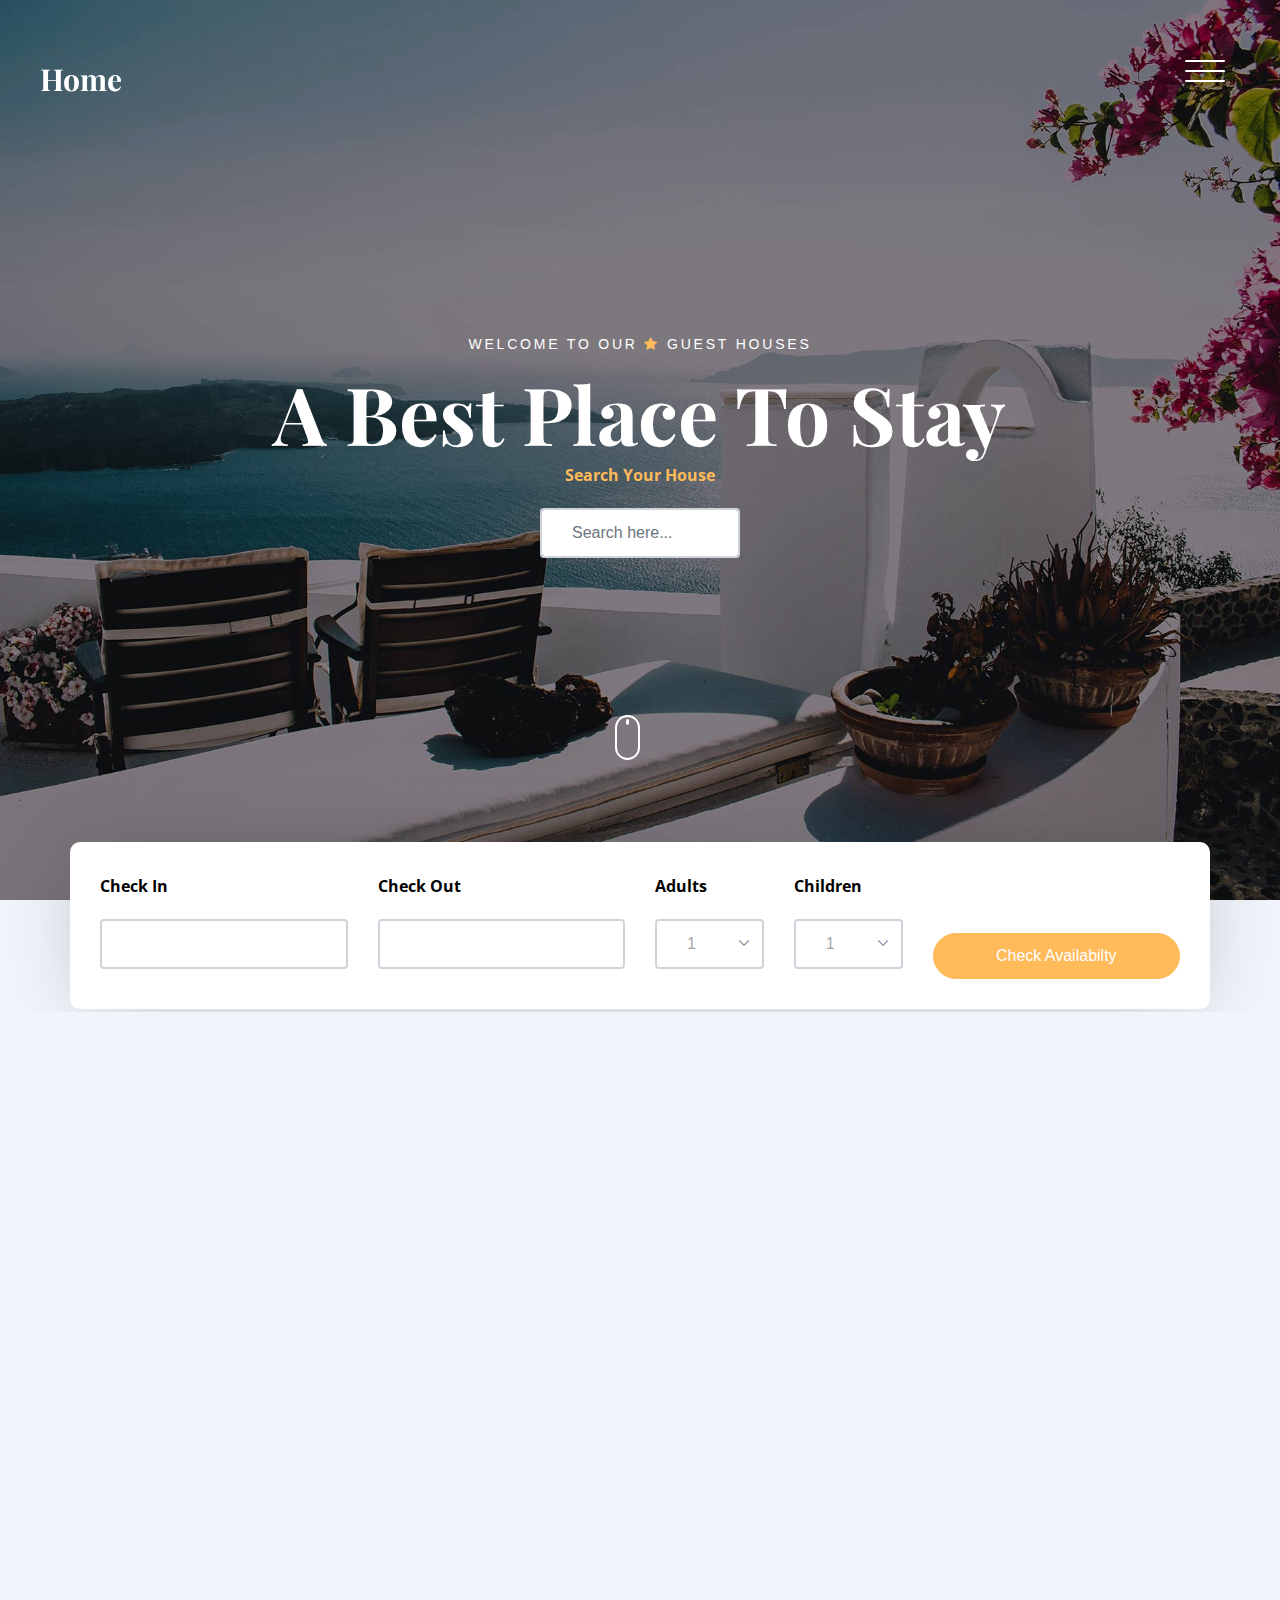
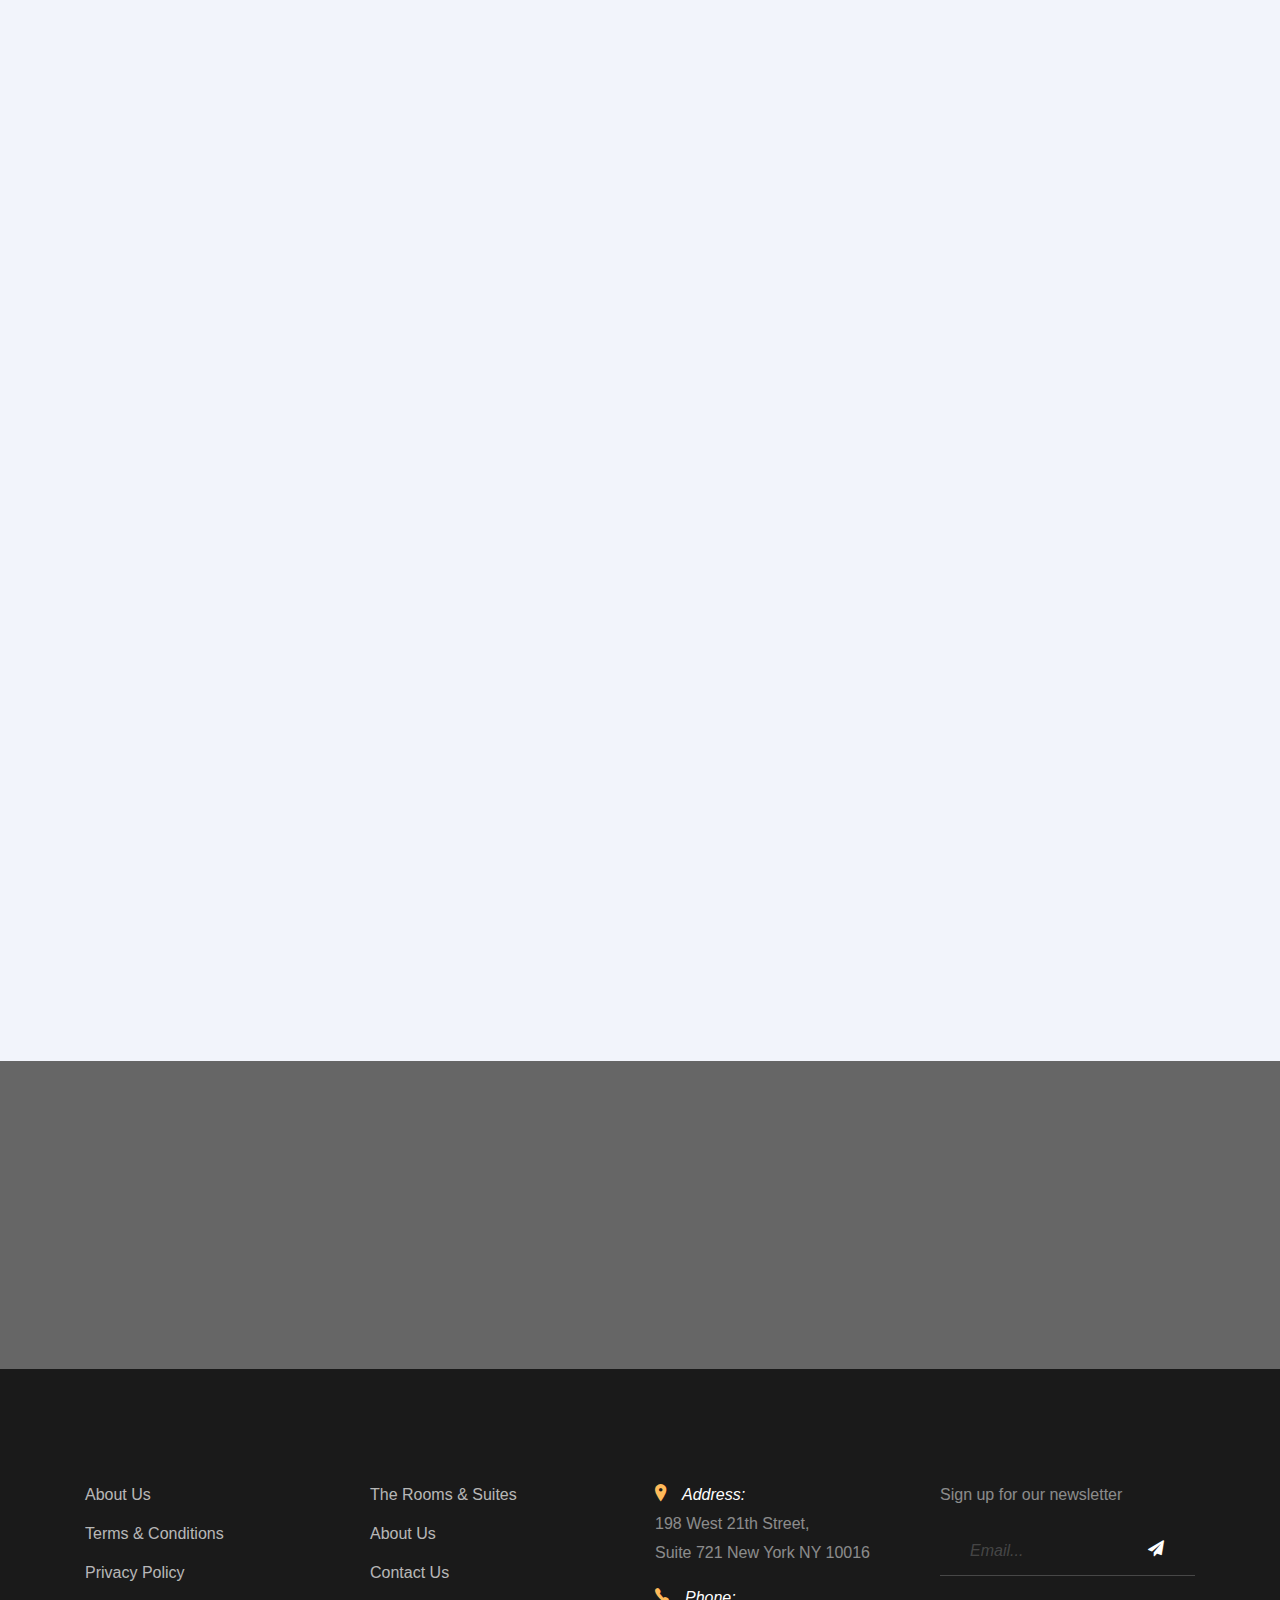
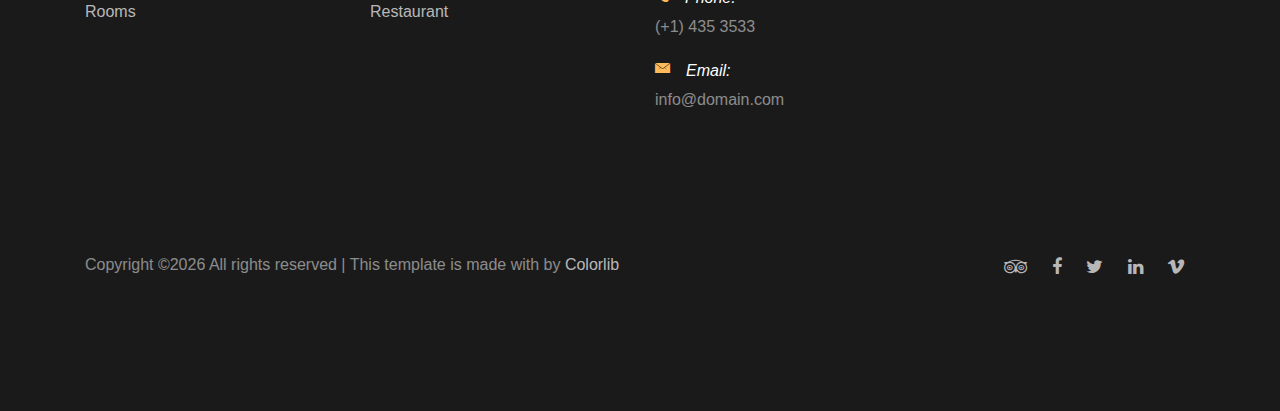
<file: index.html>
<!DOCTYPE HTML>
<html>
  <head>
    <meta charset="utf-8">
    <meta http-equiv="X-UA-Compatible" content="IE=edge">
    <title>Sogo Hotel by Colorlib.com</title>
    <meta name="viewport" content="width=device-width, initial-scale=1, shrink-to-fit=no">
    <meta name="description" content="" />
    <meta name="keywords" content="" />
    <meta name="author" content="" />
    <link rel="stylesheet" type="text/css" href="//fonts.googleapis.com/css?family=|Roboto+Sans:400,700|Playfair+Display:400,700">

    <link rel="stylesheet" href="css/bootstrap.min.css">
    <link rel="stylesheet" href="css/animate.css">
    <link rel="stylesheet" href="css/owl.carousel.min.css">
    <link rel="stylesheet" href="css/aos.css">
    <link rel="stylesheet" href="css/bootstrap-datepicker.css">
    <link rel="stylesheet" href="css/jquery.timepicker.css">
    <link rel="stylesheet" href="css/fancybox.min.css">
    
    <link rel="stylesheet" href="fonts/ionicons/css/ionicons.min.css">
    <link rel="stylesheet" href="fonts/fontawesome/css/font-awesome.min.css">
       <!-- Font-Google -->
    <link rel="preconnect" href="https://fonts.googleapis.com">
    <link rel="preconnect" href="https://fonts.gstatic.com" crossorigin>
    <link href="https://fonts.googleapis.com/css2?family=Open+Sans:wght@400;700&family=Poppins:wght@300&display=swap" rel="stylesheet">
   
    <!-- Theme Style -->
    <link rel="stylesheet" href="css/style.css">
    <script src="js/Project.js"></script>
   
  </head>
  <body>
    
    <header class="site-header js-site-header">
      <div class="container-fluid">
        <div class="row align-items-center">
          <div class="col-6 col-lg-4 site-logo" data-aos="fade"><a href="index.html">Home</a></div>
          <div class="col-6 col-lg-8">


            <div class="site-menu-toggle js-site-menu-toggle"  data-aos="fade">
              <span></span>
              <span></span>
              <span></span>
            </div>
            <!-- END menu-toggle -->

            <div class="site-navbar js-site-navbar">
              <nav role="navigation">
                <div class="container">
                  <div class="row full-height align-items-center">
                    <div class="col-md-6 mx-auto">
                      <ul id="navBar" class="list-unstyled menu">
                        <script>
                          displayNavBar()
                          </script>
                      </ul>
                    </div>
                  </div>
                </div>
              </nav>
            </div>
          </div>
        </div>
      </div>
    </header>
    <!-- END head -->

    <section class="site-hero overlay" style="background-image: url(images/hero_4.jpg)" data-stellar-background-ratio="0.5">
      <div class="container">
        <div class="row site-hero-inner justify-content-center align-items-center">
          <div class="col-md-10 text-center" data-aos="fade-up">
            <span class="custom-caption text-uppercase text-white d-block  mb-3">Welcome To Our <span class="fa fa-star text-primary"></span>  Guest Houses</span>
            <h1 class="heading">A Best Place To Stay</h1>
             <!-- search zone -->
             <div class=" container  mb-3 mb-lg-0 col-lg-3">
              <label for="checkin_date">Search Your House</label>
              <div class="field-icon-wrap">
                <div class="icon"><span class="icon-calendar"></span></div>
                <input onkeyup="searchHome(this.value)"  type="text" id="mySearch" placeholder="Search here..." value="" class="form-control">
              </div>
            </div>
             <!-- search zone -->
          </div>
        </div>
      </div>

      <a class="mouse smoothscroll" href="#next">
        <div class="mouse-icon">
          <span class="mouse-wheel"></span>
        </div>
      </a>
    </section>
    <!-- END section -->

    <section class="section bg-light pb-0"  >
      <div class="container">
       
        <div class="row check-availabilty" id="next">
          <div class="block-32" data-aos="fade-up" data-aos-offset="-200">

            <form action="#">
              <div class="row">
                <div class="col-md-6 mb-3 mb-lg-0 col-lg-3">
                  <label for="checkin_date" class="font-weight-bold text-black">Check In</label>
                  <div class="field-icon-wrap">
                    <div class="icon"><span class="icon-calendar"></span></div>
                    <input type="text" id="checkin_date" class="form-control">
                  </div>
                </div>
                <div class="col-md-6 mb-3 mb-lg-0 col-lg-3">
                  <label for="checkout_date" class="font-weight-bold text-black">Check Out</label>
                  <div class="field-icon-wrap">
                    <div class="icon"><span class="icon-calendar"></span></div>
                    <input type="text" id="checkout_date" class="form-control">
                  </div>
                </div>
                <div class="col-md-6 mb-3 mb-md-0 col-lg-3">
                  <div class="row">
                    <div class="col-md-6 mb-3 mb-md-0">
                      <label for="adults" class="font-weight-bold text-black">Adults</label>
                      <div class="field-icon-wrap">
                        <div class="icon"><span class="ion-ios-arrow-down"></span></div>
                        <select name="" id="adults" class="form-control">
                          <option value="">1</option>
                          <option value="">2</option>
                          <option value="">3</option>
                          <option value="">4+</option>
                        </select>
                      </div>
                    </div>
                    <div class="col-md-6 mb-3 mb-md-0">
                      <label for="children" class="font-weight-bold text-black">Children</label>
                      <div class="field-icon-wrap">
                        <div class="icon"><span class="ion-ios-arrow-down"></span></div>
                        <select name="" id="children" class="form-control">
                          <option value="">1</option>
                          <option value="">2</option>
                          <option value="">3</option>
                          <option value="">4+</option>
                        </select>
                      </div>
                    </div>
                  </div>
                </div>
                <div class="col-md-6 col-lg-3 align-self-end">
                  <button class="btn btn-primary btn-block text-white">Check Availabilty</button>
                </div>
              </div>
            </form>
          </div>


        </div>
      </div>
    </section>

    

   
    
    
    <section class="section slider-section bg-light">
      <div class="container">
        <div class="row justify-content-center text-center mb-5">
          <div class="col-md-7">
            <h2 class="heading" data-aos="fade-up">Photos</h2>
            <p data-aos="fade-up" data-aos-delay="100">Far far away, behind the word mountains, far from the countries Vokalia and Consonantia, there live the blind texts. Separated they live in Bookmarksgrove right at the coast of the Semantics, a large language ocean.</p>
          </div>
        </div>
        <div class="row">
          <div class="col-md-12">
            <div class="home-slider major-caousel owl-carousel mb-5" data-aos="fade-up" data-aos-delay="200">
              <div class="slider-item">
                <a href="images/slider-1.jpg" data-fancybox="images" data-caption="Caption for this image"><img src="images/slider-1.jpg" alt="Image placeholder" class="img-fluid"></a>
              </div>
              <div class="slider-item">
                <a href="images/slider-2.jpg" data-fancybox="images" data-caption="Caption for this image"><img src="images/slider-2.jpg" alt="Image placeholder" class="img-fluid"></a>
              </div>
              <div class="slider-item">
                <a href="images/slider-3.jpg" data-fancybox="images" data-caption="Caption for this image"><img src="images/slider-3.jpg" alt="Image placeholder" class="img-fluid"></a>
              </div>
              <div class="slider-item">
                <a href="images/slider-4.jpg" data-fancybox="images" data-caption="Caption for this image"><img src="images/slider-4.jpg" alt="Image placeholder" class="img-fluid"></a>
              </div>
              <div class="slider-item">
                <a href="images/slider-5.jpg" data-fancybox="images" data-caption="Caption for this image"><img src="images/slider-5.jpg" alt="Image placeholder" class="img-fluid"></a>
              </div>
              <div class="slider-item">
                <a href="images/slider-6.jpg" data-fancybox="images" data-caption="Caption for this image"><img src="images/slider-6.jpg" alt="Image placeholder" class="img-fluid"></a>
              </div>
              <div class="slider-item">
                <a href="images/slider-7.jpg" data-fancybox="images" data-caption="Caption for this image"><img src="images/slider-7.jpg" alt="Image placeholder" class="img-fluid"></a>
              </div>
            </div>
            <!-- END slider -->
          </div>
        
        </div>
      </div>
    </section>
    <!-- END section -->
    
    
    
    <!-- END section -->
   
    

    <section class="section blog-post-entry bg-light">
      <div class="container">
        <div class="row justify-content-center text-center mb-5">
          <div class="col-md-7">
            <h2 class="heading" data-aos="fade-up">Guest House</h2>
            <p data-aos="fade-up">Far far away, behind the word mountains, far from the countries Vokalia and Consonantia, there live the blind texts. Separated they live in Bookmarksgrove right at the coast of the Semantics, a large language ocean.</p>
          </div>
        </div>
        <div id="houseCard" class="row">
          
              
            <script>
              home()
            </script>
             
           
          
      </div>
    </section>

    <section class="section bg-image overlay" style="background-image: url('images/hero_4.jpg');">
        <div class="container" >
          <div class="row align-items-center">
            <div class="col-12 col-md-6 text-center mb-4 mb-md-0 text-md-left" data-aos="fade-up">
              <h2 class="text-white font-weight-bold">A Best Place To Stay. Reserve Now!</h2>
            </div>
            <div class="col-12 col-md-6 text-center text-md-right" data-aos="fade-up" data-aos-delay="200">
              <a href="reservation.html" class="btn btn-outline-white-primary py-3 text-white px-5">Reserve Now</a>
            </div>
          </div>
        </div>
      </section>

    <footer class="section footer-section">
      <div class="container">
        <div class="row mb-4">
          <div class="col-md-3 mb-5">
            <ul class="list-unstyled link">
              <li><a href="#">About Us</a></li>
              <li><a href="#">Terms &amp; Conditions</a></li>
              <li><a href="#">Privacy Policy</a></li>
             <li><a href="#">Rooms</a></li>
            </ul>
          </div>
          <div class="col-md-3 mb-5">
            <ul class="list-unstyled link">
              <li><a href="#">The Rooms &amp; Suites</a></li>
              <li><a href="#">About Us</a></li>
              <li><a href="#">Contact Us</a></li>
              <li><a href="#">Restaurant</a></li>
            </ul>
          </div>
          <div class="col-md-3 mb-5 pr-md-5 contact-info">
            <!-- <li>198 West 21th Street, <br> Suite 721 New York NY 10016</li> -->
            <p><span class="d-block"><span class="ion-ios-location h5 mr-3 text-primary"></span>Address:</span> <span> 198 West 21th Street, <br> Suite 721 New York NY 10016</span></p>
            <p><span class="d-block"><span class="ion-ios-telephone h5 mr-3 text-primary"></span>Phone:</span> <span> (+1) 435 3533</span></p>
            <p><span class="d-block"><span class="ion-ios-email h5 mr-3 text-primary"></span>Email:</span> <span> info@domain.com</span></p>
          </div>
          <div class="col-md-3 mb-5">
            <p>Sign up for our newsletter</p>
            <form action="#" class="footer-newsletter">
              <div class="form-group">
                <input type="email" class="form-control" placeholder="Email...">
                <button type="submit" class="btn"><span class="fa fa-paper-plane"></span></button>
              </div>
            </form>
          </div>
        </div>
        <div class="row pt-5">
          <p class="col-md-6 text-left">
            <!-- Link back to Colorlib can't be removed. Template is licensed under CC BY 3.0. -->
            Copyright &copy;<script>document.write(new Date().getFullYear());</script> All rights reserved | This template is made with <i class="icon-heart-o" aria-hidden="true"></i> by <a href="https://colorlib.com" target="_blank" >Colorlib</a>
            <!-- Link back to Colorlib can't be removed. Template is licensed under CC BY 3.0. -->
          </p>
            
          <p class="col-md-6 text-right social">
            <a href="#"><span class="fa fa-tripadvisor"></span></a>
            <a href="#"><span class="fa fa-facebook"></span></a>
            <a href="#"><span class="fa fa-twitter"></span></a>
            <a href="#"><span class="fa fa-linkedin"></span></a>
            <a href="#"><span class="fa fa-vimeo"></span></a>
          </p>
        </div>
      </div>
    </footer>
    
    <script src="js/jquery-3.3.1.min.js"></script>
    <script src="js/jquery-migrate-3.0.1.min.js"></script>
    <script src="js/popper.min.js"></script>
    <script src="js/bootstrap.min.js"></script>
    <script src="js/owl.carousel.min.js"></script>
    <script src="js/jquery.stellar.min.js"></script>
    <script src="js/jquery.fancybox.min.js"></script>
    
    
    <script src="js/aos.js"></script>
    
    <script src="js/bootstrap-datepicker.js"></script> 
    <script src="js/jquery.timepicker.min.js"></script> 

    

    <script src="js/main.js"></script>
  </body>
</html>
</file>
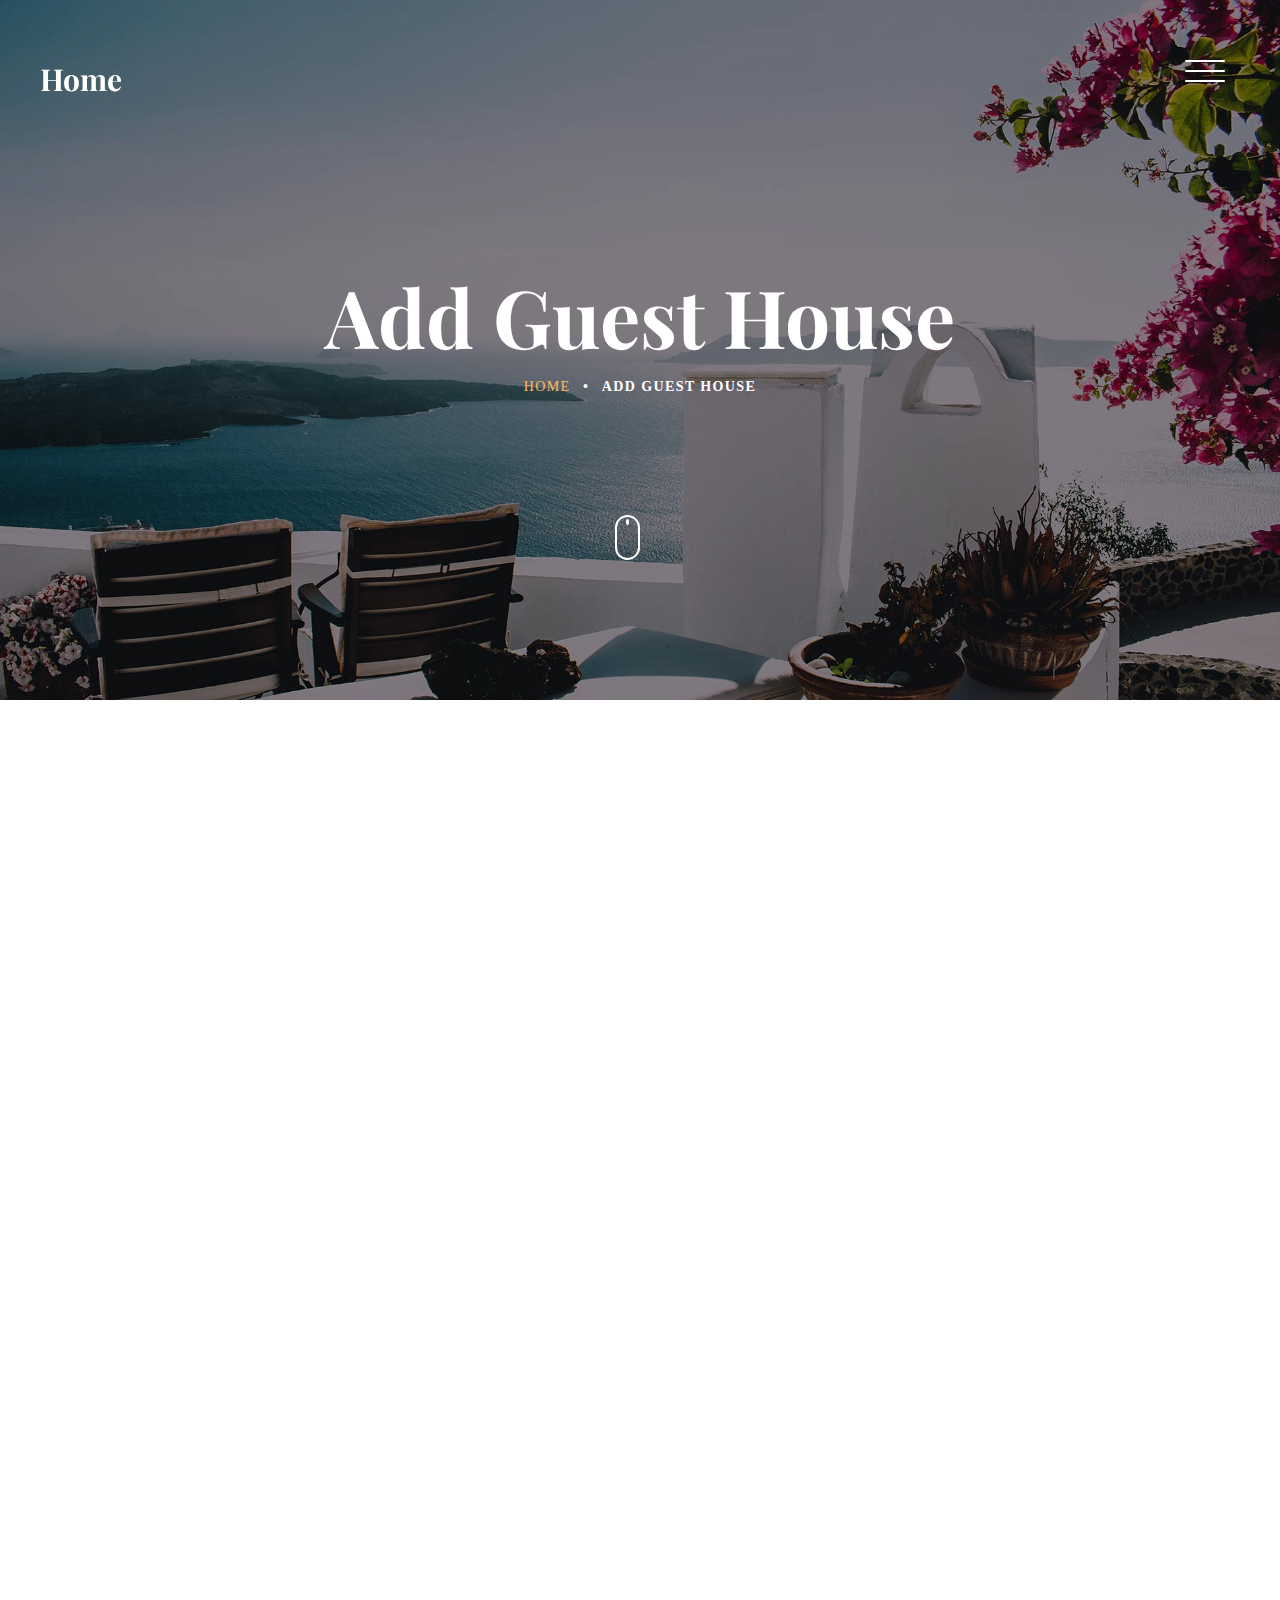
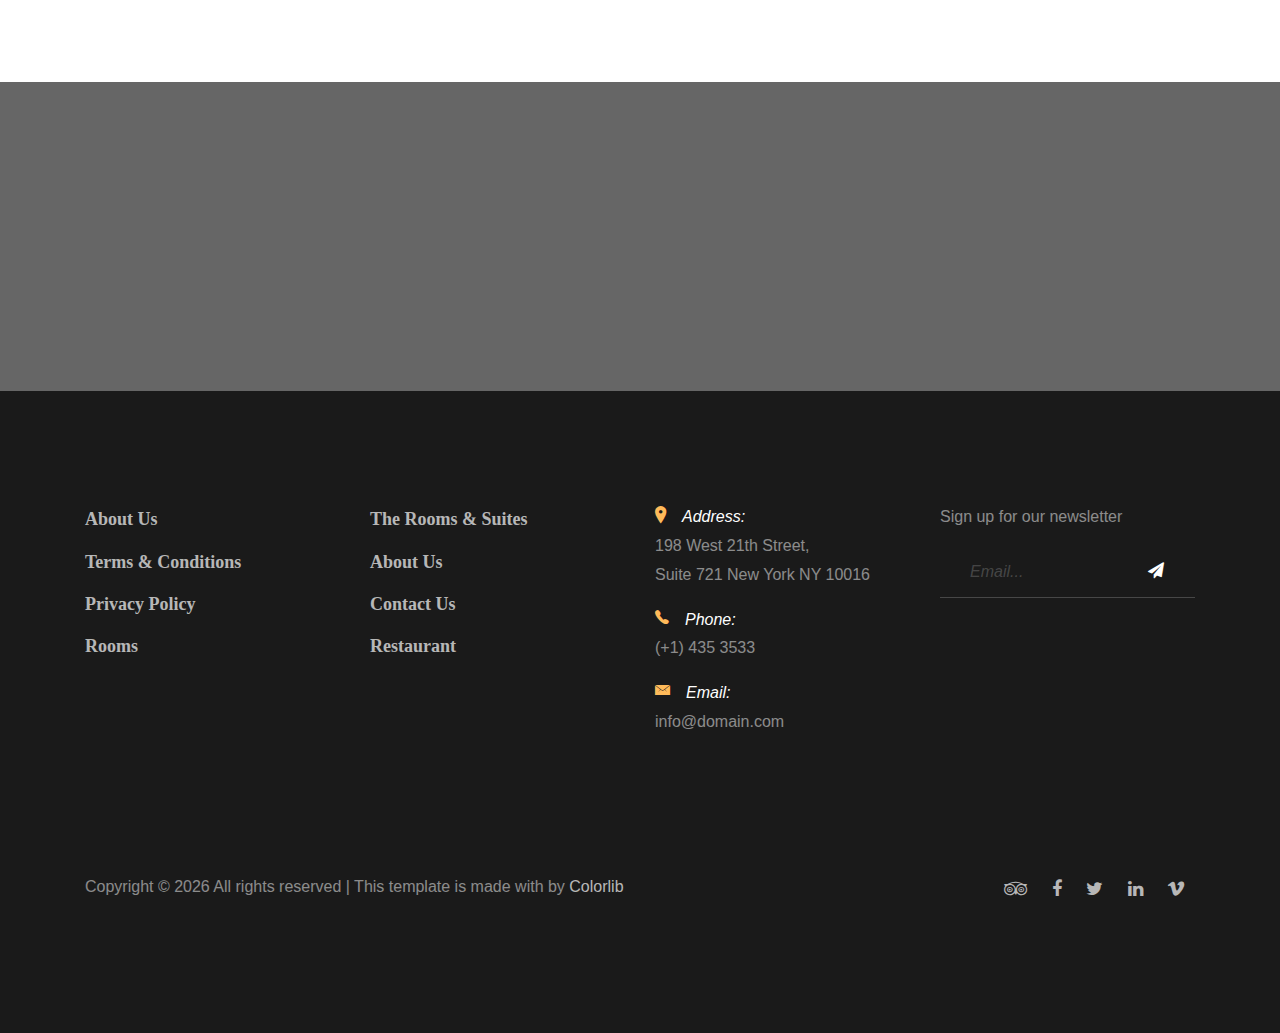
<file: Add Guest House.html>
<!DOCTYPE HTML>
<html>

<head>
  <meta charset="utf-8">
  <meta http-equiv="X-UA-Compatible" content="IE=edge">
  <title>Sogo Hotel by Colorlib.com</title>
  <meta name="viewport" content="width=device-width, initial-scale=1, shrink-to-fit=no">
  <meta name="description" content="" />
  <meta name="keywords" content="" />
  <meta name="author" content="" />
  <link rel="stylesheet" type="text/css"
    href="//fonts.googleapis.com/css?family=|Roboto+Sans:400,700|Playfair+Display:400,700">

  <link rel="stylesheet" href="css/bootstrap.min.css">
  <link rel="stylesheet" href="css/animate.css">
  <link rel="stylesheet" href="css/owl.carousel.min.css">
  <link rel="stylesheet" href="css/aos.css">
  <link rel="stylesheet" href="css/bootstrap-datepicker.css">
  <link rel="stylesheet" href="css/jquery.timepicker.css">
  <link rel="stylesheet" href="css/fancybox.min.css">

  <link rel="stylesheet" href="fonts/ionicons/css/ionicons.min.css">
  <link rel="stylesheet" href="fonts/fontawesome/css/font-awesome.min.css">

  <!-- Theme Style -->
  <link rel="stylesheet" href="css/style.css">
  <script src="js/Project.js"></script>
  <link rel="stylesheet" href="css/Project.css">
</head>

<body>

  <header class="site-header js-site-header">
    <div class="container-fluid">
      <div class="row align-items-center">
        <div class="col-6 col-lg-4 site-logo" data-aos="fade"><a href="index.html">Home</a></div>
        <div class="col-6 col-lg-8">


          <div class="site-menu-toggle js-site-menu-toggle" data-aos="fade">
            <span></span>
            <span></span>
            <span></span>
          </div>
          <!-- END menu-toggle -->

          <div class="site-navbar js-site-navbar">
            <nav role="navigation">
              <div class="container">
                <div class="row full-height align-items-center">
                  <div class="col-md-6 mx-auto">
                    <ul id="navBar" class="list-unstyled menu">
                      <script>
                        displayNavBar()
                        </script>
                    </ul>
                  </div>
                </div>
              </div>
            </nav>
          </div>
        </div>
      </div>
    </div>
  </header>
  <!-- END head -->

  <section class="site-hero inner-page overlay" style="background-image: url(images/hero_4.jpg)"
    data-stellar-background-ratio="0.5">
    <div class="container">
      <div class="row site-hero-inner justify-content-center align-items-center">
        <div class="col-md-10 text-center" data-aos="fade">
          <h1 class="heading mb-3">Add Guest House</h1>
          <ul class="custom-breadcrumbs mb-4">
            <li><a href="index.html">Home</a></li>
            <li>&bullet;</li>
            <li>Add Guest House</li>
          </ul>
        </div>
      </div>
    </div>

    <a class="mouse smoothscroll" href="#next">
      <div class="mouse-icon">
        <span class="mouse-wheel"></span>
      </div>
    </a>
  </section>
  <!-- END section -->

  <section class="section contact-section" id="next">
    <div class="container">
      <div class="row">
        <div class="col-md-7" data-aos="fade-up" data-aos-delay="100">

          <div id="form1" action="#" method="post" class="bg-white p-md-5 p-4 mb-5 border">
            <div class="row">
              <div class="col-md-6 form-group">
                <label for="name">Name</label>
                <input type="text" id="name" class="form-control ">
              </div>
              <div class="col-md-6 form-group">
                <label for="phone">Adress</label>
                <input type="text" id="adress" class="form-control ">
              </div>
            </div>
            
            <div class="row">
              <div class="col-md-12 form-group">
                <label for="email">Ville</label>
                <input type="email" id="ville" class="form-control ">
              </div>
            </div>
            <div class="row mb-4">
              <div class="col-md-12 form-group">
                <label for="message">Description</label>
                <textarea name="message" id="description" class="form-control " cols="30" rows="8"></textarea>
              </div>
            </div>
            <div class="row">
              <div class="col-md-6 form-group">
                <input id="btnAddHouse" type="submit" value="Add House" onclick="addHouse()" class="btn btn-primary text-white font-weight-bold">
              </div>
            </div>
          </div>

        </div>
        <div class="col-md-5" data-aos="fade-up" data-aos-delay="200">
          <div class="row">
            <div class="col-md-10 ml-auto contact-info">
              <p><span class="d-block">Address:</span> <span> Tunis, Centre Urbain Nord</span>
              </p>
              <p><span class="d-block">Phone:</span> <span> (+1) 234 4567 8910</span></p>
              <p><span class="d-block">Email:</span> <span> restPlace@domain.com</span></p>
            </div>
          </div>
        </div>
      </div>
    </div>
  </section>

  



  <section class="section bg-image overlay" style="background-image: url('images/hero_4.jpg');">
    <div class="container">
      <div class="row align-items-center">
        <div class="col-12 col-md-6 text-center mb-4 mb-md-0 text-md-left" data-aos="fade-up">
          <h2 class="text-white font-weight-bold">A Best Place To Stay. Reserve Now!</h2>
        </div>
        <div class="col-12 col-md-6 text-center text-md-right" data-aos="fade-up" data-aos-delay="200">
          <a href="reservation.html" class="btn btn-outline-white-primary py-3 text-white px-5">Reserve Now</a>
        </div>
      </div>
    </div>
  </section>

  <footer class="section footer-section">
    <div class="container">
      <div class="row mb-4">
        <div class="col-md-3 mb-5">
          <ul class="list-unstyled link">
            <li><a href="#">About Us</a></li>
            <li><a href="#">Terms &amp; Conditions</a></li>
            <li><a href="#">Privacy Policy</a></li>
            <li><a href="#">Rooms</a></li>
          </ul>
        </div>
        <div class="col-md-3 mb-5">
          <ul class="list-unstyled link">
            <li><a href="#">The Rooms &amp; Suites</a></li>
            <li><a href="#">About Us</a></li>
            <li><a href="#">Contact Us</a></li>
            <li><a href="#">Restaurant</a></li>
          </ul>
        </div>
        <div class="col-md-3 mb-5 pr-md-5 contact-info">
          <!-- <li>198 West 21th Street, <br> Suite 721 New York NY 10016</li> -->
          <p><span class="d-block"><span class="ion-ios-location h5 mr-3 text-primary"></span>Address:</span> <span> 198
              West 21th Street, <br> Suite 721 New York NY 10016</span></p>
          <p><span class="d-block"><span class="ion-ios-telephone h5 mr-3 text-primary"></span>Phone:</span> <span> (+1)
              435 3533</span></p>
          <p><span class="d-block"><span class="ion-ios-email h5 mr-3 text-primary"></span>Email:</span> <span>
              info@domain.com</span></p>
        </div>
        <div class="col-md-3 mb-5">
          <p>Sign up for our newsletter</p>
          <form action="#" class="footer-newsletter">
            <div class="form-group">
              <input type="email" class="form-control" placeholder="Email...">
              <button type="submit" class="btn"><span class="fa fa-paper-plane"></span></button>
            </div>
          </form>
        </div>
      </div>
      <div class="row pt-5">
        <p class="col-md-6 text-left">
          <!-- Link back to Colorlib can't be removed. Template is licensed under CC BY 3.0. -->
          Copyright &copy;
          <script>document.write(new Date().getFullYear());</script> All rights reserved | This template is made with <i
            class="icon-heart-o" aria-hidden="true"></i> by <a href="https://colorlib.com" target="_blank">Colorlib</a>
          <!-- Link back to Colorlib can't be removed. Template is licensed under CC BY 3.0. -->
        </p>

        <p class="col-md-6 text-right social">
          <a href="#"><span class="fa fa-tripadvisor"></span></a>
          <a href="#"><span class="fa fa-facebook"></span></a>
          <a href="#"><span class="fa fa-twitter"></span></a>
          <a href="#"><span class="fa fa-linkedin"></span></a>
          <a href="#"><span class="fa fa-vimeo"></span></a>
        </p>
      </div>
    </div>
  </footer>

  <script src="js/jquery-3.3.1.min.js"></script>
  <script src="js/jquery-migrate-3.0.1.min.js"></script>
  <script src="js/popper.min.js"></script>
  <script src="js/bootstrap.min.js"></script>
  <script src="js/owl.carousel.min.js"></script>
  <script src="js/jquery.stellar.min.js"></script>
  <script src="js/jquery.fancybox.min.js"></script>


  <script src="js/aos.js"></script>

  <script src="js/bootstrap-datepicker.js"></script>
  <script src="js/jquery.timepicker.min.js"></script>



  <script src="js/main.js"></script>
</body>

</html>
</file>
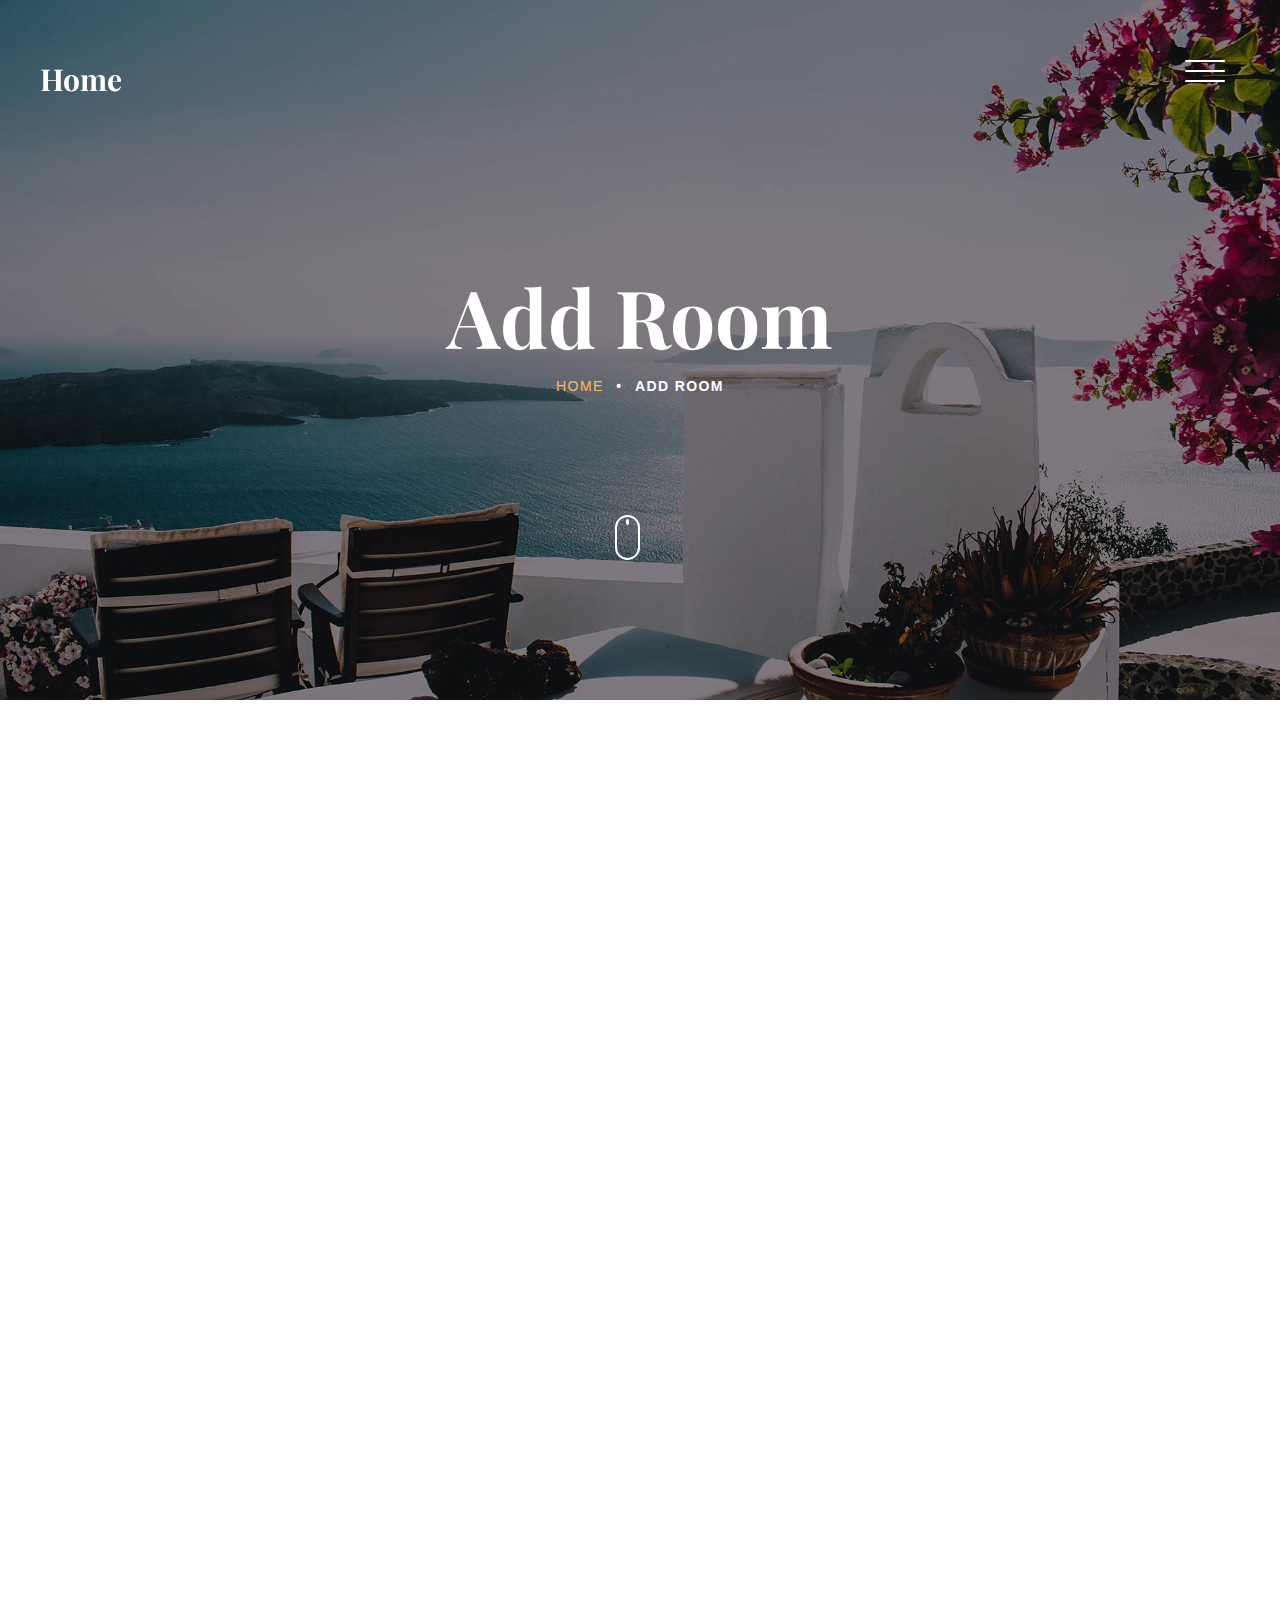
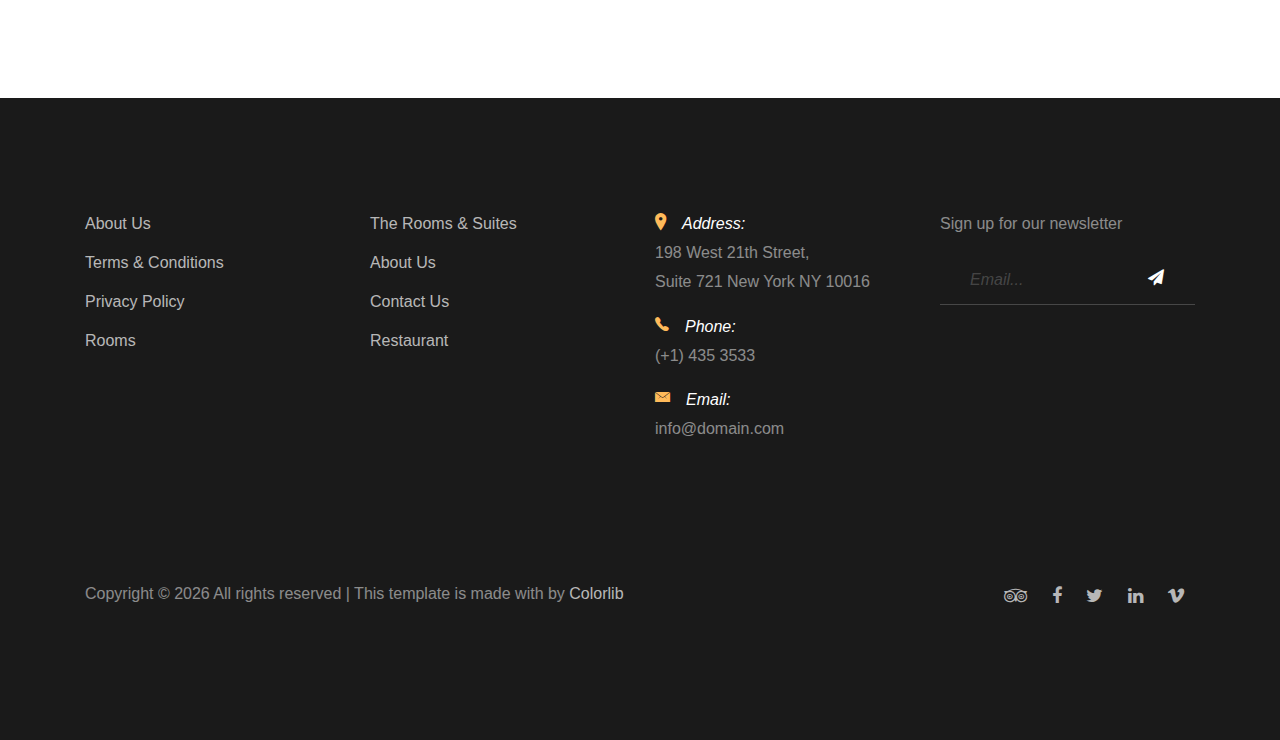
<file: Add Room.html>
<!DOCTYPE HTML>
<html>

<head>
  <meta charset="utf-8">
  <meta http-equiv="X-UA-Compatible" content="IE=edge">
  <title>Sogo Hotel by Colorlib.com</title>
  <meta name="viewport" content="width=device-width, initial-scale=1, shrink-to-fit=no">
  <meta name="description" content="" />
  <meta name="keywords" content="" />
  <meta name="author" content="" />
  <link rel="stylesheet" type="text/css"
    href="//fonts.googleapis.com/css?family=|Roboto+Sans:400,700|Playfair+Display:400,700">

  <link rel="stylesheet" href="css/bootstrap.min.css">
  <link rel="stylesheet" href="css/animate.css">
  <link rel="stylesheet" href="css/owl.carousel.min.css">
  <link rel="stylesheet" href="css/aos.css">
  <link rel="stylesheet" href="css/bootstrap-datepicker.css">
  <link rel="stylesheet" href="css/jquery.timepicker.css">
  <link rel="stylesheet" href="css/fancybox.min.css">

  <link rel="stylesheet" href="fonts/ionicons/css/ionicons.min.css">
  <link rel="stylesheet" href="fonts/fontawesome/css/font-awesome.min.css">

  <!-- Theme Style -->
  <link rel="stylesheet" href="css/style.css">
  <script src="js/Project.js"></script>
</head>

<body>

  <header class="site-header js-site-header">
    <div class="container-fluid">
      <div class="row align-items-center">
        <div class="col-6 col-lg-4 site-logo" data-aos="fade"><a href="index.html">Home</a></div>
        <div class="col-6 col-lg-8">


          <div class="site-menu-toggle js-site-menu-toggle" data-aos="fade">
            <span></span>
            <span></span>
            <span></span>
          </div>
          <!-- END menu-toggle -->

          <div class="site-navbar js-site-navbar">
            <nav role="navigation">
              <div class="container">
                <div class="row full-height align-items-center">
                  <div class="col-md-6 mx-auto">
                    <ul id="navBar" class="list-unstyled menu">
                      <script>
                        displayNavBar()
                        </script>
                    </ul>
                  </div>
                </div>
              </div>
            </nav>
          </div>
        </div>
      </div>
    </div>
  </header>
  <!-- END head -->

  <section class="site-hero inner-page overlay" style="background-image: url(images/hero_4.jpg)"
    data-stellar-background-ratio="0.5">
    <div class="container">
      <div class="row site-hero-inner justify-content-center align-items-center">
        <div class="col-md-10 text-center" data-aos="fade">
          <h1 class="heading mb-3">Add Room</h1>
          <ul class="custom-breadcrumbs mb-4">
            <li><a href="index.html">Home</a></li>
            <li>&bullet;</li>
            <li>Add Room</li>
          </ul>
        </div>
      </div>
    </div>

    <a class="mouse smoothscroll" href="#next">
      <div class="mouse-icon">
        <span class="mouse-wheel"></span>
      </div>
    </a>
  </section>
  <!-- END section -->

  <section class="section contact-section" id="next">
    <div class="container">
      <div class="row">
        <div class="col-md-7" data-aos="fade-up" data-aos-delay="100">

          <div id="form1" action="#" method="post" class="bg-white p-md-5 p-4 mb-5 border">
            <div class="row">
              <div class="col-md-6 form-group">
                <label for="name">Name</label>
                <input type="text" id="name" class="form-control ">
              </div>
              <div class="col-md-6 form-group">
                <label for="phone">Capacity</label>
                <input type="text" id="capacity" class="form-control ">
              </div>
            </div>

            <div class="row">
              <div class="col-md-12 form-group">
                <label for="email">Price</label>
                <input type="text" id="price" class="form-control ">
              </div>
            </div>
            <div class="row mb-4">
              <div class="col-md-12 form-group">
                <label for="message">Description</label>
                <textarea name="message" id="description" class="form-control " cols="30" rows="8"></textarea>
              </div>
            </div>
            <!-----------House Tag--------->
            <!-- <div class="col-md-6 mb-3 mb-md-0">
              <label for="children" class="font-weight-bold text-black">Name of Residence</label>
              <div class="field-icon-wrap">
                <div class="icon"><span class="ion-ios-arrow-down"></span></div>
                <select name="" id="residenceName" class="form-control">
                  
                  <script>
                    selectResidence()
                  </script>
                </select>
              </div>
            </div> -->
          
            <div class="row">
              <div class="col-md-6 form-group mt-3">
                <input type="submit" value="Add Room" onclick="addRoom()" class="btn btn-primary text-white font-weight-bold">
              </div>
            </div>
          </div>
          
        </div>
        <!-----------House Tag--------->
            
          </div>

        </div>
        
      </div>
    </div>
  </section>

  



 

  <footer class="section footer-section">
    <div class="container">
      <div class="row mb-4">
        <div class="col-md-3 mb-5">
          <ul class="list-unstyled link">
            <li><a href="#">About Us</a></li>
            <li><a href="#">Terms &amp; Conditions</a></li>
            <li><a href="#">Privacy Policy</a></li>
            <li><a href="#">Rooms</a></li>
          </ul>
        </div>
        <div class="col-md-3 mb-5">
          <ul class="list-unstyled link">
            <li><a href="#">The Rooms &amp; Suites</a></li>
            <li><a href="#">About Us</a></li>
            <li><a href="#">Contact Us</a></li>
            <li><a href="#">Restaurant</a></li>
          </ul>
        </div>
        <div class="col-md-3 mb-5 pr-md-5 contact-info">
          <!-- <li>198 West 21th Street, <br> Suite 721 New York NY 10016</li> -->
          <p><span class="d-block"><span class="ion-ios-location h5 mr-3 text-primary"></span>Address:</span> <span> 198
              West 21th Street, <br> Suite 721 New York NY 10016</span></p>
          <p><span class="d-block"><span class="ion-ios-telephone h5 mr-3 text-primary"></span>Phone:</span> <span> (+1)
              435 3533</span></p>
          <p><span class="d-block"><span class="ion-ios-email h5 mr-3 text-primary"></span>Email:</span> <span>
              info@domain.com</span></p>
        </div>
        <div class="col-md-3 mb-5">
          <p>Sign up for our newsletter</p>
          <form action="#" class="footer-newsletter">
            <div class="form-group">
              <input type="email" class="form-control" placeholder="Email...">
              <button type="submit" class="btn"><span class="fa fa-paper-plane"></span></button>
            </div>
          </form>
        </div>
      </div>
      <div class="row pt-5">
        <p class="col-md-6 text-left">
          <!-- Link back to Colorlib can't be removed. Template is licensed under CC BY 3.0. -->
          Copyright &copy;
          <script>document.write(new Date().getFullYear());</script> All rights reserved | This template is made with <i
            class="icon-heart-o" aria-hidden="true"></i> by <a href="https://colorlib.com" target="_blank">Colorlib</a>
          <!-- Link back to Colorlib can't be removed. Template is licensed under CC BY 3.0. -->
        </p>

        <p class="col-md-6 text-right social">
          <a href="#"><span class="fa fa-tripadvisor"></span></a>
          <a href="#"><span class="fa fa-facebook"></span></a>
          <a href="#"><span class="fa fa-twitter"></span></a>
          <a href="#"><span class="fa fa-linkedin"></span></a>
          <a href="#"><span class="fa fa-vimeo"></span></a>
        </p>
      </div>
    </div>
  </footer>

  <script src="js/jquery-3.3.1.min.js"></script>
  <script src="js/jquery-migrate-3.0.1.min.js"></script>
  <script src="js/popper.min.js"></script>
  <script src="js/bootstrap.min.js"></script>
  <script src="js/owl.carousel.min.js"></script>
  <script src="js/jquery.stellar.min.js"></script>
  <script src="js/jquery.fancybox.min.js"></script>


  <script src="js/aos.js"></script>

  <script src="js/bootstrap-datepicker.js"></script>
  <script src="js/jquery.timepicker.min.js"></script>



  <script src="js/main.js"></script>
</body>

</html>
</file>
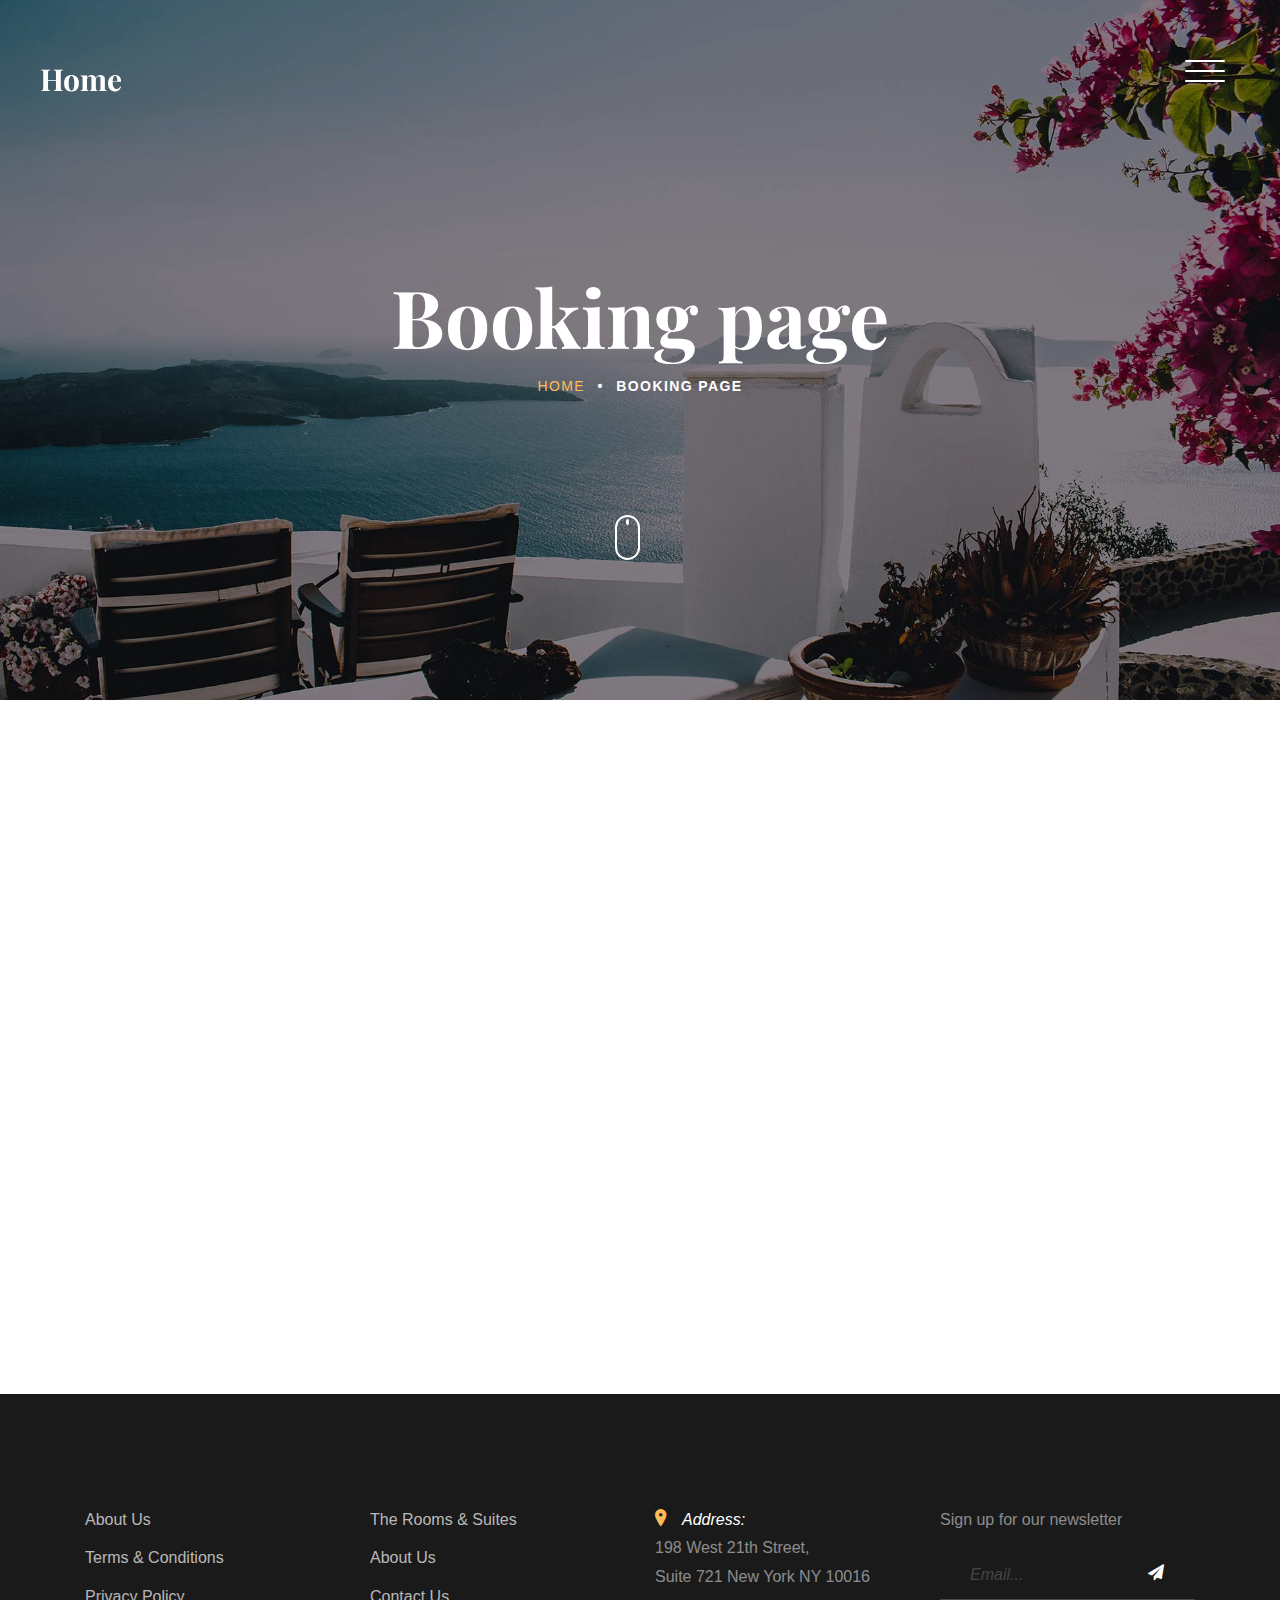
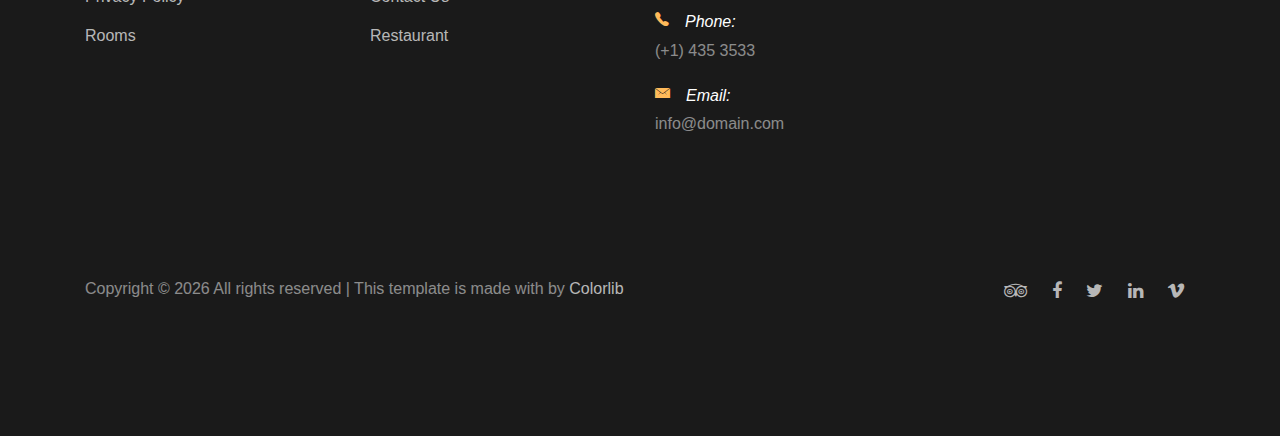
<file: booking.html>
<!DOCTYPE HTML>
<html>

<head>
  <meta charset="utf-8">
  <meta http-equiv="X-UA-Compatible" content="IE=edge">
  <title>Sogo Hotel by Colorlib.com</title>
  <meta name="viewport" content="width=device-width, initial-scale=1, shrink-to-fit=no">
  <meta name="description" content="" />
  <meta name="keywords" content="" />
  <meta name="author" content="" />
  <link rel="stylesheet" type="text/css"
    href="//fonts.googleapis.com/css?family=|Roboto+Sans:400,700|Playfair+Display:400,700">

  <link rel="stylesheet" href="css/bootstrap.min.css">
  <link rel="stylesheet" href="css/animate.css">
  <link rel="stylesheet" href="css/owl.carousel.min.css">
  <link rel="stylesheet" href="css/aos.css">
  <link rel="stylesheet" href="css/bootstrap-datepicker.css">
  <link rel="stylesheet" href="css/jquery.timepicker.css">
  <link rel="stylesheet" href="css/fancybox.min.css">

  <link rel="stylesheet" href="fonts/ionicons/css/ionicons.min.css">
  <link rel="stylesheet" href="fonts/fontawesome/css/font-awesome.min.css">

  <!-- Theme Style -->
  <link rel="stylesheet" href="css/style.css">
  <script src="js/Project.js"></script>
</head>

<body>

  <header class="site-header js-site-header">
    <div class="container-fluid">
      <div class="row align-items-center">
        <div class="col-6 col-lg-4 site-logo" data-aos="fade"><a href="index.html">Home</a></div>
        <div class="col-6 col-lg-8">


          <div class="site-menu-toggle js-site-menu-toggle" data-aos="fade">
            <span></span>
            <span></span>
            <span></span>
          </div>
          <!-- END menu-toggle -->

          <div class="site-navbar js-site-navbar">
            <nav role="navigation">
              <div class="container">
                <div class="row full-height align-items-center">
                  <div class="col-md-6 mx-auto">
                    <ul id="navBar" class="list-unstyled menu">
                      <script>
                        displayNavBar()
                        </script>
                    </ul>
                  </div>
                </div>
              </div>
            </nav>
          </div>
        </div>
      </div>
    </div>
  </header>
  <!-- END head -->

  <section class="site-hero inner-page overlay" style="background-image: url(images/hero_4.jpg)"
    data-stellar-background-ratio="0.5">
    <div class="container">
      <div class="row site-hero-inner justify-content-center align-items-center">
        <div class="col-md-10 text-center" data-aos="fade">
          <h1 class="heading mb-3">Booking page</h1>
          <ul class="custom-breadcrumbs mb-4">
            <li><a href="index.html">Home</a></li>
            <li>&bullet;</li>
            <li>Booking page</li>
          </ul>
        </div>
      </div>
    </div>

    <a class="mouse smoothscroll" href="#next">
      <div class="mouse-icon">
        <span class="mouse-wheel"></span>
      </div>
    </a>
  </section>
  <!-- END section -->

  <section class="section contact-section" id="next">
    <div class="container">
      <div class="row">
        <div class="col-md-7" data-aos="fade-up" data-aos-delay="100">

          <div id="form1" action="#" method="post" class="bg-white p-md-5 p-4 mb-5 border">
            <div class="row">
              <div class="col-md-6 form-group">
                <label for="name">CheckIn</label>
                <input type="date" id="checkIn" class="form-control ">
              </div>
              <div class="col-md-6 form-group">
                <label for="phone">CheckOut</label>
                <input type="date" id="checkOut" class="form-control ">
              </div>
            </div>
            <span id="errorCheck"></span>
            <div class="row">
              <div class="col-md-12 form-group">
                <label for="email">Place</label>
                <input type="text" id="placeNbr" class="form-control ">
              </div>
            </div>
            
            <!-----------House Tag--------->
            <span id="errorPlaces"></span>
            <div class="row">
              <div class="col-md-6 form-group mt-3">
                <input type="submit" value="Book now" onclick="roomOrder()" class="btn btn-primary text-white font-weight-bold">
              </div>
            </div>
          </div>
          
        </div>
        <!-----------House Tag--------->
            
          </div>

        </div>
        
      </div>
    </div>
  </section>

  



 

  <footer class="section footer-section">
    <div class="container">
      <div class="row mb-4">
        <div class="col-md-3 mb-5">
          <ul class="list-unstyled link">
            <li><a href="#">About Us</a></li>
            <li><a href="#">Terms &amp; Conditions</a></li>
            <li><a href="#">Privacy Policy</a></li>
            <li><a href="#">Rooms</a></li>
          </ul>
        </div>
        <div class="col-md-3 mb-5">
          <ul class="list-unstyled link">
            <li><a href="#">The Rooms &amp; Suites</a></li>
            <li><a href="#">About Us</a></li>
            <li><a href="#">Contact Us</a></li>
            <li><a href="#">Restaurant</a></li>
          </ul>
        </div>
        <div class="col-md-3 mb-5 pr-md-5 contact-info">
          <!-- <li>198 West 21th Street, <br> Suite 721 New York NY 10016</li> -->
          <p><span class="d-block"><span class="ion-ios-location h5 mr-3 text-primary"></span>Address:</span> <span> 198
              West 21th Street, <br> Suite 721 New York NY 10016</span></p>
          <p><span class="d-block"><span class="ion-ios-telephone h5 mr-3 text-primary"></span>Phone:</span> <span> (+1)
              435 3533</span></p>
          <p><span class="d-block"><span class="ion-ios-email h5 mr-3 text-primary"></span>Email:</span> <span>
              info@domain.com</span></p>
        </div>
        <div class="col-md-3 mb-5">
          <p>Sign up for our newsletter</p>
          <form action="#" class="footer-newsletter">
            <div class="form-group">
              <input type="email" class="form-control" placeholder="Email...">
              <button type="submit" class="btn"><span class="fa fa-paper-plane"></span></button>
            </div>
          </form>
        </div>
      </div>
      <div class="row pt-5">
        <p class="col-md-6 text-left">
          <!-- Link back to Colorlib can't be removed. Template is licensed under CC BY 3.0. -->
          Copyright &copy;
          <script>document.write(new Date().getFullYear());</script> All rights reserved | This template is made with <i
            class="icon-heart-o" aria-hidden="true"></i> by <a href="https://colorlib.com" target="_blank">Colorlib</a>
          <!-- Link back to Colorlib can't be removed. Template is licensed under CC BY 3.0. -->
        </p>

        <p class="col-md-6 text-right social">
          <a href="#"><span class="fa fa-tripadvisor"></span></a>
          <a href="#"><span class="fa fa-facebook"></span></a>
          <a href="#"><span class="fa fa-twitter"></span></a>
          <a href="#"><span class="fa fa-linkedin"></span></a>
          <a href="#"><span class="fa fa-vimeo"></span></a>
        </p>
      </div>
    </div>
  </footer>

  <script src="js/jquery-3.3.1.min.js"></script>
  <script src="js/jquery-migrate-3.0.1.min.js"></script>
  <script src="js/popper.min.js"></script>
  <script src="js/bootstrap.min.js"></script>
  <script src="js/owl.carousel.min.js"></script>
  <script src="js/jquery.stellar.min.js"></script>
  <script src="js/jquery.fancybox.min.js"></script>


  <script src="js/aos.js"></script>

  <script src="js/bootstrap-datepicker.js"></script>
  <script src="js/jquery.timepicker.min.js"></script>



  <script src="js/main.js"></script>
</body>

</html>
</file>
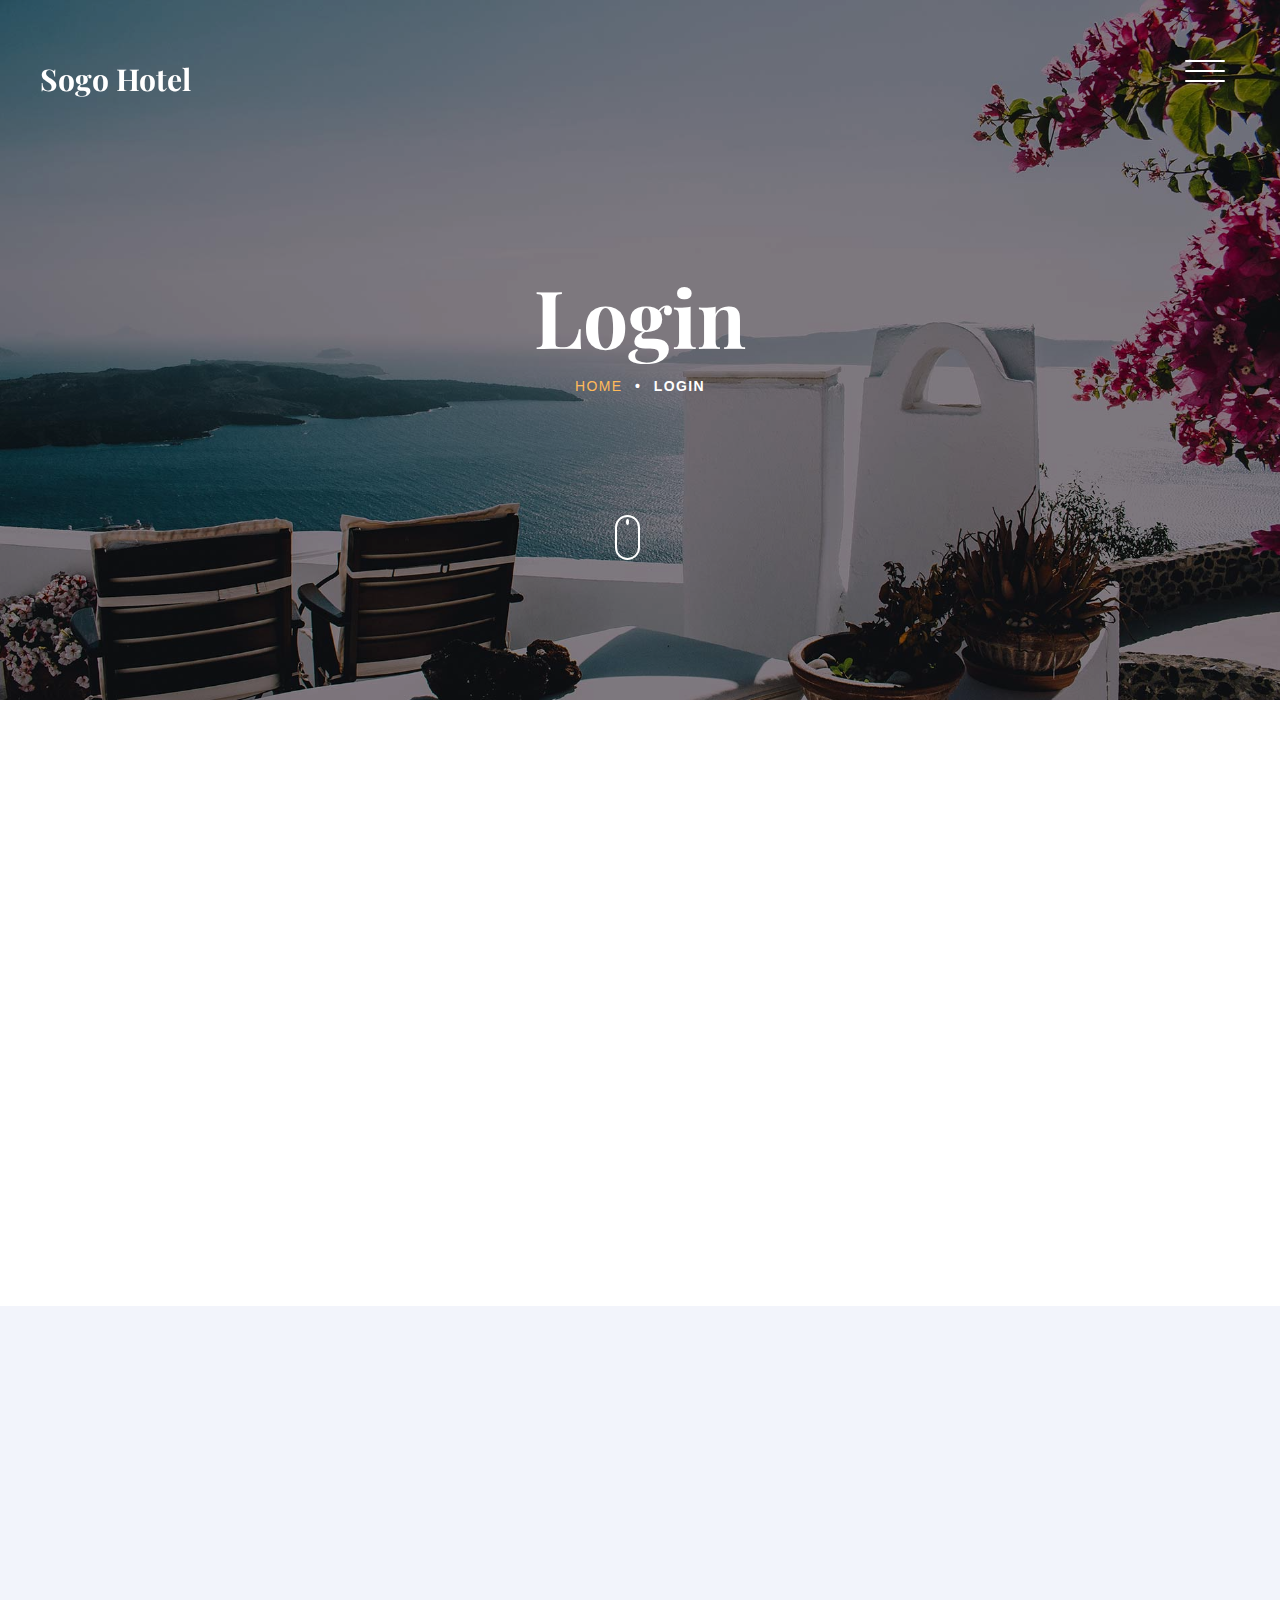
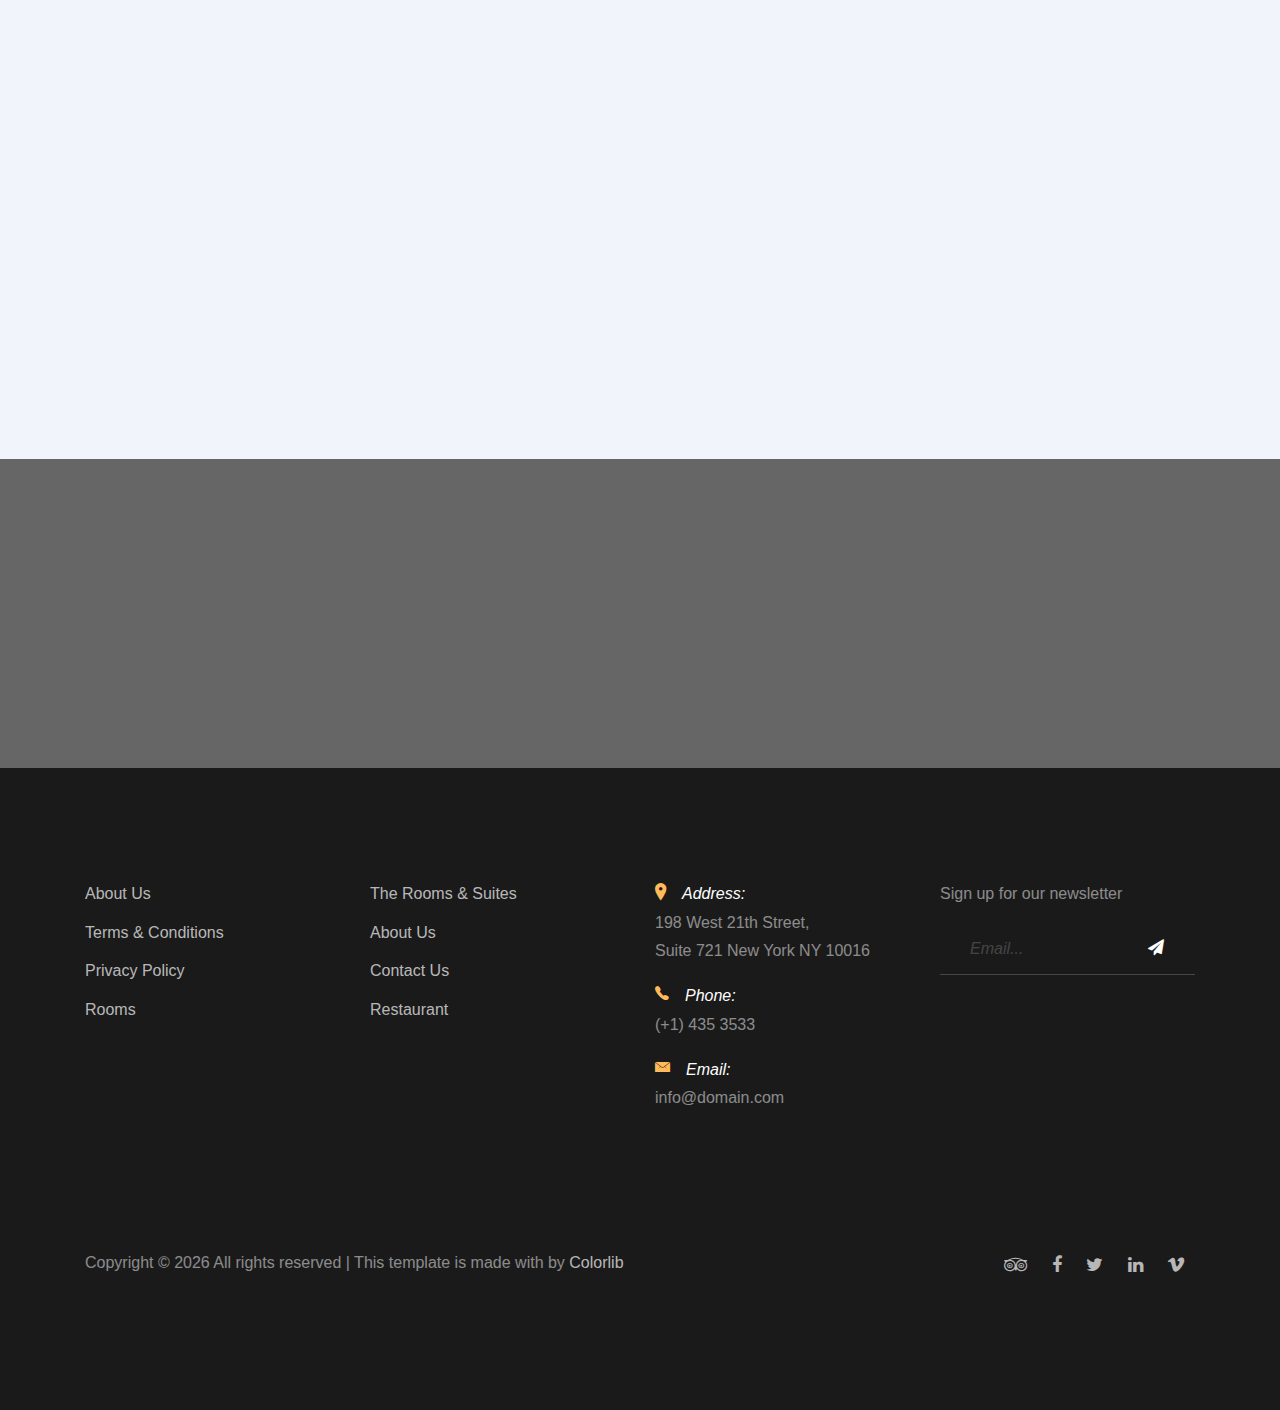
<file: Login.html>
<!DOCTYPE HTML>
<html>

<head>
  <meta charset="utf-8">
  <meta http-equiv="X-UA-Compatible" content="IE=edge">
  <title>Sogo Hotel by Colorlib.com</title>
  <meta name="viewport" content="width=device-width, initial-scale=1, shrink-to-fit=no">
  <meta name="description" content="" />
  <meta name="keywords" content="" />
  <meta name="author" content="" />
  <link rel="stylesheet" type="text/css"
    href="//fonts.googleapis.com/css?family=|Roboto+Sans:400,700|Playfair+Display:400,700">

  <link rel="stylesheet" href="css/bootstrap.min.css">
  <link rel="stylesheet" href="css/animate.css">
  <link rel="stylesheet" href="css/owl.carousel.min.css">
  <link rel="stylesheet" href="css/aos.css">
  <link rel="stylesheet" href="css/bootstrap-datepicker.css">
  <link rel="stylesheet" href="css/jquery.timepicker.css">
  <link rel="stylesheet" href="css/fancybox.min.css">

  <link rel="stylesheet" href="fonts/ionicons/css/ionicons.min.css">
  <link rel="stylesheet" href="fonts/fontawesome/css/font-awesome.min.css">

  <!-- Theme Style -->
  <link rel="stylesheet" href="css/style.css">
  <script src="js/Project.js"></script>

</head>

<body>

  <header class="site-header js-site-header">
    <div class="container-fluid">
      <div class="row align-items-center">
        <div class="col-6 col-lg-4 site-logo" data-aos="fade"><a href="index.html">Sogo Hotel</a></div>
        <div class="col-6 col-lg-8">


          <div class="site-menu-toggle js-site-menu-toggle" data-aos="fade">
            <span></span>
            <span></span>
            <span></span>
          </div>
          <!-- END menu-toggle -->

          <div class="site-navbar js-site-navbar">
            <nav role="navigation">
              <div class="container">
                <div class="row full-height align-items-center">
                  <div class="col-md-6 mx-auto">
                    <ul id="navBar" class="list-unstyled menu">
                      <script>
                        displayNavBar()
                        </script>
                    </ul>
                  </div>
                </div>
              </div>
            </nav>
          </div>
        </div>
      </div>
    </div>
  </header>
  <!-- END head -->

  <section class="site-hero inner-page overlay" style="background-image: url(images/hero_4.jpg)"
    data-stellar-background-ratio="0.5">
    <div class="container">
      <div class="row site-hero-inner justify-content-center align-items-center">
        <div class="col-md-10 text-center" data-aos="fade">
          <h1 class="heading mb-3">Login</h1>
          <ul class="custom-breadcrumbs mb-4">
            <li><a href="index.html">Home</a></li>
            <li>&bullet;</li>
            <li>Login</li>
          </ul>
        </div>
      </div>
    </div>

    <a class="mouse smoothscroll" href="#next">
      <div class="mouse-icon">
        <span class="mouse-wheel"></span>
      </div>
    </a>
  </section>
  <!-- END section -->

  <section class="section contact-section" id="next">
    <div class="container">
      <div class="row">
        <div class="col-md-7" data-aos="fade-up" data-aos-delay="100">

          <div id="form1" action="#" method="post" class="bg-white p-md-5 p-4 mb-5 border">
            <div class="row">
              <div class="col-md-6 form-group">
                <label class="text-black font-weight-bold" for="name">Email</label>
                <input type="text" id="email" class="form-control ">

              </div>
              <div class="col-md-6 form-group">
                <label class="text-black font-weight-bold" for="phone">Password</label>
                <input type="text" id="password" class="form-control ">
              </div>
            </div>
            <span id="errorLogin" style="color: red;"></span>


            <div class="row">
              <div class="col-md-6 form-group container">
                <input type="submit" value="Login" onclick="login()"
                  class="btn btn-primary text-white py-3 px-5 font-weight-bold w-100">
              </div>
            </div>
          </div>







        </div>
        <div class="col-md-5" data-aos="fade-up" data-aos-delay="200">
          <div class="row">
            <div class="col-md-10 ml-auto contact-info">
              <p><span class="d-block">Address:</span> <span class="text-black"> 98 West 21th Street, Suite 721 New York
                  NY 10016</span></p>
              <p><span class="d-block">Phone:</span> <span class="text-black"> (+1) 435 3533</span></p>
              <p><span class="d-block">Email:</span> <span class="text-black"> info@yourdomain.com</span></p>
            </div>
          </div>
        </div>
      </div>
    </div>
  </section>

  <section class="section testimonial-section bg-light">
    <div class="container">
      <div class="row justify-content-center text-center mb-5">
        <div class="col-md-7">
          <h2 class="heading" data-aos="fade-up">People Says</h2>
        </div>
      </div>
      <div class="row">
        <div class="js-carousel-2 owl-carousel mb-5" data-aos="fade-up" data-aos-delay="200">

          <div class="testimonial text-center slider-item">
            <div class="author-image mb-3">
              <img src="images/person_1.jpg" alt="Image placeholder" class="rounded-circle mx-auto">
            </div>
            <blockquote>

              <p>&ldquo;A small river named Duden flows by their place and supplies it with the necessary regelialia. It
                is a paradisematic country, in which roasted parts of sentences fly into your mouth.&rdquo;</p>
            </blockquote>
            <p><em>&mdash; Jean Smith</em></p>
          </div>

          <div class="testimonial text-center slider-item">
            <div class="author-image mb-3">
              <img src="images/person_2.jpg" alt="Image placeholder" class="rounded-circle mx-auto">
            </div>
            <blockquote>
              <p>&ldquo;Even the all-powerful Pointing has no control about the blind texts it is an almost
                unorthographic life One day however a small line of blind text by the name of Lorem Ipsum decided to
                leave for the far World of Grammar.&rdquo;</p>
            </blockquote>
            <p><em>&mdash; John Doe</em></p>
          </div>

          <div class="testimonial text-center slider-item">
            <div class="author-image mb-3">
              <img src="images/person_3.jpg" alt="Image placeholder" class="rounded-circle mx-auto">
            </div>
            <blockquote>

              <p>&ldquo;When she reached the first hills of the Italic Mountains, she had a last view back on the
                skyline of her hometown Bookmarksgrove, the headline of Alphabet Village and the subline of her own
                road, the Line Lane.&rdquo;</p>
            </blockquote>
            <p><em>&mdash; John Doe</em></p>
          </div>


          <div class="testimonial text-center slider-item">
            <div class="author-image mb-3">
              <img src="images/person_1.jpg" alt="Image placeholder" class="rounded-circle mx-auto">
            </div>
            <blockquote>

              <p>&ldquo;A small river named Duden flows by their place and supplies it with the necessary regelialia. It
                is a paradisematic country, in which roasted parts of sentences fly into your mouth.&rdquo;</p>
            </blockquote>
            <p><em>&mdash; Jean Smith</em></p>
          </div>

          <div class="testimonial text-center slider-item">
            <div class="author-image mb-3">
              <img src="images/person_2.jpg" alt="Image placeholder" class="rounded-circle mx-auto">
            </div>
            <blockquote>
              <p>&ldquo;Even the all-powerful Pointing has no control about the blind texts it is an almost
                unorthographic life One day however a small line of blind text by the name of Lorem Ipsum decided to
                leave for the far World of Grammar.&rdquo;</p>
            </blockquote>
            <p><em>&mdash; John Doe</em></p>
          </div>

          <div class="testimonial text-center slider-item">
            <div class="author-image mb-3">
              <img src="images/person_3.jpg" alt="Image placeholder" class="rounded-circle mx-auto">
            </div>
            <blockquote>

              <p>&ldquo;When she reached the first hills of the Italic Mountains, she had a last view back on the
                skyline of her hometown Bookmarksgrove, the headline of Alphabet Village and the subline of her own
                road, the Line Lane.&rdquo;</p>
            </blockquote>
            <p><em>&mdash; John Doe</em></p>
          </div>

        </div>
        <!-- END slider -->
      </div>

    </div>
  </section>



  <section class="section bg-image overlay" style="background-image: url('images/hero_4.jpg');">
    <div class="container">
      <div class="row align-items-center">
        <div class="col-12 col-md-6 text-center mb-4 mb-md-0 text-md-left" data-aos="fade-up">
          <h2 class="text-white font-weight-bold">A Best Place To Stay. Reserve Now!</h2>
        </div>
        <div class="col-12 col-md-6 text-center text-md-right" data-aos="fade-up" data-aos-delay="200">
          <a href="reservation.html" class="btn btn-outline-white-primary py-3 text-white px-5">Reserve Now</a>
        </div>
      </div>
    </div>
  </section>

  <footer class="section footer-section">
    <div class="container">
      <div class="row mb-4">
        <div class="col-md-3 mb-5">
          <ul class="list-unstyled link">
            <li><a href="#">About Us</a></li>
            <li><a href="#">Terms &amp; Conditions</a></li>
            <li><a href="#">Privacy Policy</a></li>
            <li><a href="#">Rooms</a></li>
          </ul>
        </div>
        <div class="col-md-3 mb-5">
          <ul class="list-unstyled link">
            <li><a href="#">The Rooms &amp; Suites</a></li>
            <li><a href="#">About Us</a></li>
            <li><a href="#">Contact Us</a></li>
            <li><a href="#">Restaurant</a></li>
          </ul>
        </div>
        <div class="col-md-3 mb-5 pr-md-5 contact-info">
          <!-- <li>198 West 21th Street, <br> Suite 721 New York NY 10016</li> -->
          <p><span class="d-block"><span class="ion-ios-location h5 mr-3 text-primary"></span>Address:</span> <span> 198
              West 21th Street, <br> Suite 721 New York NY 10016</span></p>
          <p><span class="d-block"><span class="ion-ios-telephone h5 mr-3 text-primary"></span>Phone:</span> <span> (+1)
              435 3533</span></p>
          <p><span class="d-block"><span class="ion-ios-email h5 mr-3 text-primary"></span>Email:</span> <span>
              info@domain.com</span></p>
        </div>
        <div class="col-md-3 mb-5">
          <p>Sign up for our newsletter</p>
          <form action="#" class="footer-newsletter">
            <div class="form-group">
              <input type="email" class="form-control" placeholder="Email...">
              <button type="submit" class="btn"><span class="fa fa-paper-plane"></span></button>
            </div>
          </form>
        </div>
      </div>
      <div class="row pt-5">
        <p class="col-md-6 text-left">
          <!-- Link back to Colorlib can't be removed. Template is licensed under CC BY 3.0. -->
          Copyright &copy;
          <script>document.write(new Date().getFullYear());</script> All rights reserved | This template is made with <i
            class="icon-heart-o" aria-hidden="true"></i> by <a href="https://colorlib.com" target="_blank">Colorlib</a>
          <!-- Link back to Colorlib can't be removed. Template is licensed under CC BY 3.0. -->
        </p>

        <p class="col-md-6 text-right social">
          <a href="#"><span class="fa fa-tripadvisor"></span></a>
          <a href="#"><span class="fa fa-facebook"></span></a>
          <a href="#"><span class="fa fa-twitter"></span></a>
          <a href="#"><span class="fa fa-linkedin"></span></a>
          <a href="#"><span class="fa fa-vimeo"></span></a>
        </p>
      </div>
    </div>
  </footer>

  <script src="js/jquery-3.3.1.min.js"></script>
  <script src="js/jquery-migrate-3.0.1.min.js"></script>
  <script src="js/popper.min.js"></script>
  <script src="js/bootstrap.min.js"></script>
  <script src="js/owl.carousel.min.js"></script>
  <script src="js/jquery.stellar.min.js"></script>
  <script src="js/jquery.fancybox.min.js"></script>


  <script src="js/aos.js"></script>

  <script src="js/bootstrap-datepicker.js"></script>
  <script src="js/jquery.timepicker.min.js"></script>



  <script src="js/main.js"></script>
</body>

</html>
</file>
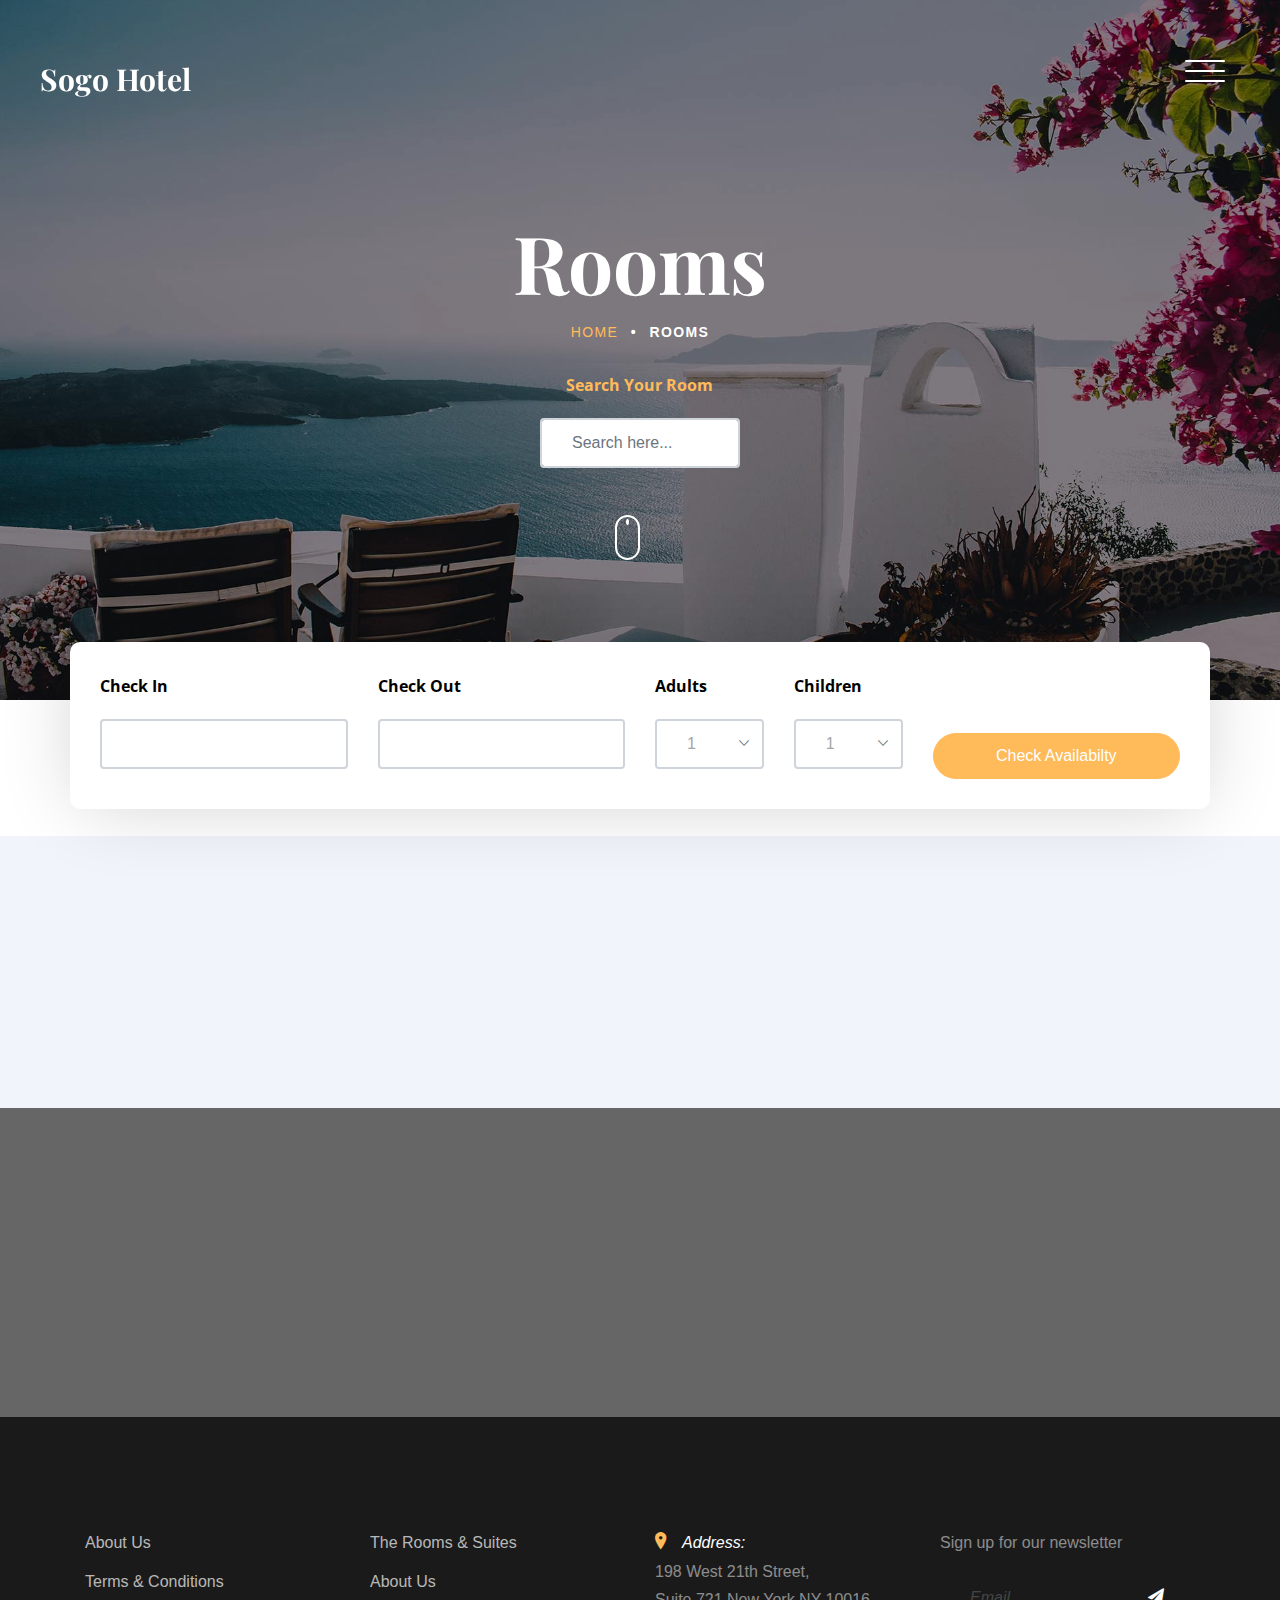
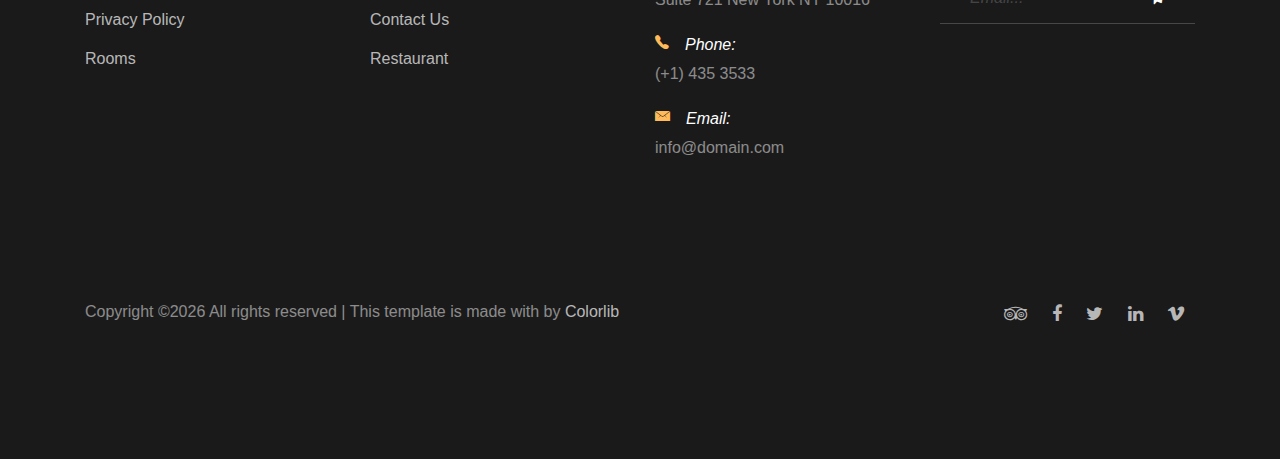
<file: rooms.html>
<!DOCTYPE HTML>
<html>
  <head>
    <meta charset="utf-8">
    <meta http-equiv="X-UA-Compatible" content="IE=edge">
    <title>Sogo Hotel by Colorlib.com</title>
    <meta name="viewport" content="width=device-width, initial-scale=1, shrink-to-fit=no">
    <meta name="description" content="" />
    <meta name="keywords" content="" />
    <meta name="author" content="" />
    <link rel="stylesheet" type="text/css" href="//fonts.googleapis.com/css?family=|Roboto+Sans:400,700|Playfair+Display:400,700">

    <link rel="stylesheet" href="css/bootstrap.min.css">
    <link rel="stylesheet" href="css/animate.css">
    <link rel="stylesheet" href="css/owl.carousel.min.css">
    <link rel="stylesheet" href="css/aos.css">
    <link rel="stylesheet" href="css/bootstrap-datepicker.css">
    <link rel="stylesheet" href="css/jquery.timepicker.css">
    <link rel="stylesheet" href="css/fancybox.min.css">

    
    <link rel="stylesheet" href="fonts/ionicons/css/ionicons.min.css">
    <link rel="stylesheet" href="fonts/fontawesome/css/font-awesome.min.css">
    <!-- Font-Google -->
    <link rel="preconnect" href="https://fonts.googleapis.com">
    <link rel="preconnect" href="https://fonts.gstatic.com" crossorigin>
    <link href="https://fonts.googleapis.com/css2?family=Open+Sans:wght@400;700&family=Poppins:wght@300&display=swap" rel="stylesheet">
    <!-- Theme Style -->
   
    <link rel="stylesheet" href="css/style.css">
    
    <script src="js/Project.js"></script>
  </head>
  <body>
    
    <header class="site-header js-site-header">
      <div class="container-fluid">
        <div class="row align-items-center">
          <div class="col-6 col-lg-4 site-logo" data-aos="fade"><a href="index.html">Sogo Hotel</a></div>
          <div class="col-6 col-lg-8">


            <div class="site-menu-toggle js-site-menu-toggle"  data-aos="fade">
              <span></span>
              <span></span>
              <span></span>
            </div>
            <!-- END menu-toggle -->

            <div class="site-navbar js-site-navbar">
              <nav role="navigation">
                <div class="container">
                  <div class="row full-height align-items-center">
                    <div class="col-md-6 mx-auto">
                      <ul id="navBar" class="list-unstyled menu">
                        <script>
                          displayNavBar()
                          </script>
                      </ul>
                    </div>
                  </div>
                </div>
              </nav>
            </div>
          </div>
        </div>
      </div>
    </header>
    <!-- END head -->

    <section class="site-hero inner-page overlay" style="background-image: url(images/hero_4.jpg)" data-stellar-background-ratio="0.5">
      <div class="container">
        <div class="row site-hero-inner justify-content-center align-items-center">
          <div class="col-md-10 text-center" data-aos="fade">
            <h1 class="heading mb-3">Rooms</h1>
            <ul class="custom-breadcrumbs mb-4">
              <li><a href="index.html">Home</a></li>
              <li>&bullet;</li>
              <li>Rooms</li>
            </ul>
             <!-- search zone -->
             <div class=" container  mb-3 mb-lg-0 col-lg-3">
              <label for="checkin_date" >Search Your Room</label>
              <div class="field-icon-wrap">
                <div class="icon"><span class="icon-calendar"></span></div>
                <input onkeyup="search(this.value)"  type="text" id="mySearch" placeholder="Search here..." value="" class="form-control">
              </div>
            </div>
             <!-- search zone -->
          </div>
        </div>
      </div>

      <a class="mouse smoothscroll" href="#next">
        <div class="mouse-icon">
          <span class="mouse-wheel"></span>
        </div>
      </a>
    </section>
    <!-- END section -->

    <section class="section pb-4">
      <div class="container">
       
        <div class="row check-availabilty" id="next">
          <div class="block-32" data-aos="fade-up" data-aos-offset="-200">

            <form action="#">
              <div class="row">
                <div class="col-md-6 mb-3 mb-lg-0 col-lg-3">
                  <label for="checkin_date" class="font-weight-bold text-black">Check In</label>
                  <div class="field-icon-wrap">
                    <div class="icon"><span class="icon-calendar"></span></div>
                    <input type="text" id="checkin_date" class="form-control">
                  </div>
                </div>
                <div class="col-md-6 mb-3 mb-lg-0 col-lg-3">
                  <label for="checkout_date" class="font-weight-bold text-black">Check Out</label>
                  <div class="field-icon-wrap">
                    <div class="icon"><span class="icon-calendar"></span></div>
                    <input type="text" id="checkout_date" class="form-control">
                  </div>
                </div>
                <div class="col-md-6 mb-3 mb-md-0 col-lg-3">
                  <div class="row">
                    <div class="col-md-6 mb-3 mb-md-0">
                      <label for="adults" class="font-weight-bold text-black">Adults</label>
                      <div class="field-icon-wrap">
                        <div class="icon"><span class="ion-ios-arrow-down"></span></div>
                        <select name="" id="adults" class="form-control">
                          <option value="">1</option>
                          <option value="">2</option>
                          <option value="">3</option>
                          <option value="">4+</option>
                        </select>
                      </div>
                    </div>
                    <div class="col-md-6 mb-3 mb-md-0">
                      <label for="children" class="font-weight-bold text-black">Children</label>
                      <div class="field-icon-wrap">
                        <div class="icon"><span class="ion-ios-arrow-down"></span></div>
                        <select name="" id="children" class="form-control">
                          <option value="">1</option>
                          <option value="">2</option>
                          <option value="">3</option>
                          <option value="">4+</option>
                        </select>
                      </div>
                    </div>
                  </div>
                </div>
                <div class="col-md-6 col-lg-3 align-self-end">
                  <button class="btn btn-primary btn-block text-white">Check Availabilty</button>
                </div>
              </div>
            </form>
          </div>


        </div>
      </div>
    </section>

    
    
    
    <section class="section bg-light">

      <div class="container">
        <div class="row justify-content-center text-center mb-5">
          <span id="roomsId"></span>
          <script>
            displayRooms()
          </script>
        </div>
         
      </div>
    </section>

    <section class="section bg-image overlay" style="background-image: url('images/hero_4.jpg');">
      <div class="container" >
        <div class="row align-items-center">
          <div class="col-12 col-md-6 text-center mb-4 mb-md-0 text-md-left" data-aos="fade-up">
            <h2 class="text-white font-weight-bold">A Best Place To Stay. Reserve Now!</h2>
          </div>
          <div class="col-12 col-md-6 text-center text-md-right" data-aos="fade-up" data-aos-delay="200">
            <a href="reservation.html" class="btn btn-outline-white-primary py-3 text-white px-5">Reserve Now</a>
          </div>
        </div>
      </div>
    </section>
    
    <footer class="section footer-section">
      <div class="container">
        <div class="row mb-4">
          <div class="col-md-3 mb-5">
            <ul class="list-unstyled link">
              <li><a href="#">About Us</a></li>
              <li><a href="#">Terms &amp; Conditions</a></li>
              <li><a href="#">Privacy Policy</a></li>
             <li><a href="#">Rooms</a></li>
            </ul>
          </div>
          <div class="col-md-3 mb-5">
            <ul class="list-unstyled link">
              <li><a href="#">The Rooms &amp; Suites</a></li>
              <li><a href="#">About Us</a></li>
              <li><a href="#">Contact Us</a></li>
              <li><a href="#">Restaurant</a></li>
            </ul>
          </div>
          <div class="col-md-3 mb-5 pr-md-5 contact-info">
            <!-- <li>198 West 21th Street, <br> Suite 721 New York NY 10016</li> -->
            <p><span class="d-block"><span class="ion-ios-location h5 mr-3 text-primary"></span>Address:</span> <span> 198 West 21th Street, <br> Suite 721 New York NY 10016</span></p>
            <p><span class="d-block"><span class="ion-ios-telephone h5 mr-3 text-primary"></span>Phone:</span> <span> (+1) 435 3533</span></p>
            <p><span class="d-block"><span class="ion-ios-email h5 mr-3 text-primary"></span>Email:</span> <span> info@domain.com</span></p>
          </div>
          <div class="col-md-3 mb-5">
            <p>Sign up for our newsletter</p>
            <form action="#" class="footer-newsletter">
              <div class="form-group">
                <input type="email" class="form-control" placeholder="Email...">
                <button type="submit" class="btn"><span class="fa fa-paper-plane"></span></button>
              </div>
            </form>
          </div>
        </div>
        <div class="row pt-5">
          <p class="col-md-6 text-left">
            <!-- Link back to Colorlib can't be removed. Template is licensed under CC BY 3.0. -->
            Copyright &copy;<script>document.write(new Date().getFullYear());</script> All rights reserved | This template is made with <i class="icon-heart-o" aria-hidden="true"></i> by <a href="https://colorlib.com" target="_blank" >Colorlib</a>
            <!-- Link back to Colorlib can't be removed. Template is licensed under CC BY 3.0. -->
          </p>
            
          <p class="col-md-6 text-right social">
            <a href="#"><span class="fa fa-tripadvisor"></span></a>
            <a href="#"><span class="fa fa-facebook"></span></a>
            <a href="#"><span class="fa fa-twitter"></span></a>
            <a href="#"><span class="fa fa-linkedin"></span></a>
            <a href="#"><span class="fa fa-vimeo"></span></a>
          </p>
        </div>
      </div>
    </footer>
    
    <script src="js/jquery-3.3.1.min.js"></script>
    <script src="js/jquery-migrate-3.0.1.min.js"></script>
    <script src="js/popper.min.js"></script>
    <script src="js/bootstrap.min.js"></script>
    <script src="js/owl.carousel.min.js"></script>
    <script src="js/jquery.stellar.min.js"></script>
    <script src="js/jquery.fancybox.min.js"></script>
    
    
    <script src="js/aos.js"></script>
    
    <script src="js/bootstrap-datepicker.js"></script> 
    <script src="js/jquery.timepicker.min.js"></script> 

    

    <script src="js/main.js"></script>
  </body>
</html>
</file>
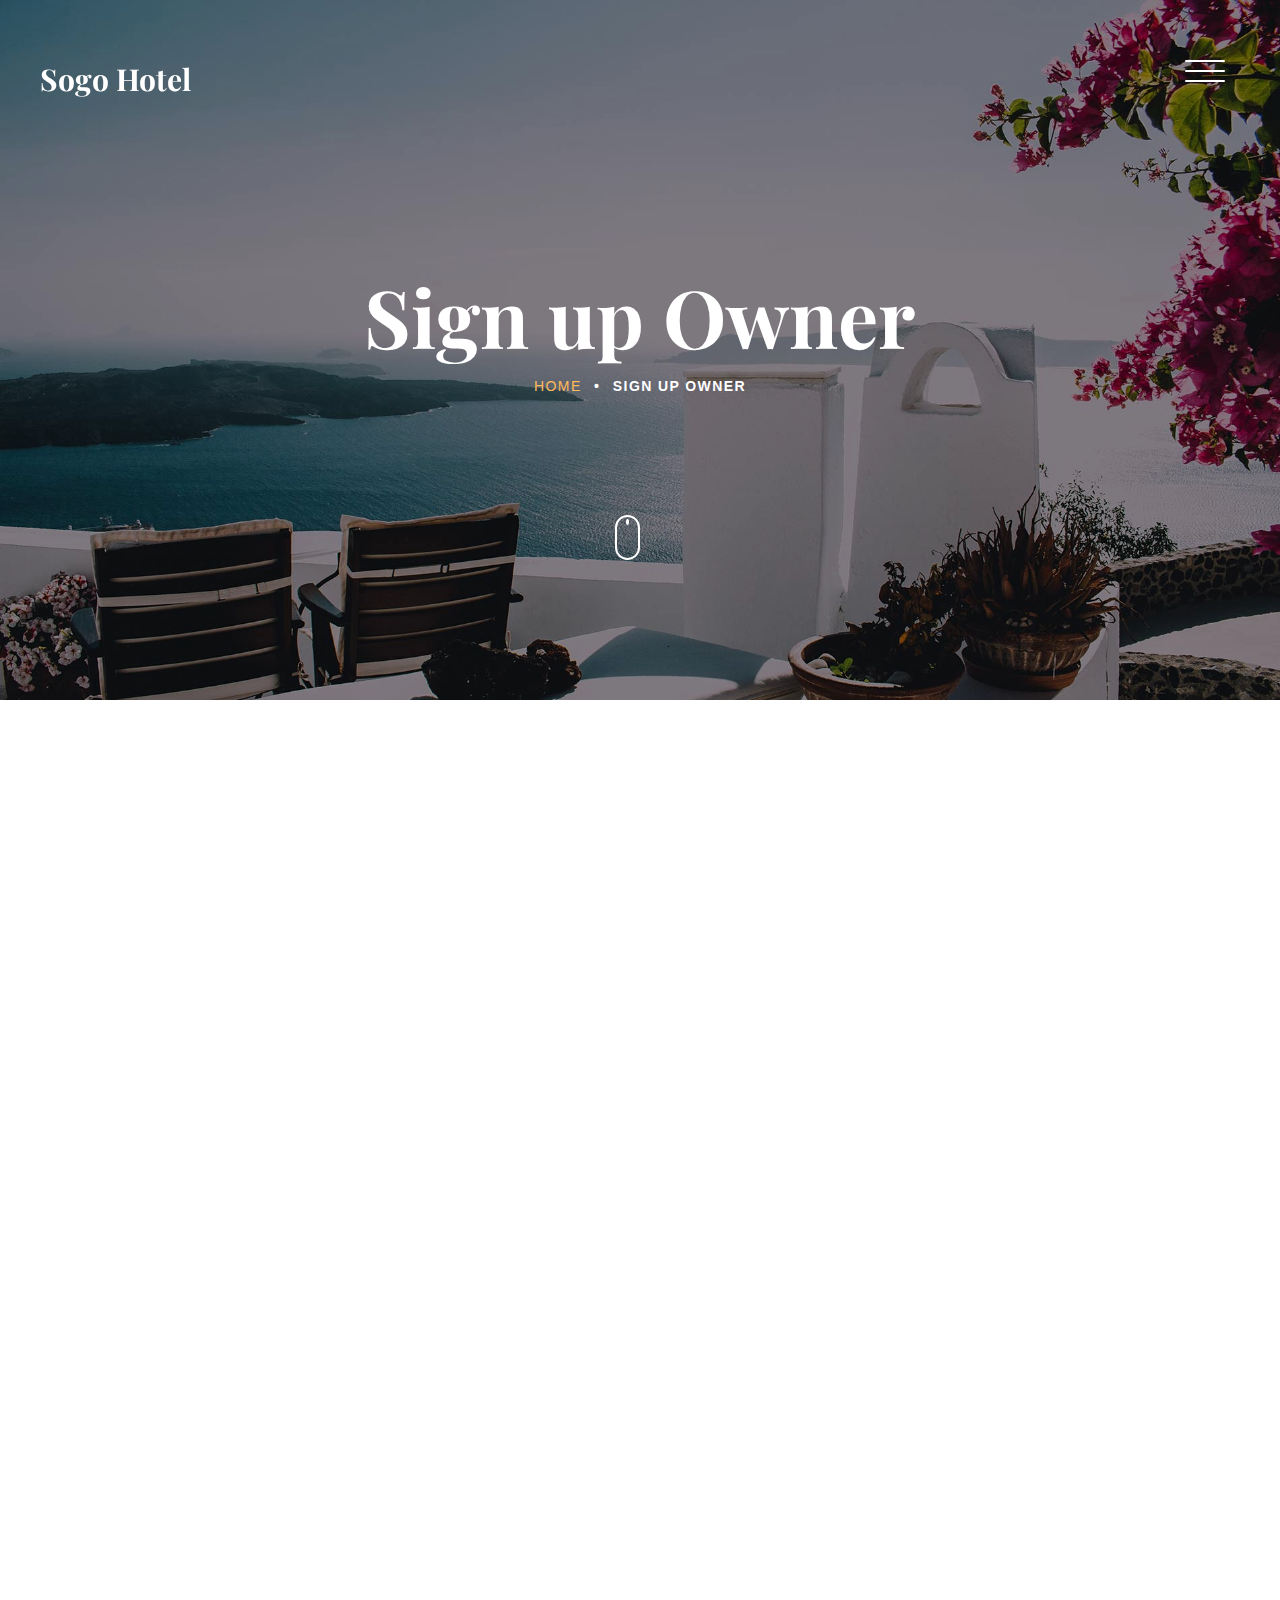
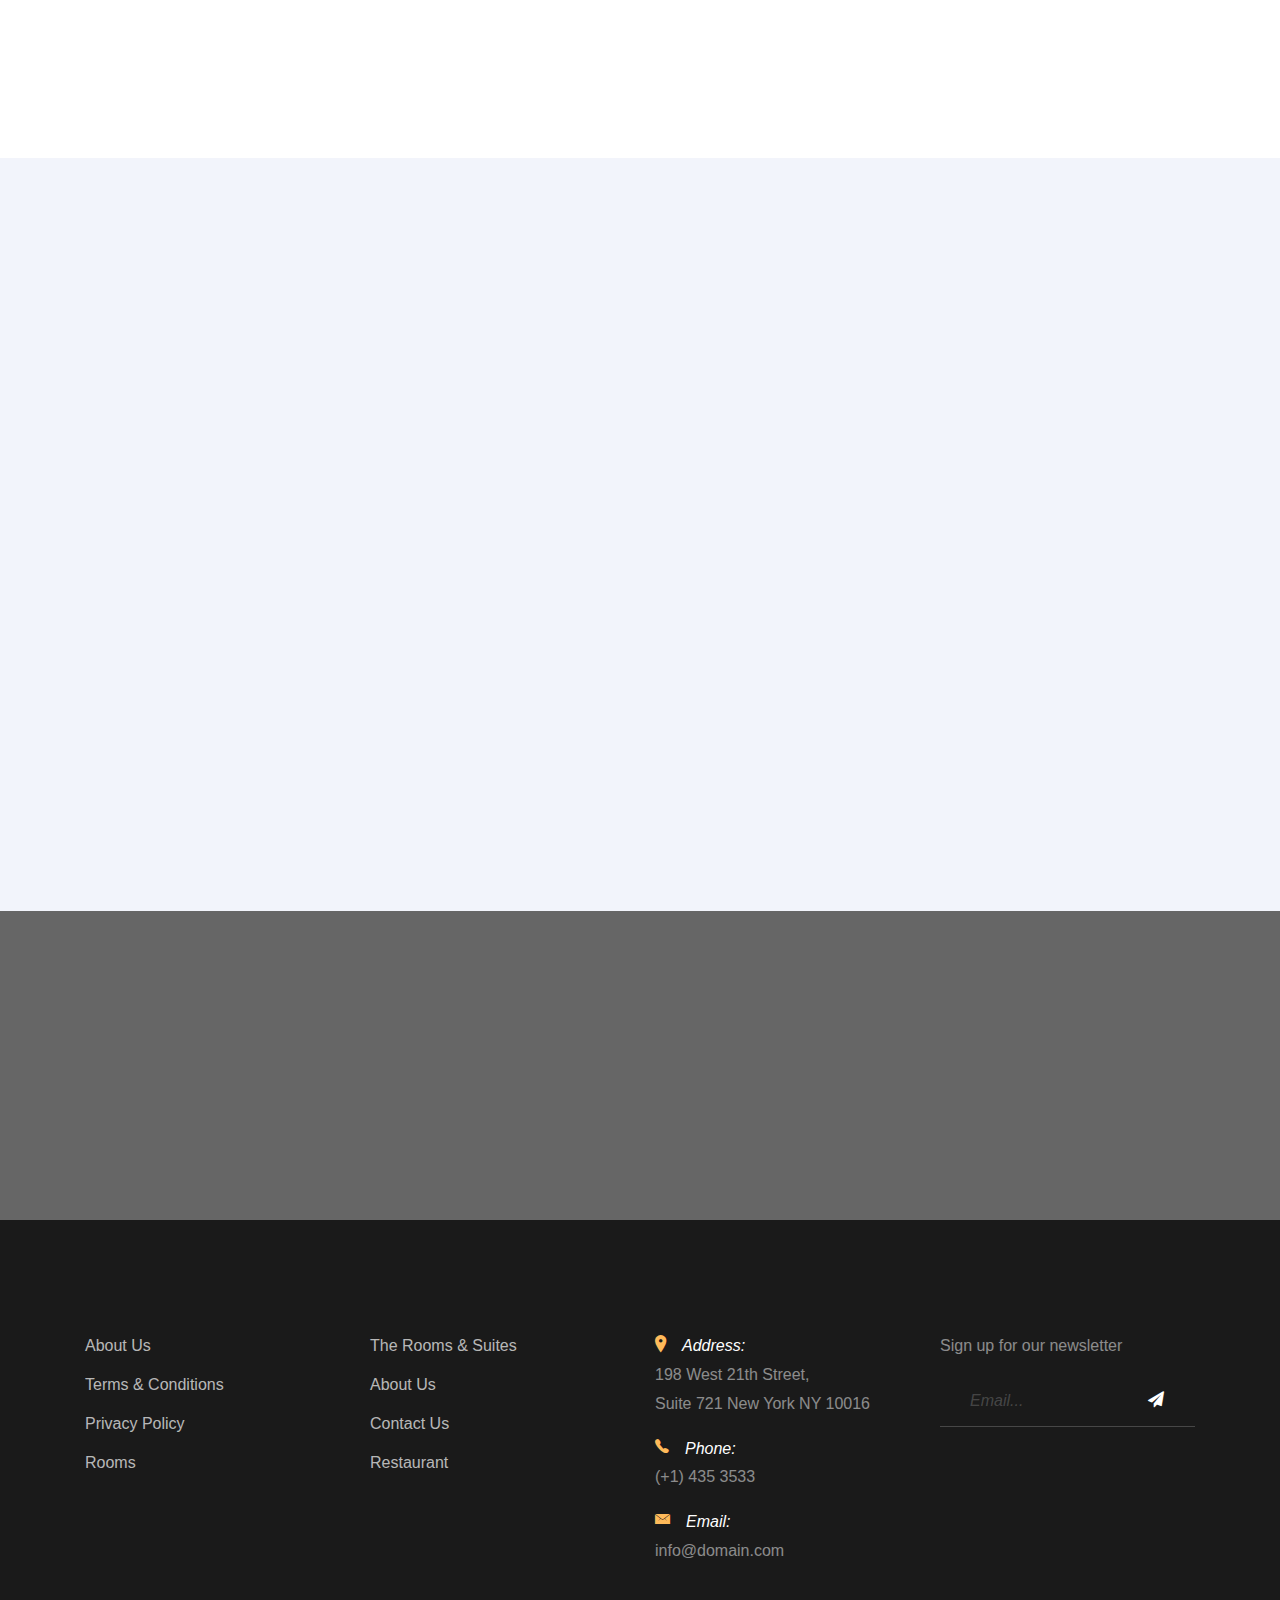
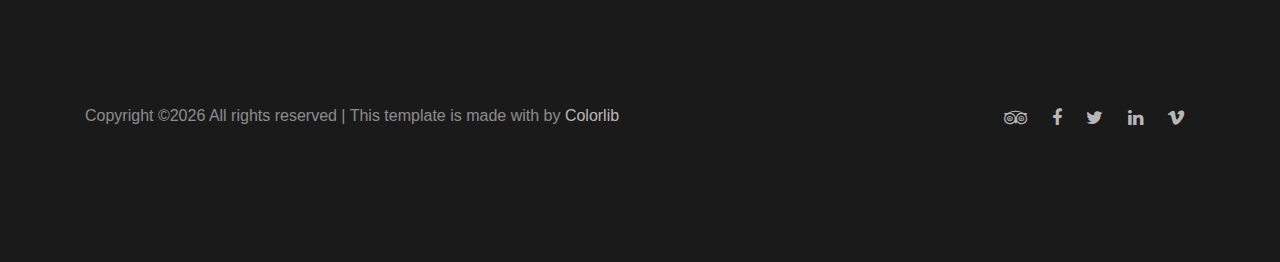
<file: Sign up Owner.html>
<!DOCTYPE HTML>
<html>
  <head>
    <meta charset="utf-8">
    <meta http-equiv="X-UA-Compatible" content="IE=edge">
    <title>Sogo Hotel by Colorlib.com</title>
    <meta name="viewport" content="width=device-width, initial-scale=1, shrink-to-fit=no">
    <meta name="description" content="" />
    <meta name="keywords" content="" />
    <meta name="author" content="" />
    <link rel="stylesheet" type="text/css" href="//fonts.googleapis.com/css?family=|Roboto+Sans:400,700|Playfair+Display:400,700">

    <link rel="stylesheet" href="css/bootstrap.min.css">
    <link rel="stylesheet" href="css/animate.css">
    <link rel="stylesheet" href="css/owl.carousel.min.css">
    <link rel="stylesheet" href="css/aos.css">
    <link rel="stylesheet" href="css/bootstrap-datepicker.css">
    <link rel="stylesheet" href="css/jquery.timepicker.css">
    <link rel="stylesheet" href="css/fancybox.min.css">
    
    <link rel="stylesheet" href="fonts/ionicons/css/ionicons.min.css">
    <link rel="stylesheet" href="fonts/fontawesome/css/font-awesome.min.css">

    <!-- Theme Style -->
    <link rel="stylesheet" href="css/style.css">
    <script src="js/Project.js"></script>
   
  </head>
  <body>
    
    <header class="site-header js-site-header">
      <div class="container-fluid">
        <div class="row align-items-center">
          <div class="col-6 col-lg-4 site-logo" data-aos="fade"><a href="index.html">Sogo Hotel</a></div>
          <div class="col-6 col-lg-8">


            <div class="site-menu-toggle js-site-menu-toggle"  data-aos="fade">
              <span></span>
              <span></span>
              <span></span>
            </div>
            <!-- END menu-toggle -->

            <div class="site-navbar js-site-navbar">
              <nav role="navigation">
                <div class="container">
                  <div class="row full-height align-items-center">
                    <div class="col-md-6 mx-auto">
                      <ul id="navBar" class="list-unstyled menu">
                        <script>
                          displayNavBar()
                          </script>
                      </ul>
                    </div>
                  </div>
                </div>
              </nav>
            </div>
          </div>
        </div>
      </div>
    </header>
    <!-- END head -->

    <section class="site-hero inner-page overlay" style="background-image: url(images/hero_4.jpg)" data-stellar-background-ratio="0.5">
      <div class="container">
        <div class="row site-hero-inner justify-content-center align-items-center">
          <div class="col-md-10 text-center" data-aos="fade">
            <h1 class="heading mb-3">Sign up Owner</h1>
            <ul class="custom-breadcrumbs mb-4">
              <li><a href="index.html">Home</a></li>
              <li>&bullet;</li>
              <li>Sign up Owner</li>
            </ul>
          </div>
        </div>
      </div>

      <a class="mouse smoothscroll" href="#next">
        <div class="mouse-icon">
          <span class="mouse-wheel"></span>
        </div>
      </a>
    </section>
    <!-- END section -->

    <section class="section contact-section" id="next">
      <div class="container">
        <div class="row">
          <div class="col-md-7" data-aos="fade-up" data-aos-delay="100">
            
            <div id="form1" action="#" method="post" class="bg-white p-md-5 p-4 mb-5 border">
              <div class="row">
                <div class="col-md-6 form-group">
                  <label class="text-black font-weight-bold" for="name">Name</label>
                  <input type="text" id="firstName" class="form-control ">
                  <SPAn id="errorName" style="color: red;"></SPAn>
                </div>
                <div class="col-md-6 form-group">
                  <label class="text-black font-weight-bold" for="phone">Last Name</label>
                  <input type="text" id="lastName" class="form-control ">
                  <span id="errorLast" style="color: red;"></span>
                </div>
              </div>
          
              <div class="row">
                <div class="col-md-12 form-group">
                  <label class="text-black font-weight-bold" for="email">Email</label>
                  <input type="text" id="email" class="form-control ">
                </div>
                <div class="col-md-12 form-group">
                  <label class="text-black font-weight-bold" for="email">Adress</label>
                  <input type="text" id="adress" class="form-control ">
                </div>
              </div>

              <div class="row">
                <div class="col-md-6 form-group">
                  <label class="text-black font-weight-bold" >Password</label>
                  <input type="text" id="password"  class="form-control">
                  

                </div>
                <div class="col-md-6 form-group">
                  <label class="text-black font-weight-bold" >Confirm Password</label>
                  <input type="text" id="confirmPassword"  class="form-control">
                  <span id="errorConfirm" style="color: red;"></span>
                </div>
                <div class="col-md-6 form-group">
                  <label class="text-black font-weight-bold" for="phone">Phone</label>
                  <input type="text" id="phone" class="form-control ">
                  <span id="errorPhone" style="color: red;"></span>

                </div>
              </div>
              <div class="row">
                <div class="col-md-6 form-group">
                  <input id="submitOwner" type="submit" value="Sign Up" onclick="ownerTab()" class="btn btn-primary text-white py-3 px-5 font-weight-bold">
                </div>
              </div>
            </div>
             
               
              

              
              

          </div>
          <div class="col-md-5" data-aos="fade-up" data-aos-delay="200">
            <div class="row">
              <div class="col-md-10 ml-auto contact-info">
                <p><span class="d-block">Address:</span> <span class="text-black"> 98 West 21th Street, Suite 721 New York NY 10016</span></p>
                <p><span class="d-block">Phone:</span> <span class="text-black"> (+1) 435 3533</span></p>
                <p><span class="d-block">Email:</span> <span class="text-black"> info@yourdomain.com</span></p>
              </div>
            </div>
          </div>
        </div>
      </div>
    </section>

    <section class="section testimonial-section bg-light">
      <div class="container">
        <div class="row justify-content-center text-center mb-5">
          <div class="col-md-7">
            <h2 class="heading" data-aos="fade-up">People Says</h2>
          </div>
        </div>
        <div class="row">
          <div class="js-carousel-2 owl-carousel mb-5" data-aos="fade-up" data-aos-delay="200">
            
            <div class="testimonial text-center slider-item">
              <div class="author-image mb-3">
                <img src="images/person_1.jpg" alt="Image placeholder" class="rounded-circle mx-auto">
              </div>
              <blockquote>

                <p>&ldquo;A small river named Duden flows by their place and supplies it with the necessary regelialia. It is a paradisematic country, in which roasted parts of sentences fly into your mouth.&rdquo;</p>
              </blockquote>
              <p><em>&mdash; Jean Smith</em></p>
            </div> 

            <div class="testimonial text-center slider-item">
              <div class="author-image mb-3">
                <img src="images/person_2.jpg" alt="Image placeholder" class="rounded-circle mx-auto">
              </div>
              <blockquote>
                <p>&ldquo;Even the all-powerful Pointing has no control about the blind texts it is an almost unorthographic life One day however a small line of blind text by the name of Lorem Ipsum decided to leave for the far World of Grammar.&rdquo;</p>
              </blockquote>
              <p><em>&mdash; John Doe</em></p>
            </div>

            <div class="testimonial text-center slider-item">
              <div class="author-image mb-3">
                <img src="images/person_3.jpg" alt="Image placeholder" class="rounded-circle mx-auto">
              </div>
              <blockquote>

                <p>&ldquo;When she reached the first hills of the Italic Mountains, she had a last view back on the skyline of her hometown Bookmarksgrove, the headline of Alphabet Village and the subline of her own road, the Line Lane.&rdquo;</p>
              </blockquote>
              <p><em>&mdash; John Doe</em></p>
            </div>


            <div class="testimonial text-center slider-item">
              <div class="author-image mb-3">
                <img src="images/person_1.jpg" alt="Image placeholder" class="rounded-circle mx-auto">
              </div>
              <blockquote>

                <p>&ldquo;A small river named Duden flows by their place and supplies it with the necessary regelialia. It is a paradisematic country, in which roasted parts of sentences fly into your mouth.&rdquo;</p>
              </blockquote>
              <p><em>&mdash; Jean Smith</em></p>
            </div> 

            <div class="testimonial text-center slider-item">
              <div class="author-image mb-3">
                <img src="images/person_2.jpg" alt="Image placeholder" class="rounded-circle mx-auto">
              </div>
              <blockquote>
                <p>&ldquo;Even the all-powerful Pointing has no control about the blind texts it is an almost unorthographic life One day however a small line of blind text by the name of Lorem Ipsum decided to leave for the far World of Grammar.&rdquo;</p>
              </blockquote>
              <p><em>&mdash; John Doe</em></p>
            </div>

            <div class="testimonial text-center slider-item">
              <div class="author-image mb-3">
                <img src="images/person_3.jpg" alt="Image placeholder" class="rounded-circle mx-auto">
              </div>
              <blockquote>

                <p>&ldquo;When she reached the first hills of the Italic Mountains, she had a last view back on the skyline of her hometown Bookmarksgrove, the headline of Alphabet Village and the subline of her own road, the Line Lane.&rdquo;</p>
              </blockquote>
              <p><em>&mdash; John Doe</em></p>
            </div>

          </div>
            <!-- END slider -->
        </div>

      </div>
    </section>

    
    
    <section class="section bg-image overlay" style="background-image: url('images/hero_4.jpg');">
        <div class="container" >
          <div class="row align-items-center">
            <div class="col-12 col-md-6 text-center mb-4 mb-md-0 text-md-left" data-aos="fade-up">
              <h2 class="text-white font-weight-bold">A Best Place To Stay. Reserve Now!</h2>
            </div>
            <div class="col-12 col-md-6 text-center text-md-right" data-aos="fade-up" data-aos-delay="200">
              <a href="reservation.html" class="btn btn-outline-white-primary py-3 text-white px-5">Reserve Now</a>
            </div>
          </div>
        </div>
      </section>

    <footer class="section footer-section">
      <div class="container">
        <div class="row mb-4">
          <div class="col-md-3 mb-5">
            <ul class="list-unstyled link">
              <li><a href="#">About Us</a></li>
              <li><a href="#">Terms &amp; Conditions</a></li>
              <li><a href="#">Privacy Policy</a></li>
             <li><a href="#">Rooms</a></li>
            </ul>
          </div>
          <div class="col-md-3 mb-5">
            <ul class="list-unstyled link">
              <li><a href="#">The Rooms &amp; Suites</a></li>
              <li><a href="#">About Us</a></li>
              <li><a href="#">Contact Us</a></li>
              <li><a href="#">Restaurant</a></li>
            </ul>
          </div>
          <div class="col-md-3 mb-5 pr-md-5 contact-info">
            <!-- <li>198 West 21th Street, <br> Suite 721 New York NY 10016</li> -->
            <p><span class="d-block"><span class="ion-ios-location h5 mr-3 text-primary"></span>Address:</span> <span> 198 West 21th Street, <br> Suite 721 New York NY 10016</span></p>
            <p><span class="d-block"><span class="ion-ios-telephone h5 mr-3 text-primary"></span>Phone:</span> <span> (+1) 435 3533</span></p>
            <p><span class="d-block"><span class="ion-ios-email h5 mr-3 text-primary"></span>Email:</span> <span> info@domain.com</span></p>
          </div>
          <div class="col-md-3 mb-5">
            <p>Sign up for our newsletter</p>
            <form action="#" class="footer-newsletter">
              <div class="form-group">
                <input type="email" class="form-control" placeholder="Email...">
                <button  type="submit" class="btn"><span class="fa fa-paper-plane"></span></button>
              </div>
            </form>
          </div>
        </div>
        <div class="row pt-5">
          <p class="col-md-6 text-left">
            <!-- Link back to Colorlib can't be removed. Template is licensed under CC BY 3.0. -->
            Copyright &copy;<script>document.write(new Date().getFullYear());</script> All rights reserved | This template is made with <i class="icon-heart-o" aria-hidden="true"></i> by <a href="https://colorlib.com" target="_blank" >Colorlib</a>
            <!-- Link back to Colorlib can't be removed. Template is licensed under CC BY 3.0. -->
          </p>
            
          <p class="col-md-6 text-right social">
            <a href="#"><span class="fa fa-tripadvisor"></span></a>
            <a href="#"><span class="fa fa-facebook"></span></a>
            <a href="#"><span class="fa fa-twitter"></span></a>
            <a href="#"><span class="fa fa-linkedin"></span></a>
            <a href="#"><span class="fa fa-vimeo"></span></a>
          </p>
        </div>
      </div>
    </footer>
    
    <script src="js/jquery-3.3.1.min.js"></script>
    <script src="js/jquery-migrate-3.0.1.min.js"></script>
    <script src="js/popper.min.js"></script>
    <script src="js/bootstrap.min.js"></script>
    <script src="js/owl.carousel.min.js"></script>
    <script src="js/jquery.stellar.min.js"></script>
    <script src="js/jquery.fancybox.min.js"></script>
    
    
    <script src="js/aos.js"></script>
    
    <script src="js/bootstrap-datepicker.js"></script> 
    <script src="js/jquery.timepicker.min.js"></script> 

    

    <script src="js/main.js"></script>
  </body>
</html>
</file>
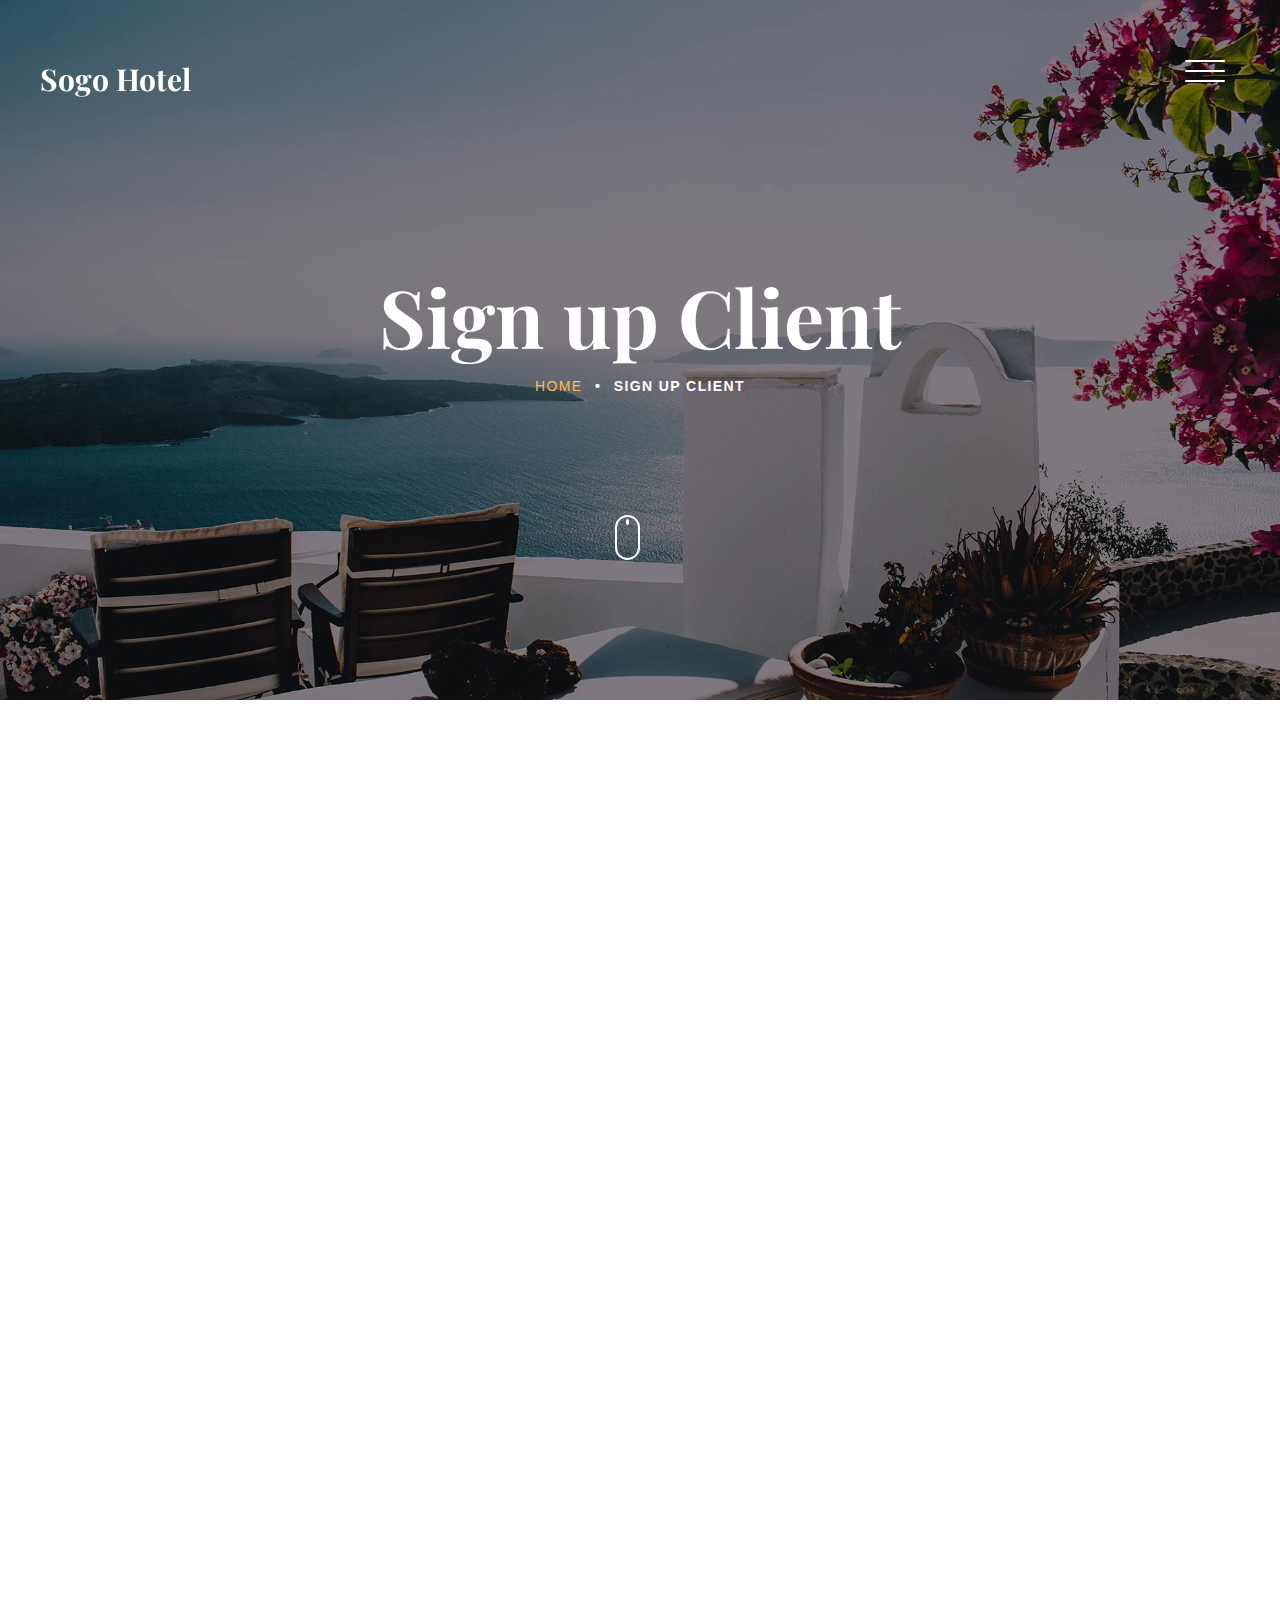
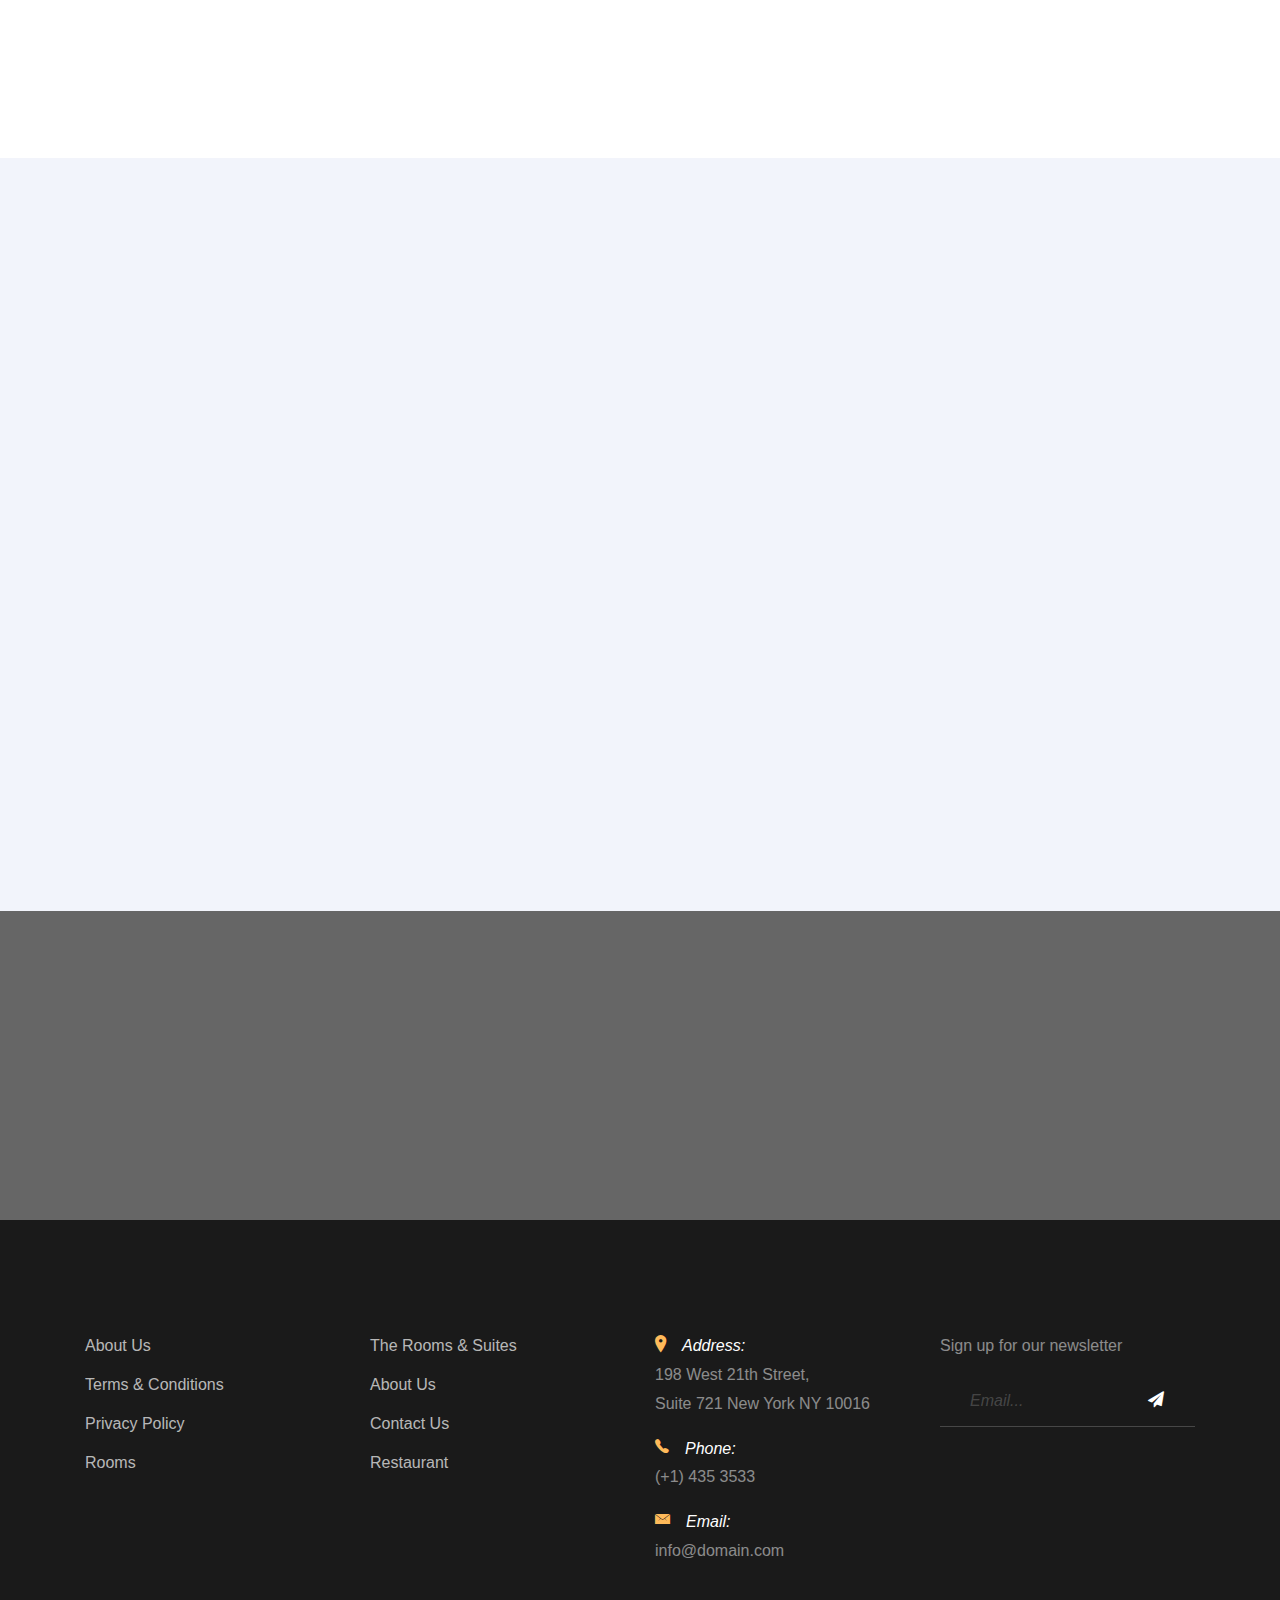
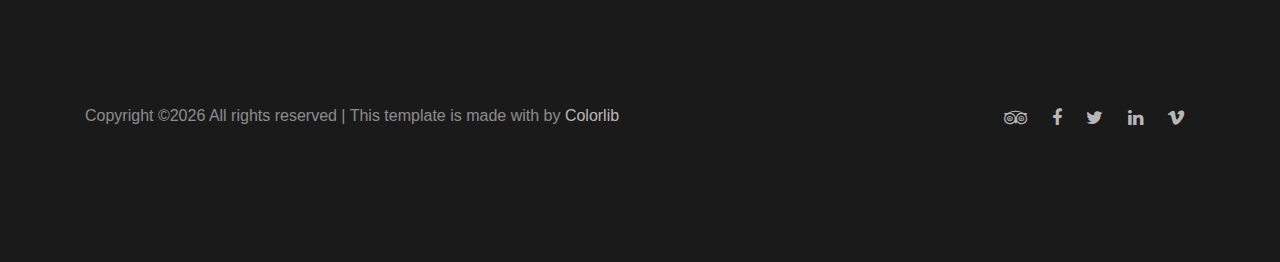
<file: Sign up.html>
<!DOCTYPE HTML>
<html>
  <head>
    <meta charset="utf-8">
    <meta http-equiv="X-UA-Compatible" content="IE=edge">
    <title>Sogo Hotel by Colorlib.com</title>
    <meta name="viewport" content="width=device-width, initial-scale=1, shrink-to-fit=no">
    <meta name="description" content="" />
    <meta name="keywords" content="" />
    <meta name="author" content="" />
    <link rel="stylesheet" type="text/css" href="//fonts.googleapis.com/css?family=|Roboto+Sans:400,700|Playfair+Display:400,700">

    <link rel="stylesheet" href="css/bootstrap.min.css">
    <link rel="stylesheet" href="css/animate.css">
    <link rel="stylesheet" href="css/owl.carousel.min.css">
    <link rel="stylesheet" href="css/aos.css">
    <link rel="stylesheet" href="css/bootstrap-datepicker.css">
    <link rel="stylesheet" href="css/jquery.timepicker.css">
    <link rel="stylesheet" href="css/fancybox.min.css">
    
    <link rel="stylesheet" href="fonts/ionicons/css/ionicons.min.css">
    <link rel="stylesheet" href="fonts/fontawesome/css/font-awesome.min.css">

    <!-- Theme Style -->
    <link rel="stylesheet" href="css/style.css">
    <script src="js/Project.js"></script>
   
  </head>
  <body>
    
    <header class="site-header js-site-header">
      <div class="container-fluid">
        <div class="row align-items-center">
          <div class="col-6 col-lg-4 site-logo" data-aos="fade"><a href="index.html">Sogo Hotel</a></div>
          <div class="col-6 col-lg-8">


            <div class="site-menu-toggle js-site-menu-toggle"  data-aos="fade">
              <span></span>
              <span></span>
              <span></span>
            </div>
            <!-- END menu-toggle -->

            <div class="site-navbar js-site-navbar">
              <nav role="navigation">
                <div class="container">
                  <div class="row full-height align-items-center">
                    <div class="col-md-6 mx-auto">
                      <ul id="navBar" class="list-unstyled menu">
                        <script>
                          displayNavBar()
                          </script>
                      </ul>
                    </div>
                  </div>
                </div>
              </nav>
            </div>
          </div>
        </div>
      </div>
    </header>
    <!-- END head -->

    <section class="site-hero inner-page overlay" style="background-image: url(images/hero_4.jpg)" data-stellar-background-ratio="0.5">
      <div class="container">
        <div class="row site-hero-inner justify-content-center align-items-center">
          <div class="col-md-10 text-center" data-aos="fade">
            <h1 class="heading mb-3">Sign up Client</h1>
            <ul class="custom-breadcrumbs mb-4">
              <li><a href="index.html">Home</a></li>
              <li>&bullet;</li>
              <li>Sign up Client</li>
            </ul>
          </div>
        </div>
      </div>

      <a class="mouse smoothscroll" href="#next">
        <div class="mouse-icon">
          <span class="mouse-wheel"></span>
        </div>
      </a>
    </section>
    <!-- END section -->

    <section class="section contact-section" id="next">
      <div class="container">
        <div class="row">
          <div class="col-md-7" data-aos="fade-up" data-aos-delay="100">
            
            <div id="form1" action="#" method="post" class="bg-white p-md-5 p-4 mb-5 border">
              <div class="row">
                <div class="col-md-6 form-group">
                  <label class="text-black font-weight-bold" for="name">Name</label>
                  <input type="text" id="firstName" class="form-control ">
                  <SPAn id="errorName" style="color: red;"></SPAn>
                </div>
                <div class="col-md-6 form-group">
                  <label class="text-black font-weight-bold" for="phone">Last Name</label>
                  <input type="text" id="lastName" class="form-control ">
                  <span id="errorLast" style="color: red;"></span>
                </div>
              </div>
          
              <div class="row">
                <div class="col-md-12 form-group">
                  <label class="text-black font-weight-bold" for="email">Email</label>
                  <input type="text" id="email" class="form-control ">
                </div>
                <div class="col-md-12 form-group">
                  <label class="text-black font-weight-bold" for="email">Adress</label>
                  <input type="text" id="adress" class="form-control ">
                </div>
              </div>

              <div class="row">
                <div class="col-md-6 form-group">
                  <label class="text-black font-weight-bold" >Password</label>
                  <input type="text" id="password"  class="form-control">
                  

                </div>
                <div class="col-md-6 form-group">
                  <label class="text-black font-weight-bold" >Confirm Password</label>
                  <input type="text" id="confirmPassword"  class="form-control">
                  <span id="errorConfirm" style="color: red;"></span>
                </div>
                <div class="col-md-6 form-group">
                  <label class="text-black font-weight-bold" for="phone">Phone</label>
                  <input type="text" id="phone" class="form-control ">
                  <span id="errorPhone" style="color: red;"></span>

                </div>
              </div>
              <div class="row">
                <div class="col-md-6 form-group">
                  <input id="submitClient" type="submit" value="Sign Up" onclick="clientTab()" class="btn btn-primary text-white py-3 px-5 font-weight-bold">
                </div>
              </div>
            </div>
             
               
              

              
              

          </div>
          <div class="col-md-5" data-aos="fade-up" data-aos-delay="200">
            <div class="row">
              <div class="col-md-10 ml-auto contact-info">
                <p><span class="d-block">Address:</span> <span class="text-black"> 98 West 21th Street, Suite 721 New York NY 10016</span></p>
                <p><span class="d-block">Phone:</span> <span class="text-black"> (+1) 435 3533</span></p>
                <p><span class="d-block">Email:</span> <span class="text-black"> info@yourdomain.com</span></p>
              </div>
            </div>
          </div>
        </div>
      </div>
    </section>

    <section class="section testimonial-section bg-light">
      <div class="container">
        <div class="row justify-content-center text-center mb-5">
          <div class="col-md-7">
            <h2 class="heading" data-aos="fade-up">People Says</h2>
          </div>
        </div>
        <div class="row">
          <div class="js-carousel-2 owl-carousel mb-5" data-aos="fade-up" data-aos-delay="200">
            
            <div class="testimonial text-center slider-item">
              <div class="author-image mb-3">
                <img src="images/person_1.jpg" alt="Image placeholder" class="rounded-circle mx-auto">
              </div>
              <blockquote>

                <p>&ldquo;A small river named Duden flows by their place and supplies it with the necessary regelialia. It is a paradisematic country, in which roasted parts of sentences fly into your mouth.&rdquo;</p>
              </blockquote>
              <p><em>&mdash; Jean Smith</em></p>
            </div> 

            <div class="testimonial text-center slider-item">
              <div class="author-image mb-3">
                <img src="images/person_2.jpg" alt="Image placeholder" class="rounded-circle mx-auto">
              </div>
              <blockquote>
                <p>&ldquo;Even the all-powerful Pointing has no control about the blind texts it is an almost unorthographic life One day however a small line of blind text by the name of Lorem Ipsum decided to leave for the far World of Grammar.&rdquo;</p>
              </blockquote>
              <p><em>&mdash; John Doe</em></p>
            </div>

            <div class="testimonial text-center slider-item">
              <div class="author-image mb-3">
                <img src="images/person_3.jpg" alt="Image placeholder" class="rounded-circle mx-auto">
              </div>
              <blockquote>

                <p>&ldquo;When she reached the first hills of the Italic Mountains, she had a last view back on the skyline of her hometown Bookmarksgrove, the headline of Alphabet Village and the subline of her own road, the Line Lane.&rdquo;</p>
              </blockquote>
              <p><em>&mdash; John Doe</em></p>
            </div>


            <div class="testimonial text-center slider-item">
              <div class="author-image mb-3">
                <img src="images/person_1.jpg" alt="Image placeholder" class="rounded-circle mx-auto">
              </div>
              <blockquote>

                <p>&ldquo;A small river named Duden flows by their place and supplies it with the necessary regelialia. It is a paradisematic country, in which roasted parts of sentences fly into your mouth.&rdquo;</p>
              </blockquote>
              <p><em>&mdash; Jean Smith</em></p>
            </div> 

            <div class="testimonial text-center slider-item">
              <div class="author-image mb-3">
                <img src="images/person_2.jpg" alt="Image placeholder" class="rounded-circle mx-auto">
              </div>
              <blockquote>
                <p>&ldquo;Even the all-powerful Pointing has no control about the blind texts it is an almost unorthographic life One day however a small line of blind text by the name of Lorem Ipsum decided to leave for the far World of Grammar.&rdquo;</p>
              </blockquote>
              <p><em>&mdash; John Doe</em></p>
            </div>

            <div class="testimonial text-center slider-item">
              <div class="author-image mb-3">
                <img src="images/person_3.jpg" alt="Image placeholder" class="rounded-circle mx-auto">
              </div>
              <blockquote>

                <p>&ldquo;When she reached the first hills of the Italic Mountains, she had a last view back on the skyline of her hometown Bookmarksgrove, the headline of Alphabet Village and the subline of her own road, the Line Lane.&rdquo;</p>
              </blockquote>
              <p><em>&mdash; John Doe</em></p>
            </div>

          </div>
            <!-- END slider -->
        </div>

      </div>
    </section>

    
    
    <section class="section bg-image overlay" style="background-image: url('images/hero_4.jpg');">
        <div class="container" >
          <div class="row align-items-center">
            <div class="col-12 col-md-6 text-center mb-4 mb-md-0 text-md-left" data-aos="fade-up">
              <h2 class="text-white font-weight-bold">A Best Place To Stay. Reserve Now!</h2>
            </div>
            <div class="col-12 col-md-6 text-center text-md-right" data-aos="fade-up" data-aos-delay="200">
              <a href="reservation.html" class="btn btn-outline-white-primary py-3 text-white px-5">Reserve Now</a>
            </div>
          </div>
        </div>
      </section>

    <footer class="section footer-section">
      <div class="container">
        <div class="row mb-4">
          <div class="col-md-3 mb-5">
            <ul class="list-unstyled link">
              <li><a href="#">About Us</a></li>
              <li><a href="#">Terms &amp; Conditions</a></li>
              <li><a href="#">Privacy Policy</a></li>
             <li><a href="#">Rooms</a></li>
            </ul>
          </div>
          <div class="col-md-3 mb-5">
            <ul class="list-unstyled link">
              <li><a href="#">The Rooms &amp; Suites</a></li>
              <li><a href="#">About Us</a></li>
              <li><a href="#">Contact Us</a></li>
              <li><a href="#">Restaurant</a></li>
            </ul>
          </div>
          <div class="col-md-3 mb-5 pr-md-5 contact-info">
            <!-- <li>198 West 21th Street, <br> Suite 721 New York NY 10016</li> -->
            <p><span class="d-block"><span class="ion-ios-location h5 mr-3 text-primary"></span>Address:</span> <span> 198 West 21th Street, <br> Suite 721 New York NY 10016</span></p>
            <p><span class="d-block"><span class="ion-ios-telephone h5 mr-3 text-primary"></span>Phone:</span> <span> (+1) 435 3533</span></p>
            <p><span class="d-block"><span class="ion-ios-email h5 mr-3 text-primary"></span>Email:</span> <span> info@domain.com</span></p>
          </div>
          <div class="col-md-3 mb-5">
            <p>Sign up for our newsletter</p>
            <form action="#" class="footer-newsletter">
              <div class="form-group">
                <input type="email" class="form-control" placeholder="Email...">
                <button type="submit" class="btn"><span class="fa fa-paper-plane"></span></button>
              </div>
            </form>
          </div>
        </div>
        <div class="row pt-5">
          <p class="col-md-6 text-left">
            <!-- Link back to Colorlib can't be removed. Template is licensed under CC BY 3.0. -->
            Copyright &copy;<script>document.write(new Date().getFullYear());</script> All rights reserved | This template is made with <i class="icon-heart-o" aria-hidden="true"></i> by <a href="https://colorlib.com" target="_blank" >Colorlib</a>
            <!-- Link back to Colorlib can't be removed. Template is licensed under CC BY 3.0. -->
          </p>
            
          <p class="col-md-6 text-right social">
            <a href="#"><span class="fa fa-tripadvisor"></span></a>
            <a href="#"><span class="fa fa-facebook"></span></a>
            <a href="#"><span class="fa fa-twitter"></span></a>
            <a href="#"><span class="fa fa-linkedin"></span></a>
            <a href="#"><span class="fa fa-vimeo"></span></a>
          </p>
        </div>
      </div>
    </footer>
    
    <script src="js/jquery-3.3.1.min.js"></script>
    <script src="js/jquery-migrate-3.0.1.min.js"></script>
    <script src="js/popper.min.js"></script>
    <script src="js/bootstrap.min.js"></script>
    <script src="js/owl.carousel.min.js"></script>
    <script src="js/jquery.stellar.min.js"></script>
    <script src="js/jquery.fancybox.min.js"></script>
    
    
    <script src="js/aos.js"></script>
    
    <script src="js/bootstrap-datepicker.js"></script> 
    <script src="js/jquery.timepicker.min.js"></script> 

    

    <script src="js/main.js"></script>
  </body>
</html>
</file>
<file: css/style.css>
body {
  background: #fff;
  font-family: "Roboto", arial, sans-serif;
  font-weight: 200;
  font-size: 16px;
  line-height: 1.8;
  color: #6c757d;
  position: relative; }

::-moz-selection {
  color: #fff;
  background: #ffba5a; }

::selection {
  color: #fff;
  background: #ffba5a; }

a {
  -webkit-transition: .3s all ease;
  -o-transition: .3s all ease;
  transition: .3s all ease;
  text-decoration: none; }
  a:hover {
    text-decoration: none; }

h1, h2, h3, h4, h5 {
  
  font-family: "Playfair Display", times, serif;
  font-family:'Open Sans',Helvetica ,Arial, sans-serif ;
  font-weight: bold;
  color:#ffba5a; }

.font-family-serif {
  font-family: "Playfair Display", times, serif; }

.font-family-sans-serif {
  font-family: "Roboto", arial, sans-serif; }

.bg-light {
  background: #f2f4fb !important; }

.container-fluid {
  max-width: 1600px; }

.btn {
  padding-left: 30px;
  padding-right: 30px;
  padding-top: 10px;
  padding-bottom: 10px;
  border-radius: 50px; }
  .btn.btn-outline-white {
    border: 2px solid #fff; }
    .btn.btn-outline-white:hover {
      border: 2px solid transparent;
      background: #000;
      color: #fff; }
  .btn.btn-outline-white-primary {
    border: 2px solid #fff; }
    .btn.btn-outline-white-primary:hover {
      border: 2px solid transparent;
      background: #ffba5a;
      color: #fff; }
  .btn.uppercase {
    text-transform: uppercase;
    font-size: 14px;
    letter-spacing: .2em; }

.btn, .form-control {
  outline: none;
  -webkit-box-shadow: none !important;
  box-shadow: none !important; }
  .btn:focus, .btn:active, .form-control:focus, .form-control:active {
    outline: none; }

.form-control {
  -webkit-box-shadow: none !important;
  box-shadow: none !important;
  height: 50px;
  border-width: 2px; }
  .form-control:active, .form-control:focus {
    border-color: #ffba5a; }

textarea.form-control {
  height: inherit; }

.site-header {
  position: fixed;
  top: 0;
  width: 100%;
  padding: 60px 0;
  z-index: 2;
  -webkit-transition: .3s all ease-in-out;
  -o-transition: .3s all ease-in-out;
  transition: .3s all ease-in-out; }
  .site-header.scrolled {
    position:fixed;
    padding: 20px 0;
    background: #fff;
    -webkit-box-shadow: 0 5px 20px -5px rgba(0, 0, 0, 0.1);
    box-shadow: 0 5px 20px -5px rgba(0, 0, 0, 0.1); }
    .site-header.scrolled .site-menu-toggle {
      top: 10px;
      position: relative; }
      .site-header.scrolled .site-menu-toggle span {
        background: #000; }
    .site-header.scrolled .site-logo {
      position: relative;
      z-index: 100; }
      .site-header.scrolled .site-logo a {
        color: #000; }

.menu-open {
  position: relative; }
  .menu-open .site-header {
    position: fixed; }
  .menu-open .site-logo {
    position: relative;
    z-index: 100; }
    .menu-open .site-logo a {
      color: #000; }
  .menu-open .site-navbar {
    border: 10px solid #f8f9fa; }

.site-logo {
  padding-left: 40px; }
  .site-logo a {
    font-size: 30px;
    color: #fff;
    font-weight: bold;
    line-height: 1;
    font-family: "Playfair Display", times, serif; }
    @media (max-width: 991.98px) {
      .site-logo a {
        font-size: 27px; } }

.site-navbar {
  position: fixed;
  display: none;
  top: 0;
  left: 0;
  right: 0;
  bottom: 0;
  z-index: 99;
  border: 20px solid transparent;
  background: #fff;
  min-height: 300px;
  overflow-y: scroll; }
  .site-navbar nav {
    text-align: left; }
    .site-navbar nav .menu {
      font-family: "Playfair Display", times, serif; }
      .site-navbar nav .menu li a {
        color: #2b2a2a;
        font-size: 40px;
        padding: 5px 10px;
        position: relative; }
        .site-navbar nav .menu li a:hover {
          transform: scale(3);
          color: orangered;
          width: 100%; }
      .site-navbar nav .menu li.active a {
        color: #ffba5a; }
        .site-navbar nav .menu li.active a:before {
          width: 100%; }
  .site-navbar .extra-info a {
    color: #000; }
  .site-navbar .extra-info ul li a {
    color: #000; }
  .site-navbar .extra-info h3 {
    font-family: "Roboto", arial, sans-serif;
    text-transform: uppercase;
    font-size: 13px;
    letter-spacing: .2em;
    color: #adb5bd;
    margin-bottom: 30px; }
  .site-navbar .extra-info p {
    color: #212529; }

.full-height {
  height: 100vh;
  min-height: 700px; }

.site-hero {
  position: fixed;
  background-size: cover;
  height: 100vh;
  min-height: 700px;
  width: 100%;
  position: relative; }
  .site-hero .heading {
    
    font-family: "Playfair Display", times, serif;
    font-weight: bold; }
  .site-hero .scroll-down {
    position: absolute;
    bottom: 20px;
    left: 50%;
    -webkit-transform: translateX(-50%);
    -ms-transform: translateX(-50%);
    transform: translateX(-50%);
    color: #fff; }
  .site-hero.overlay:before {
    background: rgba(0, 0, 0, 0.45);
    content: "";
    position: absolute;
    height: 100vh;
    min-height: 700px;
    top: 0;
    left: 0;
    bottom: 0;
    right: 0; }
  .site-hero.inner-page {
    height: 50vh;
    min-height: 700px; }
    .site-hero.inner-page.overlay:before {
      height: 50vh;
      min-height: 700px; }

.site-hero-inner {
  height: 100vh;
  min-height: 700px; }
  .site-hero-inner .heading {
    font-size: 80px;
    font-family: "Playfair Display", times, serif;
    color: #fff;
    line-height: 1;
    font-weight: bold; }
    @media (max-width: 991.98px) {
      .site-hero-inner .heading {
        font-size: 40px; } }
  .site-hero-inner .sub-heading {
    font-size: 30px;
    font-weight: 200;
    color: #fff;
    line-height: 1.5; }
    @media (max-width: 991.98px) {
      .site-hero-inner .sub-heading {
        font-size: 18px; } }

.inner-page .site-hero-inner {
  height: 50vh;
  min-height: 700px; }

.page-inside .site-hero-inner, .page-inside {
  height: 70vh;
  min-height: 500px; }

.page-inside.overlay:before {
  height: 70vh;
  min-height: 500px; }

.menu-open .site-menu-toggle span {
  background: #000; }

.site-menu-toggle {
  top: 0;
  float: right;
  width: 40px;
  height: 45px;
  position: relative;
  margin: 0px auto;
  z-index: 200;
  -webkit-transform: rotate(0deg);
  -moz-transform: rotate(0deg);
  -o-transform: rotate(0deg);
  -ms-transform: rotate(0deg);
  transform: rotate(0deg);
  -webkit-transition: .5s ease-in-out;
  -moz-transition: .5s ease-in-out;
  -o-transition: .5s ease-in-out;
  transition: .5s ease-in-out;
  cursor: pointer;
  margin-right: 40px; }
  .site-menu-toggle span {
    display: block;
    position: absolute;
    height: 2px;
    width: 100%;
    background: #fff;
    border-radius: 9px;
    opacity: 1;
    left: 0;
    -webkit-transform: rotate(0deg);
    -moz-transform: rotate(0deg);
    -o-transform: rotate(0deg);
    -ms-transform: rotate(0deg);
    transform: rotate(0deg);
    -webkit-transition: .25s ease-in-out;
    -moz-transition: .25s ease-in-out;
    -o-transition: .25s ease-in-out;
    transition: .25s ease-in-out; }
  .site-menu-toggle span:nth-child(1) {
    top: 0px; }
  .site-menu-toggle span:nth-child(2) {
    top: 10px; }
  .site-menu-toggle span:nth-child(3) {
    top: 20px; }
  .site-menu-toggle.open span:nth-child(1) {
    top: 13px;
    -webkit-transform: rotate(135deg);
    -moz-transform: rotate(135deg);
    -o-transform: rotate(135deg);
    -ms-transform: rotate(135deg);
    transform: rotate(135deg); }
  .site-menu-toggle.open span:nth-child(2) {
    opacity: 0;
    left: -60px; }
  .site-menu-toggle.open span:nth-child(3) {
    top: 13px;
    -webkit-transform: rotate(-135deg);
    -moz-transform: rotate(-135deg);
    -o-transform: rotate(-135deg);
    -ms-transform: rotate(-135deg);
    transform: rotate(-135deg); }

.section {
  padding: 7em 0; }
  @media (max-width: 991.98px) {
    .section {
      padding: 3em 0; } }

@media (max-width: 991.98px) {
  .lead {
    font-size: 16px; } }

.visit-section .heading {
  font-size: 15px;
  text-transform: uppercase;
  font-family: "Roboto", arial, sans-serif;
  color: #b3b3b3;
  letter-spacing: .2em;
  margin-bottom: 30px; }

.visit-section .visit a {
  color: #000; }
  .visit-section .visit a:hover {
    color: #ffba5a; }

.visit-section .visit img {
  -webkit-box-shadow: 0 2px 3px 0 rgba(0, 0, 0, 0.2);
  box-shadow: 0 2px 3px 0 rgba(0, 0, 0, 0.2);
  margin-bottom: 15px; }

.visit-section .visit h3 {
  font-size: 20px;
  margin-bottom: 0; }

.visit-section .reviews-star span {
  font-size: 18px;
  color: #ffba5a; }

.visit-section .reviews-count {
  color: #adb5bd;
  font-style: italic; }

.heading-serif, .heading, .testimonial-section .heading, .slider-section .heading, .blog-post-entry .heading {
  font-size: 60px;
  font-family: "Playfair Display", times, serif;
  font-weight: 700; }
  @media (max-width: 991.98px) {
    .heading-serif, .heading, .testimonial-section .heading, .slider-section .heading, .blog-post-entry .heading {
      font-size: 40px; } }

.bg-pattern {
  background: #e9ecef url("../img/round.png"); }

.slider-section {
  position: relative; }

.blog-post-entry {
  position: relative; }

.half .image, .half .text {
  width: 50%; }
  @media (max-width: 991.98px) {
    .half .image, .half .text {
      width: 100%; } }

.half .image {
  background-size: cover;
  background-position: center center; }
  @media (max-width: 991.98px) {
    .half .image {
      height: 300px; } }

.half .text {
  padding: 100px 7%; }
  @media (max-width: 991.98px) {
    .half .text {
      padding-top: 50px;
      padding-bottom: 50px; } }
  .half .text h2 {
    font-size: 70px; }
    @media (max-width: 991.98px) {
      .half .text h2 {
        font-size: 40px; } }

.testimonial blockquote {
  padding: 0; }

.testimonial .author-image img {
  width: 70px; }

.post .media-custom {
  background: #fff;
  -webkit-transition: .3s all ease;
  -o-transition: .3s all ease;
  transition: .3s all ease;
  -webkit-box-shadow: 0 2px 5px -2px rgba(0, 0, 0, 0.1);
  box-shadow: 0 2px 5px -2px rgba(0, 0, 0, 0.1); }
  .post .media-custom:hover, .post .media-custom:focus {
    -webkit-box-shadow: 0 10px 30px -10px rgba(0, 0, 0, 0.1);
    box-shadow: 0 10px 30px -10px rgba(0, 0, 0, 0.1); }
  .post .media-custom a {
    color: #000; }
    .post .media-custom a:hover {
      color: #ffba5a; }
  .post .media-custom .media-body {
    padding: 10px 30px; }
  .post .media-custom h2 {
    font-size: 26px; }

.media-custom .meta-post {
  color: #adb5bd;
  text-transform: uppercase;
  letter-spacing: .2em;
  font-size: 14px; }

.owl-carousel .owl-item {
  opacity: .4; }
  .owl-carousel .owl-item.active {
    opacity: 1; }

.owl-carousel .owl-nav {
  position: absolute;
  top: 50%;
  width: 100%; }
  .owl-carousel .owl-nav .owl-prev,
  .owl-carousel .owl-nav .owl-next {
    position: absolute;
    -webkit-transform: translateY(-50%);
    -ms-transform: translateY(-50%);
    transform: translateY(-50%);
    margin-top: -10px; }
    .owl-carousel .owl-nav .owl-prev:hover, .owl-carousel .owl-nav .owl-prev:focus, .owl-carousel .owl-nav .owl-prev:active,
    .owl-carousel .owl-nav .owl-next:hover,
    .owl-carousel .owl-nav .owl-next:focus,
    .owl-carousel .owl-nav .owl-next:active {
      outline: none; }
    .owl-carousel .owl-nav .owl-prev span:before,
    .owl-carousel .owl-nav .owl-next span:before {
      font-size: 40px; }
  .owl-carousel .owl-nav .owl-prev {
    left: 30px !important; }
  .owl-carousel .owl-nav .owl-next {
    right: 30px !important; }

.owl-carousel .owl-dots {
  text-align: center; }
  .owl-carousel .owl-dots .owl-dot {
    border-width: 2px !important;
    width: 10px;
    height: 10px;
    margin: 5px;
    border-radius: 50%; }

.owl-carousel.home-slider {
  z-index: 1;
  position: relative; }
  .owl-carousel.home-slider .owl-nav {
    opacity: 0;
    visibility: hidden;
    -webkit-transition: .3s all ease;
    -o-transition: .3s all ease;
    transition: .3s all ease; }
    .owl-carousel.home-slider .owl-nav button {
      color: #fff; }
  .owl-carousel.home-slider:focus .owl-nav, .owl-carousel.home-slider:hover .owl-nav {
    opacity: 1;
    visibility: visible; }
  .owl-carousel.home-slider .slider-item {
    background-size: cover;
    background-repeat: no-repeat;
    background-position: center center;
    height: calc(100vh - 117px);
    min-height: 700px;
    position: relative; }
    .owl-carousel.home-slider .slider-item .slider-text {
      color: #fff;
      height: calc(100vh - 117px);
      min-height: 700px; }
      .owl-carousel.home-slider .slider-item .slider-text h1 {
        font-size: 40px;
        color: #fff;
        line-height: 1.2;
        font-weight: 800 !important;
        text-transform: uppercase; }
        @media (max-width: 991.98px) {
          .owl-carousel.home-slider .slider-item .slider-text h1 {
            font-size: 40px; } }
      .owl-carousel.home-slider .slider-item .slider-text p {
        font-size: 20px;
        line-height: 1.5;
        font-weight: 300;
        color: white; }
    .owl-carousel.home-slider .slider-item.dark .child-name {
      color: #000; }
    .owl-carousel.home-slider .slider-item.dark h1 {
      color: #000; }
    .owl-carousel.home-slider .slider-item.dark p {
      color: #000; }
  .owl-carousel.home-slider .owl-dots {
    position: absolute;
    bottom: 100px;
    width: 100%; }
    .owl-carousel.home-slider .owl-dots .owl-dot {
      width: 10px;
      height: 10px;
      margin: 5px;
      border-radius: 50%;
      border: 2px solid transparent;
      outline: none !important;
      position: relative;
      -webkit-transition: .3s all ease;
      -o-transition: .3s all ease;
      transition: .3s all ease;
      background: #fff; }
      .owl-carousel.home-slider .owl-dots .owl-dot.active {
        border: 2px solid white;
        background: none; }

.owl-carousel.major-caousel .owl-stage-outer {
  padding-top: 0 !important;
  padding-bottom: 0 !important; }

.owl-carousel.major-caousel .owl-stage-outer {
  padding-top: 30px;
  padding-bottom: 30px; }

.owl-carousel.major-caousel .slider-item {
  height: inherit;
  min-height: inherit; }
  .owl-carousel.major-caousel .slider-item img {
    margin-bottom: 0; }

.owl-carousel.major-caousel .owl-nav {
  opacity: 1;
  visibility: visible; }
  .owl-carousel.major-caousel .owl-nav .owl-prev, .owl-carousel.major-caousel .owl-nav .owl-next {
    -webkit-transition: .3s all ease;
    -o-transition: .3s all ease;
    transition: .3s all ease;
    color: #495057; }
    .owl-carousel.major-caousel .owl-nav .owl-prev:hover, .owl-carousel.major-caousel .owl-nav .owl-prev:focus, .owl-carousel.major-caousel .owl-nav .owl-next:hover, .owl-carousel.major-caousel .owl-nav .owl-next:focus {
      color: #6c757d;
      outline: none; }
    .owl-carousel.major-caousel .owl-nav .owl-prev.disabled, .owl-carousel.major-caousel .owl-nav .owl-next.disabled {
      color: #dee2e6; }
  .owl-carousel.major-caousel .owl-nav .owl-prev {
    left: -60px !important; }
  .owl-carousel.major-caousel .owl-nav .owl-next {
    right: -60px !important; }

.owl-carousel.major-caousel .owl-dots {
  bottom: 50px !important; }
  @media (max-width: 991.98px) {
    .owl-carousel.major-caousel .owl-dots {
      bottom: 10px !important; } }

.owl-carousel.js-carousel-2 .slider-item {
  padding: 0 20px;
  text-align: center; }

.owl-carousel.js-carousel-2 .owl-nav {
  position: absolute;
  top: 50%;
  width: 100%;
  z-index: 299; }
  .owl-carousel.js-carousel-2 .owl-nav .owl-prev,
  .owl-carousel.js-carousel-2 .owl-nav .owl-next {
    position: absolute;
    -webkit-transform: translateY(-50%);
    -ms-transform: translateY(-50%);
    transform: translateY(-50%);
    margin-top: -10px; }
    .owl-carousel.js-carousel-2 .owl-nav .owl-prev:hover, .owl-carousel.js-carousel-2 .owl-nav .owl-prev:focus, .owl-carousel.js-carousel-2 .owl-nav .owl-prev:active,
    .owl-carousel.js-carousel-2 .owl-nav .owl-next:hover,
    .owl-carousel.js-carousel-2 .owl-nav .owl-next:focus,
    .owl-carousel.js-carousel-2 .owl-nav .owl-next:active {
      outline: none; }
    .owl-carousel.js-carousel-2 .owl-nav .owl-prev span:before,
    .owl-carousel.js-carousel-2 .owl-nav .owl-next span:before {
      font-size: 40px; }
  .owl-carousel.js-carousel-2 .owl-nav .owl-prev {
    left: -30px !important; }
  .owl-carousel.js-carousel-2 .owl-nav .owl-next {
    right: -30px !important; }

.owl-carousel.js-carousel-2 .owl-dots .owl-dot {
  display: inline-block;
  border: none; }
  .owl-carousel.js-carousel-2 .owl-dots .owl-dot > span {
    width: 8px;
    height: 8px;
    border-radius: 50%;
    background: #e9ecef;
    display: inline-block; }
  .owl-carousel.js-carousel-2 .owl-dots .owl-dot.active > span {
    background: #ffba5a; }
  .owl-carousel.js-carousel-2 .owl-dots .owl-dot:active, .owl-carousel.js-carousel-2 .owl-dots .owl-dot:focus, .owl-carousel.js-carousel-2 .owl-dots .owl-dot:hover {
    outline: none; }

.owl-custom-nav {
  float: right;
  position: relative;
  z-index: 10; }
  .owl-custom-nav .owl-custom-prev,
  .owl-custom-nav .owl-custom-next {
    padding: 10px;
    font-size: 30px;
    background: #ccc;
    line-height: 0;
    width: 60px;
    text-align: center;
    display: inline-block; }

.footer-section {
  background: #1a1a1a;
  color: #fff; }
  .footer-section a {
    color: rgba(255, 255, 255, 0.7); }
    .footer-section a:hover {
      color: #fff; }
  .footer-section p {
    color: rgba(255, 255, 255, 0.5); }
  .footer-section .bordertop {
    border-top: 1px solid rgba(255, 255, 255, 0.1);
    padding-top: 20px; }
  .footer-section .contact-info span.d-block {
    font-style: italic;
    color: #fff; }
  .footer-section .social a {
    font-size: 18px;
    padding: 10px; }
  .footer-section .link li {
    margin-bottom: 10px; }

.footer-newsletter .form-group {
  position: relative; }

.footer-newsletter .form-control {
  background: none;
  border: none;
  border-bottom: 1px solid rgba(255, 255, 255, 0.2);
  border-radius: 0;
  color: #fff; }
  .footer-newsletter .form-control::-webkit-input-placeholder {
    /* Chrome/Opera/Safari */
    color: rgba(255, 255, 255, 0.2);
    font-style: italic; }
  .footer-newsletter .form-control::-moz-placeholder {
    /* Firefox 19+ */
    color: rgba(255, 255, 255, 0.2);
    font-style: italic; }
  .footer-newsletter .form-control:-ms-input-placeholder {
    /* IE 10+ */
    color: rgba(255, 255, 255, 0.2);
    font-style: italic; }
  .footer-newsletter .form-control:-moz-placeholder {
    /* Firefox 18- */
    color: rgba(255, 255, 255, 0.2);
    font-style: italic; }
  .footer-newsletter .form-control:active, .footer-newsletter .form-control:focus {
    border-bottom: 1px solid white; }

.footer-newsletter button[type="submit"] {
  background: none;
  color: #fff;
  position: absolute;
  top: 0;
  right: 0; }

.side-box, .sidebar-search {
  padding: 30px;
  background: #fff;
  -webkit-box-shadow: 0 1px 2px 0 rgba(0, 0, 0, 0.1);
  box-shadow: 0 1px 2px 0 rgba(0, 0, 0, 0.1);
  margin-bottom: 30px; }
  .side-box .heading, .sidebar-search .heading {
    font-size: 18px;
    margin-bottom: 30px;
    font-family: "Roboto", arial, sans-serif; }

.post-list li {
  margin-bottom: 20px; }
  .post-list li a > div {
    margin-top: -10px; }
  .post-list li a .meta {
    font-size: 13px;
    color: #adb5bd; }
  .post-list li a .image {
    width: 150px; }
  .post-list li a h3 {
    font-size: 16px; }
  .post-list li:last-child {
    margin-bottom: 0; }

.sidebar-search .form-group {
  position: relative;
  margin-bottom: 0; }

.sidebar-search .icon-search {
  position: absolute;
  top: 50%;
  left: 15px;
  -webkit-transform: translateY(-50%);
  -ms-transform: translateY(-50%);
  transform: translateY(-50%); }

.sidebar-search .search-input {
  border-color: #dee2e6;
  padding-left: 40px;
  border-radius: 0px; }
  .sidebar-search .search-input:focus, .sidebar-search .search-input:active {
    border-color: #343a40; }

.contact-section .contact-info p {
  font-family: "Playfair Display", times, serif;
  font-size: 30px;
  margin-bottom: 30px; }
  .contact-section .contact-info p .d-block {
    font-size: 14px;
    letter-spacing: .2em;
    font-weight: bold;
    font-family: "Roboto", arial, sans-serif;
    text-transform: uppercase; }

.post-categories li {
  display: block; }
  .post-categories li a {
    display: block;
    position: relative;
    padding-bottom: 10px;
    margin-bottom: 10px;
    border-bottom: 1px solid #e9ecef; }
    .post-categories li a .count {
      position: absolute;
      top: 0;
      right: 0;
      color: #6c757d; }

.custom-pagination .page-item .page-link {
  text-align: center;
  border: none;
  background: none;
  border-radius: 50% !important;
  width: 50px;
  height: 50px;
  padding: 0;
  line-height: 50px;
  margin-right: 10px;
  margin-bottom: 10px; }

.custom-pagination .page-item.active .page-link {
  background: #ffba5a;
  -webkit-box-shadow: 0 2px 7px 0 rgba(0, 0, 0, 0.2);
  box-shadow: 0 2px 7px 0 rgba(0, 0, 0, 0.2); }

.line-height-1-2 {
  line-height: 1.2; }

/* Mouse Animation */
.mouse {
  width: 100px;
  display: inline-block;
  position: absolute;
  left: 50%;
  bottom: 140px;
  z-index: 1;
  -webkit-transform: translateX(-25%);
  -ms-transform: translateX(-25%);
  transform: translateX(-25%); }

.mouse-icon {
  width: 25px;
  height: 45px;
  border: 2px solid white;
  border-radius: 15px;
  cursor: pointer;
  position: relative;
  text-align: center; }

.mouse-wheel {
  height: 6px;
  margin: 2px auto 0;
  display: block;
  width: 3px;
  background-color: white;
  border-radius: 50%;
  -webkit-animation: 1.6s ease infinite wheel-up-down;
  -moz-animation: 1.6s ease infinite wheel-up-down;
  animation: 1.6s ease infinite wheel-up-down; }

@-webkit-keyframes wheel-up-down {
  0% {
    margin-top: 2px;
    opacity: 0; }
  30% {
    opacity: 1; }
  100% {
    margin-top: 20px;
    opacity: 0; } }

@-moz-keyframes wheel-up-down {
  0% {
    margin-top: 2px;
    opacity: 0; }
  30% {
    opacity: 1; }
  100% {
    margin-top: 20px;
    opacity: 0; } }

@keyframes wheel-up-down {
  0% {
    margin-top: 2px;
    opacity: 0; }
  30% {
    opacity: 1; }
  100% {
    margin-top: 20px;
    opacity: 0; } }

.site-block-half .image, .site-block-half .text {
  width: 100%; }
  @media (min-width: 992px) {
    .site-block-half .image, .site-block-half .text {
      width: 50%; } }

@media (max-width: 991.98px) {
  .site-block-half .image {
    margin-bottom: 50px;
    height: 300px; } }

.site-block-half .text {
  padding-left: 15px;
  padding-right: 15px;
  padding-bottom: 15px; }
  @media (min-width: 992px) {
    .site-block-half .text {
      padding: 4rem; } }

.site-block-half .bg-image {
  background-repeat: no-repeat;
  background-size: cover;
  background-position: center center; }
  @media (max-width: 991.98px) {
    .site-block-half .bg-image {
      height: 400px; } }

.site-block-half.site-block-video .image {
  position: relative; }
  .site-block-half.site-block-video .image .play-button {
    position: absolute;
    top: 50%;
    left: 50%;
    -webkit-transform: translate(-50%, -50%);
    -ms-transform: translate(-50%, -50%);
    transform: translate(-50%, -50%);
    font-size: 20px;
    width: 70px;
    height: 70px;
    background: #fff;
    display: block;
    border-radius: 50%;
    opacity: 1;
    color: #ffba5a !important; }
    .site-block-half.site-block-video .image .play-button:hover {
      opacity: 1; }
    .site-block-half.site-block-video .image .play-button > span {
      position: absolute;
      left: 55%;
      top: 50%;
      -webkit-transform: translate(-60%, -50%);
      -ms-transform: translate(-60%, -50%);
      transform: translate(-60%, -50%); }

.field-icon-wrap {
  position: relative; }
  .field-icon-wrap .form-control {
    position: relative;
    padding-right: 40px;
    -webkit-box-shadow: none !important;
    box-shadow: none !important;
    color: #a6a6a6; }
  .field-icon-wrap .icon {
    position: absolute;
    top: 50%;
    -webkit-transform: translateY(-50%);
    -ms-transform: translateY(-50%);
    transform: translateY(-50%);
    right: 15px;
    z-index: 2; }
  .field-icon-wrap select {
    -webkit-appearance: none;
    -moz-appearance: none;
    appearance: none;
    width: 100%; }

.block-32 {
  background: #fff;
  padding: 30px;
  -webkit-box-shadow: 0 2px 80px -10px rgba(0, 0, 0, 0.2);
  box-shadow: 0 2px 80px -10px rgba(0, 0, 0, 0.2);
  width: 100%; }
  .block-32 .field-icon-wrap {
    position: relative; }
    .block-32 .field-icon-wrap .form-control {
      position: relative;
      padding-right: 40px;
      -webkit-box-shadow: none !important;
      box-shadow: none !important;
      color: #a6a6a6; }
    .block-32 .field-icon-wrap .icon {
      position: absolute;
      top: 50%;
      -webkit-transform: translateY(-50%);
      -ms-transform: translateY(-50%);
      transform: translateY(-50%);
      right: 15px;
      z-index: 2; }
    .block-32 .field-icon-wrap select {
      -webkit-appearance: none;
      -moz-appearance: none;
      appearance: none;
      width: 100%; }

.block-2 {
  margin-bottom: 50px;
  -webkit-perspective: 1000;
  -moz-perspective: 1000;
  -ms-perspective: 1000;
  perspective: 1000;
  -ms-transform: perspective(1000px);
  -moz-transform: perspective(1000px);
  -moz-transform-style: preserve-3d;
  -ms-transform-style: preserve-3d; }
  .block-2:hover .back, .block-2.hover .back {
    -webkit-transform: rotateY(0deg);
    -moz-transform: rotateY(0deg);
    -o-transform: rotateY(0deg);
    -ms-transform: rotateY(0deg);
    transform: rotateY(0deg); }
  .block-2:hover .front, .block-2.hover .front {
    -webkit-transform: rotateY(180deg);
    -moz-transform: rotateY(180deg);
    -o-transform: rotateY(180deg);
    transform: rotateY(180deg); }
  .block-2, .block-2 .front, .block-2 .back {
    width: 100%;
    height: 427px; }
  .block-2 .flipper {
    -webkit-transition: 0.6s;
    -webkit-transform-style: preserve-3d;
    -ms-transition: 0.6s;
    -moz-transition: 0.6s;
    -moz-transform: perspective(1000px);
    -moz-transform-style: preserve-3d;
    -ms-transform-style: preserve-3d;
    -o-transition: 0.6s;
    transition: 0.6s;
    transform-style: preserve-3d;
    position: relative; }
  .block-2 .front, .block-2 .back {
    -webkit-backface-visibility: hidden;
    -moz-backface-visibility: hidden;
    -ms-backface-visibility: hidden;
    backface-visibility: hidden;
    border-radius: 4px;
    -webkit-transition: 0.6s;
    -webkit-transform-style: preserve-3d;
    -webkit-transform: rotateY(0deg);
    -moz-transition: 0.6s;
    -moz-transform-style: preserve-3d;
    -moz-transform: rotateY(0deg);
    -o-transition: 0.6s;
    -o-transform-style: preserve-3d;
    -o-transform: rotateY(0deg);
    -ms-transition: 0.6s;
    -ms-transform-style: preserve-3d;
    -ms-transform: rotateY(0deg);
    transition: 0.6s;
    transform-style: preserve-3d;
    transform: rotateY(0deg);
    position: absolute;
    top: 0;
    left: 0; }
  .block-2 .front {
    -webkit-transform: rotateY(0deg);
    -ms-transform: rotateY(0deg);
    background: lightgreen;
    z-index: 2;
    background-size: cover;
    background-position: center center;
    background-repeat: no-repeat; }
    .block-2 .front:before {
      content: '';
      position: absolute;
      top: 0;
      right: 0;
      bottom: 0;
      left: 0;
      background: -moz-linear-gradient(top, transparent 0%, transparent 18%, rgba(0, 0, 0, 0.8) 99%, rgba(0, 0, 0, 0.8) 100%);
      background: -webkit-linear-gradient(top, transparent 0%, transparent 18%, rgba(0, 0, 0, 0.8) 99%, rgba(0, 0, 0, 0.8) 100%);
      background: -webkit-gradient(linear, left top, left bottom, from(transparent), color-stop(18%, transparent), color-stop(99%, rgba(0, 0, 0, 0.8)), to(rgba(0, 0, 0, 0.8)));
      background: -o-linear-gradient(top, transparent 0%, transparent 18%, rgba(0, 0, 0, 0.8) 99%, rgba(0, 0, 0, 0.8) 100%);
      background: linear-gradient(to bottom, transparent 0%, transparent 18%, rgba(0, 0, 0, 0.8) 99%, rgba(0, 0, 0, 0.8) 100%);
      filter: progid:DXImageTransform.Microsoft.gradient( startColorstr='#00000000', endColorstr='#cc000000',GradientType=0 ); }
    .block-2 .front .box {
      position: absolute;
      bottom: 0;
      left: 20px;
      right: 20px;
      bottom: 20px; }
      .block-2 .front .box h2, .block-2 .front .box p {
        color: #fff;
        margin: 0;
        padding: 0;
        line-height: 1.5; }
      .block-2 .front .box h2 {
        font-size: 20px; }
      .block-2 .front .box p {
        font-size: 12px; }
  .block-2 .back {
    background: #fff;
    -webkit-box-shadow: 0 0 70px -10px rgba(0, 0, 0, 0.4);
    box-shadow: 0 0 70px -10px rgba(0, 0, 0, 0.4);
    -webkit-transform: rotateY(-180deg);
    -moz-transform: rotateY(-180deg);
    -o-transform: rotateY(-180deg);
    -ms-transform: rotateY(-180deg);
    transform: rotateY(-180deg); }
  .block-2 .back p {
    position: absolute;
    top: 40px;
    left: 0;
    right: 0;
    text-align: center;
    padding: 0 20px;
    font-size: 18px; }
  .block-2 .author {
    bottom: 0;
    position: absolute;
    bottom: 20px;
    left: 20px;
    right: 20px; }
    .block-2 .author .image {
      width: 40px; }
      .block-2 .author .image img {
        border-radius: 50%;
        max-width: 100%; }
    .block-2 .author .position {
      display: block;
      font-size: 12px; }
  @media (max-width: 991.98px) {
    .block-2 .back {
      -webkit-transform: rotateY(0deg);
      -moz-transform: rotateY(0deg);
      -o-transform: rotateY(0deg);
      -ms-transform: rotateY(0deg);
      transform: rotateY(0deg); }
    .block-2 .front {
      -webkit-transform: rotateY(180deg);
      -moz-transform: rotateY(180deg);
      -o-transform: rotateY(180deg);
      transform: rotateY(180deg); } }

.text-black {
  color: #000 !important; }

.check-availabilty {
  margin-top: -170px;
  position: relative; }
  .check-availabilty .block-32 {
    background: #fff;
    border-radius: 10px; }

.room {
  position: relative;
  display: block; }
  .room .img-wrap {
    position: relative;
    overflow: hidden; }
    .room .img-wrap img {
      -webkit-transition: .3s all ease-in-out;
      -o-transition: .3s all ease-in-out;
      transition: .3s all ease-in-out;
      -webkit-transform: scale(1);
      -ms-transform: scale(1);
      transform: scale(1);
      margin-bottom: 0 !important; }
  .room:hover .img-wrap img, .room:focus .img-wrap img {
    -webkit-transform: scale(1.05);
    -ms-transform: scale(1.05);
    transform: scale(1.05); }

.letter-spacing-1 {
  letter-spacing: .1em; }

.text-opacity-8 {
  opacity: .8; }

.text-opacity-7 {
  opacity: .7; }

.text-opacity-6 {
  opacity: .6; }

.text-opacity-5 {
  opacity: .5; }

.letter-spacing-2 {
  letter-spacing: .2em; }

.bg-image {
  background-size: cover;
  background-attachment: fixed; }

.bg-image-2 {
  background-size: cover;
  background-position: center center; }

.food-menu-tabs {
  text-align: center; }
  .food-menu-tabs .nav-tabs {
    text-align: center;
    display: inline-block;
    text-transform: uppercase;
    border-bottom: none; }
    .food-menu-tabs .nav-tabs li {
      display: inline-block; }
      .food-menu-tabs .nav-tabs li a {
        border: none;
        background: none;
        font-size: 1.2rem;
        font-weight: bold;
        position: relative;
        display: block; }
        .food-menu-tabs .nav-tabs li a:before {
          -webkit-transition: .3s all ease;
          -o-transition: .3s all ease;
          transition: .3s all ease;
          content: "";
          position: absolute;
          bottom: 0;
          left: 16px;
          right: 20px;
          height: 2px;
          background: transparent; }
        .food-menu-tabs .nav-tabs li a.active {
          border: none;
          background: none;
          color: #fff; }
          .food-menu-tabs .nav-tabs li a.active:before {
            background: #fff; }

.custom-caption {
  font-size: 14px;
  letter-spacing: .2em; }

.bg-image {
  background-repeat: no-repeat;
  background-size: cover;
  background-position: center center;
  position: relative;
  z-index: 1; }
  .bg-image.overlay {
    position: relative; }
    .bg-image.overlay > .container {
      position: relative;
      z-index: 3; }
    .bg-image.overlay:before {
      z-index: 2;
      position: absolute;
      top: 0;
      left: 0;
      right: 0;
      bottom: 0;
      content: "";
      background: rgba(0, 0, 0, 0.6); }

.img-absolute {
  position: absolute;
  bottom: -100px;
  right: -100px; }
  .img-absolute img {
    max-width: 250px;
    border-radius: 50%;
    border: 10px solid #f2f4fb; }
  @media (max-width: 991.98px) {
    .img-absolute {
      right: 0px; }
      .img-absolute img {
        max-width: 160px; } }

.custom-breadcrumbs {
  list-style: none;
  padding: 0;
  margin: 0; }
  .custom-breadcrumbs li {
    display: inline-block;
    color: #fff;
    margin: 0 4px;
    text-transform: uppercase;
    font-size: 14px;
    letter-spacing: .1em;
    font-weight: bold; }
    .custom-breadcrumbs li a {
      font-weight: normal; }
      .custom-breadcrumbs li a:hover {
        color: #fff; }

.timeline-item {
  padding: 3em 2em 2em;
  position: relative;
  border-left: 2px solid #dee2e6; }
  .timeline-item::before {
    content: attr(date-is);
    position: absolute;
    left: 2em;
    font-weight: bold;
    top: 1em;
    display: block;
    font-weight: 700;
    font-size: .785rem; }
  .timeline-item::after {
    width: 10px;
    height: 10px;
    display: block;
    top: 1em;
    position: absolute;
    left: -6px;
    border-radius: 10px;
    content: '';
    border: 2px solid #dee2e6;
    background: white; }
  .timeline-item:last-child {
    -webkit-border-image: -webkit-gradient(linear, left top, left bottom, color-stop(60%, #dee2e6), to(rgba(222, 226, 230, 0))) 1 100%;
    -webkit-border-image: -webkit-linear-gradient(top, #dee2e6 60%, rgba(222, 226, 230, 0)) 1 100%;
    -o-border-image: -o-linear-gradient(top, #dee2e6 60%, rgba(222, 226, 230, 0)) 1 100%;
    border-image: -webkit-gradient(linear, left top, left bottom, color-stop(60%, #dee2e6), to(rgba(222, 226, 230, 0))) 1 100%;
    border-image: linear-gradient(to bottom, #dee2e6 60%, rgba(222, 226, 230, 0)) 1 100%; }

.custom-pagination {
  text-align: center; }
  .custom-pagination ul {
    padding: 0;
    margin: 0; }
    .custom-pagination ul li {
      display: inline-block; }
      .custom-pagination ul li a {
        background: #fff;
        border-radius: 50%;
        border: 1px solid transparent; }
        .custom-pagination ul li a:hover {
          border: 1px solid #d9d9d9;
          -webkit-box-shadow: 0 4px 10px -2px rgba(0, 0, 0, 0.1);
          box-shadow: 0 4px 10px -2px rgba(0, 0, 0, 0.1); }
      .custom-pagination ul li a, .custom-pagination ul li span {
        display: inline-block;
        width: 47px;
        margin: 2px;
        height: 47px;
        font-size: 1.2rem;
        line-height: 47px; }
      .custom-pagination ul li.active span {
        background: #ffba5a;
        color: #fff;
        border-radius: 50%; }
        
        /* ---------- */
        .form-group1{
          position: relative;
          display: flex;
          align-items: center;
          flex: 25%;
          
      }
      .form-control{
        padding-left: 30px;
        margin: 10px auto;
      }
      
      .form-group1 i{
          color: orangered;
          position: absolute;
          left: 10px;
      }
      label{
        font-family:'Open Sans',Helvetica ,Arial, sans-serif ;
        font-weight: bold;
        color:#ffba5a;
        
      }
</file>
<file: css/Project.css>
/* .container ul li{
width: auto;
border-radius: 5px;


}
.container ul li a{
    color: aliceblue;
    font-weight: bold;
    text-align: center;
}

.product_description_area{
    background-color: rgb(65, 61, 61);
}
.container{
    border: none;
} */

table tbody td{
    
    font-family:Cambria, Cochin, Georgia, Times, 'Times New Roman', serif ;
    
    text-align: center;
}
table thead th{
    
    font-family:Cambria, Cochin, Georgia, Times, 'Times New Roman', serif ;
    
    text-align: center;
}
#form11{
    background-color: #32383e;
}
.form11{
    background-color: #32383e;
}
ul li{
    transform: scale(1);
    font-weight: bold;
    font-family:Cambria, Cochin, Georgia, Times, 'Times New Roman', serif ;
    font-size: large;
}
ul li :hover {
    transform: scale(1.2);
    color: orangered;
}
.dateBooking input{
    border-radius: 5px;
    color: grey;
    border: 1px solid grey;
}
.dateBooking label{
    font-weight: bold;
    margin-right: 10px;
}
.dateBooking input{
    margin-top: 5px;
    display: flex;
}
.list-unstyled menu li{
    color: orangered;
}
</file>
